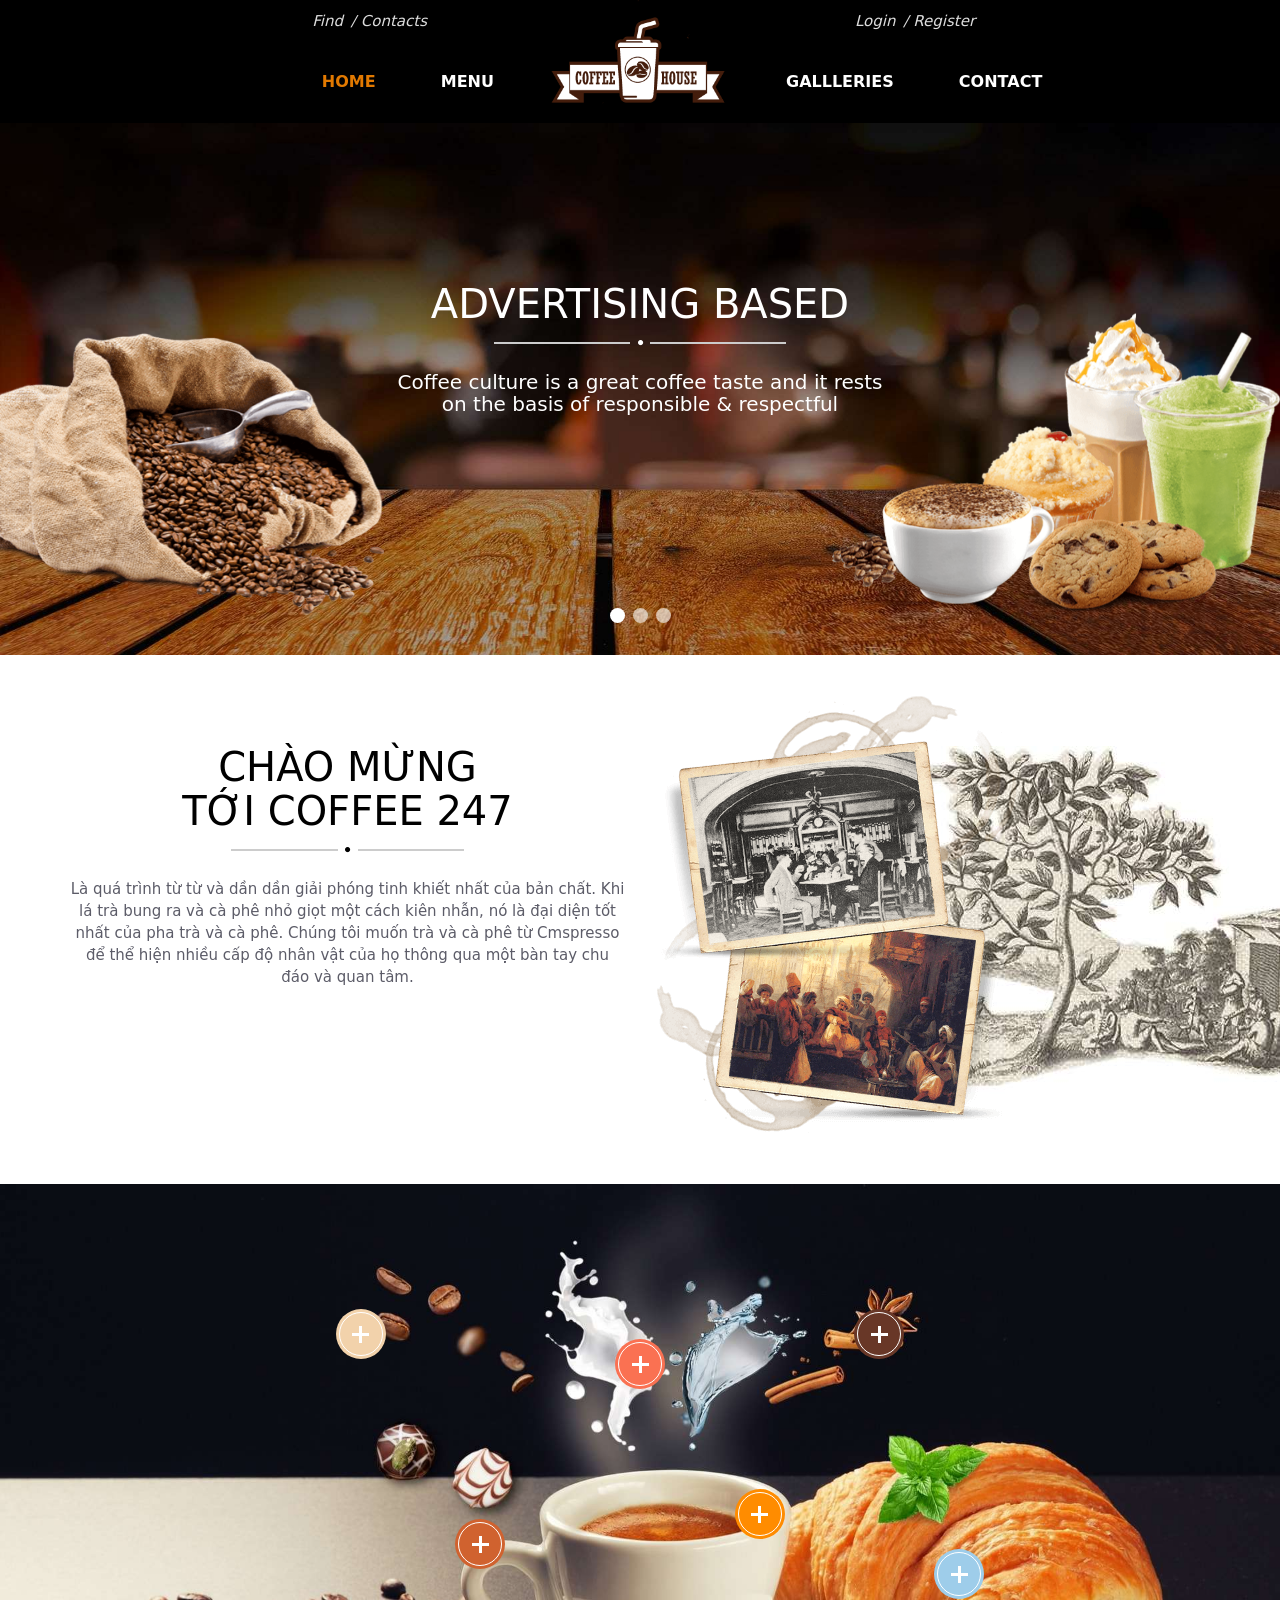
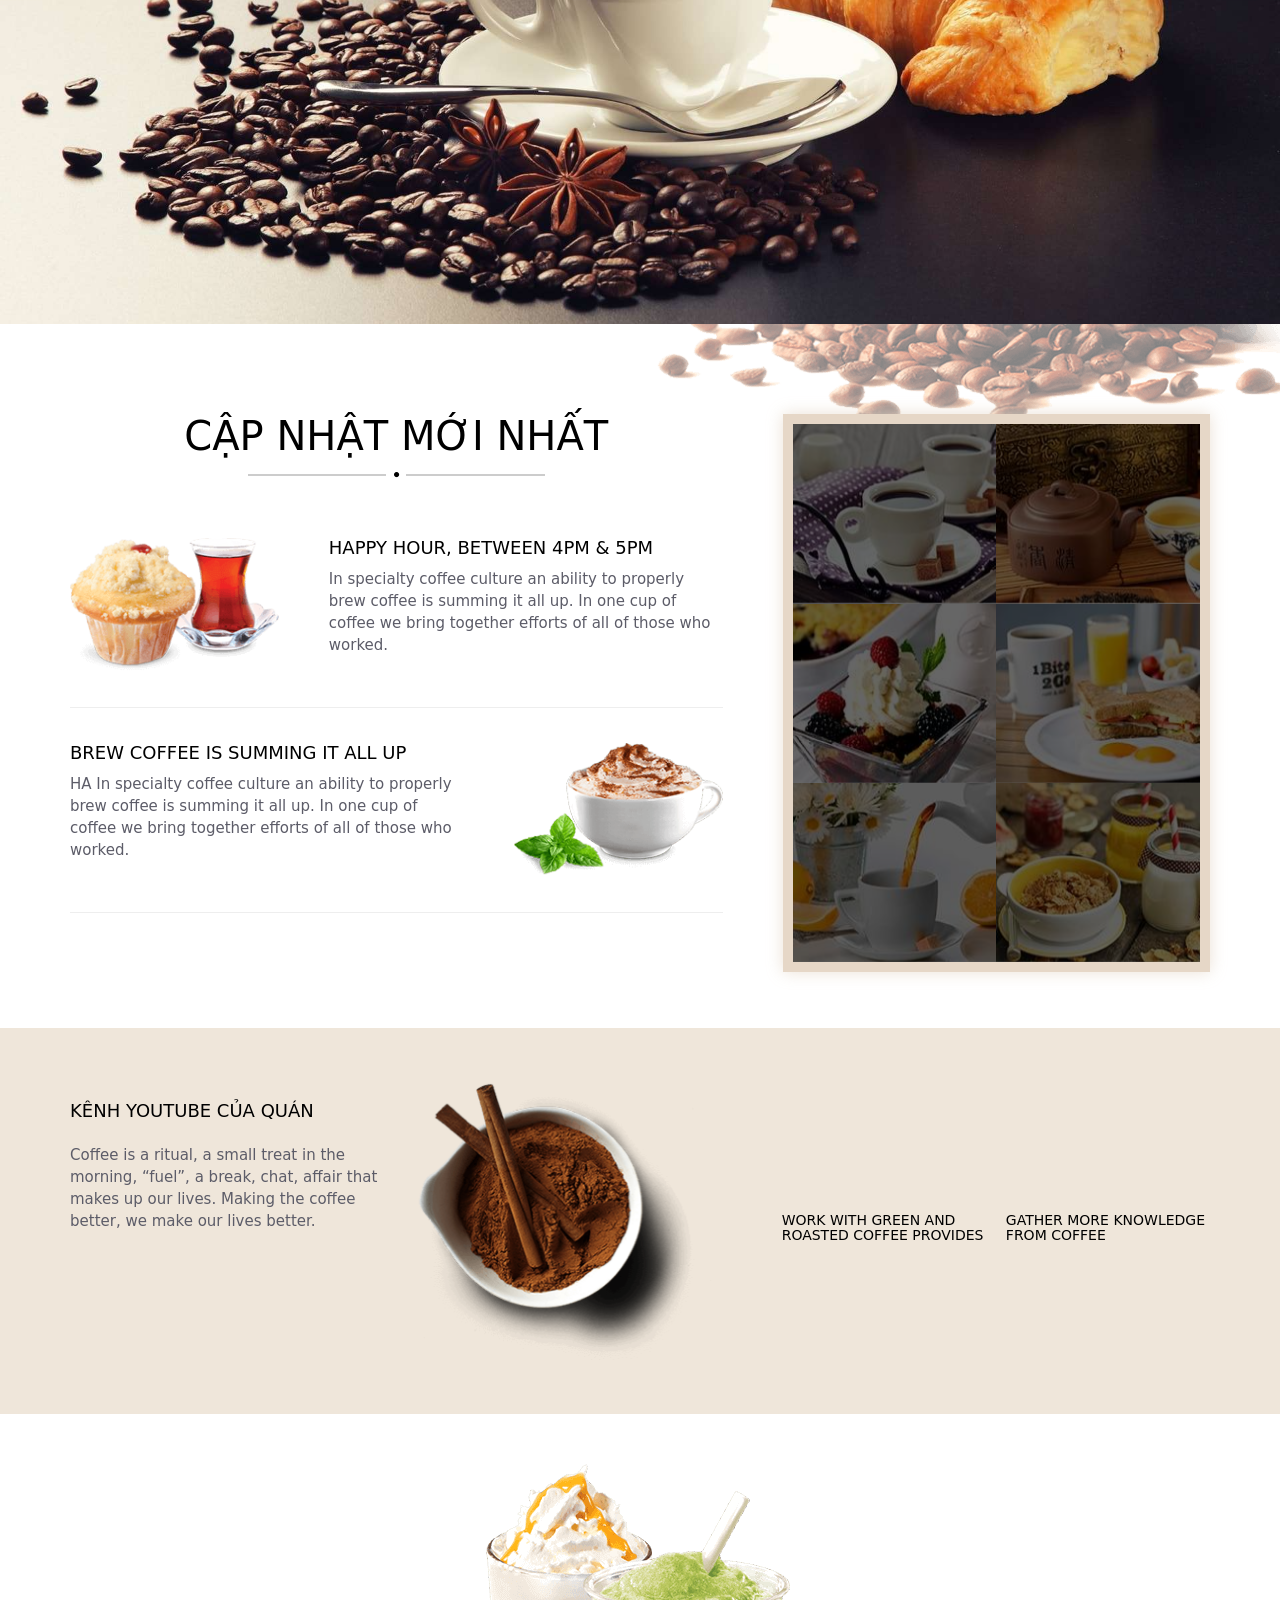
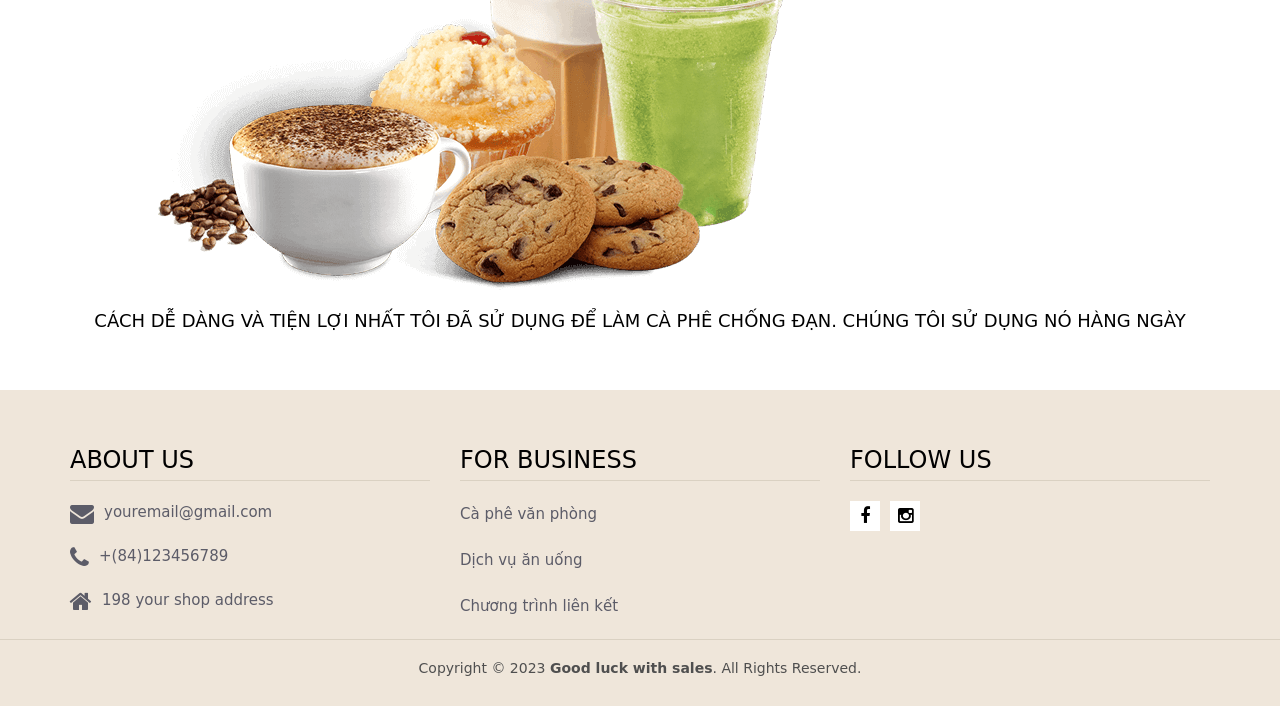
<file: CMbVDAaBlz/index.html>
<!DOCTYPE HTML>
<html lang="vi">

<head>
    <meta charset="utf-8">
    <meta http-equiv="X-UA-Compatible" content="IE=edge">
    <title>The Coffee</title>
    <meta name="description" content="">
    <meta name="viewport" content="width=device-width, initial-scale=1">
    <link href='https://fonts.googleapis.com/css?family=Roboto:400,500, 700' rel='stylesheet' type='text/css'>
    <link rel="stylesheet" href="assets/css/animate.css">
    <link rel="stylesheet" href="assets/css/hover.css">
    <link rel="stylesheet" href="assets/css/bootstrap.min.css">
    <link rel="stylesheet" href="assets/css/font-awesome.min.css">
    <link rel="stylesheet" href="assets/css/nivo-slider.css">
    <link rel="stylesheet" href="assets/css/flickity.min.css">
    <link rel="stylesheet" href="assets/css/main.css?v=16896816668259460">
    <link rel="stylesheet" href="assets/css/responsive.css">
    <link rel="stylesheet" href="assets/css/color/default.css">
        <link rel="icon" type="image/png" sizes="512x512" href="assets/images/logo.png">
    <link rel="canonical" href="">
    <link rel="apple-touch-icon" sizes="512x512" href="assets/images/logo.png">

    <script src="assets/js/vendor/modernizr-2.8.3-respond-1.4.2.min.js"></script>
    </head>

<body class="style-v3 page-menu">
    <div id="wrap">
        <!-- Header -->
<header class="header">
    <div class="header-inner">
        <div class="container">
            <!-- Top Header -->
            <div class="header-top">
                <div class="row">
                    <div class="col-sm-4 header-left col-xs-6">
                        <ul class="nav">
                            <li><a data-href="">Find</a></li>
                            <li><a href="contact.html">Contacts</a></li>
                        </ul>
                    </div>
                    <div class="col-sm-4 header-right col-sm-push-4 col-xs-6">
                        <ul class="nav">
                            <li><a data-href="">Login</a></li>
                            <li><a data-href="">Register</a></li>
                        </ul>
                    </div>
                    <!-- Logo -->
                    <div id="logo" class="col-sm-4 logo col-sm-pull-4">
                        <a href="index.html">
                            <img alt="Coffee Shop" src="assets/images/logo.png?v=16896816668259460" width="173" height="auto" />
                                                    </a>
                    </div>
                </div>
            </div>
            <!-- Main Menu -->
            <nav id="primary-navigation" class="navbar" role="navigation">
                <div class="navbar-inner">
                    <div class="navbar-header">
                        <button type="button" class="navbar-toggle collapsed" data-toggle="collapse" data-target="#navbar">
                            <span class="sr-only">Toggle navigation</span> <span class="icon-bar"></span> <span class="icon-bar"></span> <span class="icon-bar"></span>
                        </button>
                        <h3 class="navbar-brand">Menu</h3>
                    </div>
                    <div id="navbar" class="navbar-collapse collapse">
                        <ul class="nav navbar-nav left-hook">
                            <li class="active">
                                <a href="index.html">
                                    Home                                </a>
                                                            </li>
                            <li>
                                <a href="menu.html">
                                    Menu                                </a>
                                                            </li>
                        </ul>
                        <ul class="nav navbar-nav right-hook">
                            <li>
                                <a href="galleries.html">
                                    Gallleries                                </a>
                                                            </li>
                            <li>
                                <a href="contact.html">
                                    Contact                                </a>
                                                            </li>
                        </ul>
                    </div>
                    <!--/.navbar-collapse -->
                </div>
            </nav>
        </div>
    </div>
</header>        <!-- Banner -->
        <div id="banner">
            <div class="slider-wrapper">
                <div class="nivoSlider">
                                    <img src="assets/images/home/slider/slider-7.jpg" alt="graphic" title="#nivoCaption-1" data-index="0" />
                                    <img src="assets/images/home/slider/slider-8.jpg" alt="graphic" title="#nivoCaption-2" data-index="1" />
                                    <img src="assets/images/home/slider/slider-9.jpg" alt="graphic" title="#nivoCaption-3" data-index="2" />
                                </div>
                                                    <div id="nivoCaption-1" class="nivo-html-caption">
                                                    <div class="nivo-caption-img-1 animated animation-delay-50" data-animate="fadeInUp">
                                <img alt="" src="assets/images/home/slider/img-1.png">
                                                            </div>
                            <div class="nivo-caption-img-2 animated" data-animate="fadeInUp">
                                <img alt="" src="assets/images/home/slider/img-2.png">
                                                            </div>
                                                <div class="nivo-caption-content" data-index="0">
                            <h1 class="line-title title animated animation-delay-75" data-animate="fadeInUp">
                                <span class="value">ADVERTISING BASED</span><i class="fa">&#xf111;</i>
                                                            </h1>
                            <div class="desc animated animation-delay-100" data-animate="fadeInUp">
                                <span class="value">Coffee culture is a great coffee taste and it rests on the basis of responsible & respectful</span>
                                                            </div>
                        </div>
                    </div>
                                    <div id="nivoCaption-2" class="nivo-html-caption">
                                                <div class="nivo-caption-content" data-index="1">
                            <h1 class="line-title title animated animation-delay-75" data-animate="fadeInUp">
                                <span class="value">PACK A BIG PUNCH</span><i class="fa">&#xf111;</i>
                                                            </h1>
                            <div class="desc animated animation-delay-100" data-animate="fadeInUp">
                                <span class="value">Grown traditionally, harvested naturally and roasted lovingly, they're the star of every cup</span>
                                                            </div>
                        </div>
                    </div>
                                    <div id="nivoCaption-3" class="nivo-html-caption">
                                                <div class="nivo-caption-content" data-index="2">
                            <h1 class="line-title title animated animation-delay-75" data-animate="fadeInUp">
                                <span class="value">BIG PUNCH</span><i class="fa">&#xf111;</i>
                                                            </h1>
                            <div class="desc animated animation-delay-100" data-animate="fadeInUp">
                                <span class="value">aaaas sadsadada</span>
                                                            </div>
                        </div>
                    </div>
                            </div>
        </div>

        <div id="main-content" class="main-content">
            <section id="infoUs" class="section infoUs" style="background-image: url(assets/images/home/info/info-bg.jpg); background-position: right center; background-repeat: no-repeat;">
                <div class="container">
                    <div class="row">
                        <div class="col-sm-6 col-sm-push-6">
                            <figure>
                                <img alt="" src="assets/images/home/info/info-img-1.png" class="animated" data-animate="fadeInRight animation animation-delay-25">
                                <img alt="" src="assets/images/home/info/info-img-2.png" class="animated" data-animate="fadeInRight animation">
                            </figure>
                                                    </div>
                        <div class="col-sm-6 col-sm-pull-6">
                            <h1 class="title line-title">
                                <span class="value">Chào mừng tới Coffee 247</span>
                                <i class="fa">&#xf111;</i>
                                                            </h1>
                            <aside>
                                <p>Là quá trình từ từ và dần dần giải phóng tinh khiết nhất của bản chất. Khi lá trà bung ra và cà phê nhỏ giọt một cách kiên nhẫn, nó là đại diện tốt nhất của pha trà và cà phê. Chúng tôi muốn trà và cà phê từ Cmspresso để thể hiện nhiều cấp độ nhân vật của họ thông qua một bàn tay chu đáo và quan tâm.</p>
                                                            </aside>
                        </div>
                    </div>
                </div>
            </section>
            <section id="services" class="section services" style="background-image: url(assets/images/home/services/bg_menu.jpg); background-repeat: no-repeat; background-position: center top; background-size: 100% auto;">
                <div class="container">
                    <ul id="services-item">
                                            <li class="service">
                            <aside>
                                <div class="service-inner">
                                    <h3>
                                        <a href="menu.html" title="Coffee">Coffee</a>
                                    </h3>
                                    <p>We the same levels of commitment to cocktail know-how from all of the people we work with.</p>
                                </div>
                            </aside>
                            <em class="animated animation infinite bullets"></em>
                                                    </li>
                                            <li class="service">
                            <aside>
                                <div class="service-inner">
                                    <h3>
                                        <a href="menu.html" title="Cocktail">Cocktail</a>
                                    </h3>
                                    <p>We the same levels of commitment to cocktail know-how from all of the people we work with.</p>
                                </div>
                            </aside>
                            <em class="animated animation infinite bullets"></em>
                                                    </li>
                                            <li class="service">
                            <aside>
                                <div class="service-inner">
                                    <h3>
                                        <a href="menu.html" title="Tea">Tea</a>
                                    </h3>
                                    <p>We the same levels of commitment to cocktail know-how from all of the people we work with.</p>
                                </div>
                            </aside>
                            <em class="animated animation infinite bullets"></em>
                                                    </li>
                                            <li class="service">
                            <aside>
                                <div class="service-inner">
                                    <h3>
                                        <a href="menu.html" title="Cake">Cake</a>
                                    </h3>
                                    <p>We the same levels of commitment to cocktail know-how from all of the people we work with.</p>
                                </div>
                            </aside>
                            <em class="animated animation infinite bullets"></em>
                                                    </li>
                                            <li class="service">
                            <aside>
                                <div class="service-inner">
                                    <h3>
                                        <a href="menu.html" title="Milk">Milk</a>
                                    </h3>
                                    <p>We the same levels of commitment to cocktail know-how from all of the people we work with.</p>
                                </div>
                            </aside>
                            <em class="animated animation infinite bullets"></em>
                                                    </li>
                                            <li class="service">
                            <aside>
                                <div class="service-inner">
                                    <h3>
                                        <a href="menu.html" title="Beverages">Beverages</a>
                                    </h3>
                                    <p>We the same levels of commitment to cocktail know-how from all of the people we work with.</p>
                                </div>
                            </aside>
                            <em class="animated animation infinite bullets"></em>
                                                    </li>
                                        </ul>
                </div>
            </section>
            <section id="latest" class="section latest" style="background-image: url(assets/images/home/latest/bg.png); background-position: right top; background-repeat: no-repeat;">
                <div class="container">
                    <div class="row">
                        <div class="col-sm-7">
                            <h1 class="title line-title">
                                <span class="value">Cập nhật mới nhất</span>
                                <i class="fa">&#xf111;</i>
                                                            </h1>
                            <ul class="posts_list">
                                                                <li>
                                    <figure>
                                        <img alt="" src="assets/images/home/latest/img-1.png">
                                                                            </figure>
                                    <aside>
                                        <h4 class="title">
                                            <span class="value">HAPPY HOUR, BETWEEN 4PM & 5PM</span>
                                                                                    </h4>
                                        <p>In specialty coffee culture an ability to properly brew coffee is summing it all up. In one cup of coffee we bring together efforts of all of those who worked.</p>
                                                                            </aside>
                                </li>
                                                                <li>
                                    <figure>
                                        <img alt="" src="assets/images/home/latest/img-2.png">
                                                                            </figure>
                                    <aside>
                                        <h4 class="title">
                                            <span class="value">BREW COFFEE IS SUMMING IT ALL UP</span>
                                                                                    </h4>
                                        <p>HA In specialty coffee culture an ability to properly brew coffee is summing it all up. In one cup of coffee we bring together efforts of all of those who worked.</p>
                                                                            </aside>
                                </li>
                                                            </ul>
                        </div>
                        <div class="col-sm-5">
                            <div class="widget-gallery">
                                <ul>
                                                                    <li>
                                        <figure>
                                            <img class="animated" data-animate="zoomIn animation" alt="" src="assets/images/home/gallery/img-1.jpg">
                                           <figcaption>
                                                <a class="" data-href=""></a>
                                            </figcaption>
                                        </figure>
                                                                            </li>
                                
                                                                    <li>
                                        <figure>
                                            <img class="animated" data-animate="zoomIn animation" alt="" src="assets/images/home/gallery/img-2.jpg">
                                           <figcaption>
                                                <a class="" data-href=""></a>
                                            </figcaption>
                                        </figure>
                                                                            </li>
                                
                                                                    <li>
                                        <figure>
                                            <img class="animated" data-animate="zoomIn animation" alt="" src="assets/images/home/gallery/img-3.jpg">
                                           <figcaption>
                                                <a class="" data-href=""></a>
                                            </figcaption>
                                        </figure>
                                                                            </li>
                                
                                                                    <li>
                                        <figure>
                                            <img class="animated" data-animate="zoomIn animation" alt="" src="assets/images/home/gallery/img-4.jpg">
                                           <figcaption>
                                                <a class="" data-href=""></a>
                                            </figcaption>
                                        </figure>
                                                                            </li>
                                
                                                                    <li>
                                        <figure>
                                            <img class="animated" data-animate="zoomIn animation" alt="" src="assets/images/home/gallery/img-5.jpg">
                                           <figcaption>
                                                <a class="" data-href=""></a>
                                            </figcaption>
                                        </figure>
                                                                            </li>
                                
                                                                    <li>
                                        <figure>
                                            <img class="animated" data-animate="zoomIn animation" alt="" src="assets/images/home/gallery/img-6.jpg">
                                           <figcaption>
                                                <a class="" data-href=""></a>
                                            </figcaption>
                                        </figure>
                                                                            </li>
                                
                                                                </ul>
                            </div>
                        </div>
                    </div>
                </div>
            </section>
            <section id="info-recipe" class="section info-recipe">
                <div class="container">
                    <div class="row">
                        <div class="col-sm-7">
                            <figure class="animated thumb-img" data-animate="fadeInUp animation">
                                <img alt="" src="assets/images/home/info/info-img-3.png">
                                                            </figure>
                            <aside>
                                <h4 class="title">
                                    <span class="value">Kênh Youtube của quán</span>
                                                                    </h4>
                                <p>Coffee is a ritual, a small treat in the morning, “fuel”, a break, chat, affair that makes up our lives. Making the coffee better, we make our lives better.</p>
                                                            </aside>
                        </div>
                        <div class="col-sm-5">
                            <ul class="nav video-recipe">
                                <li>
                                    <div class="embed-responsive embed-responsive-16by9">
                                        <iframe class="embed-responsive-item" src="https://www.youtube.com/embed/6stlCkUDG_s"></iframe>
                                                                            </div>
                                    <h5 class="title">
                                        <span class="value">GATHER MORE KNOWLEDGE FROM COFFEE</span>
                                                                            </h5>
                                </li>
                                <li>
                                    <div class="embed-responsive embed-responsive-16by9">
                                        <iframe class="embed-responsive-item" src="https://www.youtube.com/embed/UU3WfKiR6x8"></iframe>
                                                                            </div>
                                    <h5 class="title">
                                    <span class="value">WORK WITH GREEN AND ROASTED COFFEE PROVIDES</span>
                                                                            </h5>
                                </li>
                            </ul>
                        </div>
                    </div>
                </div>
            </section>
            <section id="bulletproof" class="section bulletproof">
                <div class="container">
                    <div class="row">
                        <div class="col-sm-8">
                            <figure class="animated" data-animate="fadeInLeft animation">
                                <img alt="" src="assets/images/home/slider/img-1.png">
                            </figure>
                                                    </div>
                    </div>
                    <h4 class="title">
                        <span class="value">CÁCH DỄ DÀNG VÀ TIỆN LỢI NHẤT TÔI ĐÃ SỬ DỤNG ĐỂ LÀM CÀ PHÊ CHỐNG ĐẠN. CHÚNG TÔI SỬ DỤNG NÓ HÀNG NGÀY</span>
                                            </h4>
                </div>
            </section>
        </div>

        <footer id="footer">
    <div class="footer-info">
        <div class="container">
            <div class="row">
                <div class="col-sm-4">
                    <aside class="widget aboutus">
                        <h3 class="title">
                            <span class="value">ABOUT US</span>
                                                    </h3>
                        <div class="widget-content contact-us">
                            <div class="text">
                                <i class="fa">&#xf0e0;</i><span class="value">youremail@gmail.com</span>
                                                            </div>
                            <div class="text">
                                <i class="fa">&#xf095;</i><span class="value">+(84)123456789</span>
                                                            </div>
                            <div class="text">
                                <i class="fa">&#xf015;</i><span class="value">198 your shop address</span>
                                                            </div>
                        </div>
                    </aside>
                </div>
                <div class="col-sm-4">
                    <aside class="widget forbusiness">
                        <h3 class="title">
                            <span class="value">FOR BUSINESS</span>
                                                    </h3>
                        <div class="widget-content">
                            <ul>
                                <li class="text">
                                    <span class="value">
                                        Cà phê văn phòng                                    </span>
                                                                    </li>
                                <li class="text">
                                    <span class="value">
                                        Dịch vụ ăn uống                                    </span>
                                                                    </li>
                                <li class="text">
                                    <span class="value">
                                        Chương trình liên kết                                    </span>
                                                                    </li>
                            </ul>
                        </div>
                    </aside>
                </div>
                <div class="col-sm-4">
                    <aside class="widget followus">
                        <h3 class="title">
                            <span class="value">FOLLOW US</span>
                                                    </h3>
                        <div class="widget-content">
                            <ul class="social">
                                <li>
                                    <a href="" class="hvr-rectangle-out" target="_blank"><i class="fa">&#xf09a;</i></a>
                                                                    </li>
                                <li>
                                    <a href="" class="hvr-rectangle-out" target="_blank"><i class="fa">&#xf16d;</i></a>
                                                                    </li>
                            </ul>
                        </div>
                    </aside>
                </div>
            </div>
        </div>
    </div>
    <div class="copyright">
        <div class="container">
            <p>
               <span class="value">Copyright © 2023 <strong>Good luck with sales</strong>. All Rights Reserved.</span>
            </p>
                    </div>
    </div>
</footer>

    </div>

    <script src="assets/js/vendor/jquery-1.11.2.min.js"></script>
    <script src="assets/js/vendor/flickity.pkgd.min.js"></script>
    <script src="assets/js/vendor/imagesloaded.pkgd.min.js"></script>
    <script src="assets/js/vendor/isotope.pkgd.min.js"></script>
    <script src="assets/js/vendor/jquery.waypoints.min.js"></script>
    <script src="assets/js/vendor/sticky.min.js"></script>
    <script src="assets/js/vendor/bootstrap.min.js"></script>
    <script src="assets/js/vendor/jquery.nivo.slider.pack.js"></script>
    <script src="assets/js/main.js"></script>
    </body>

</html>
</file>
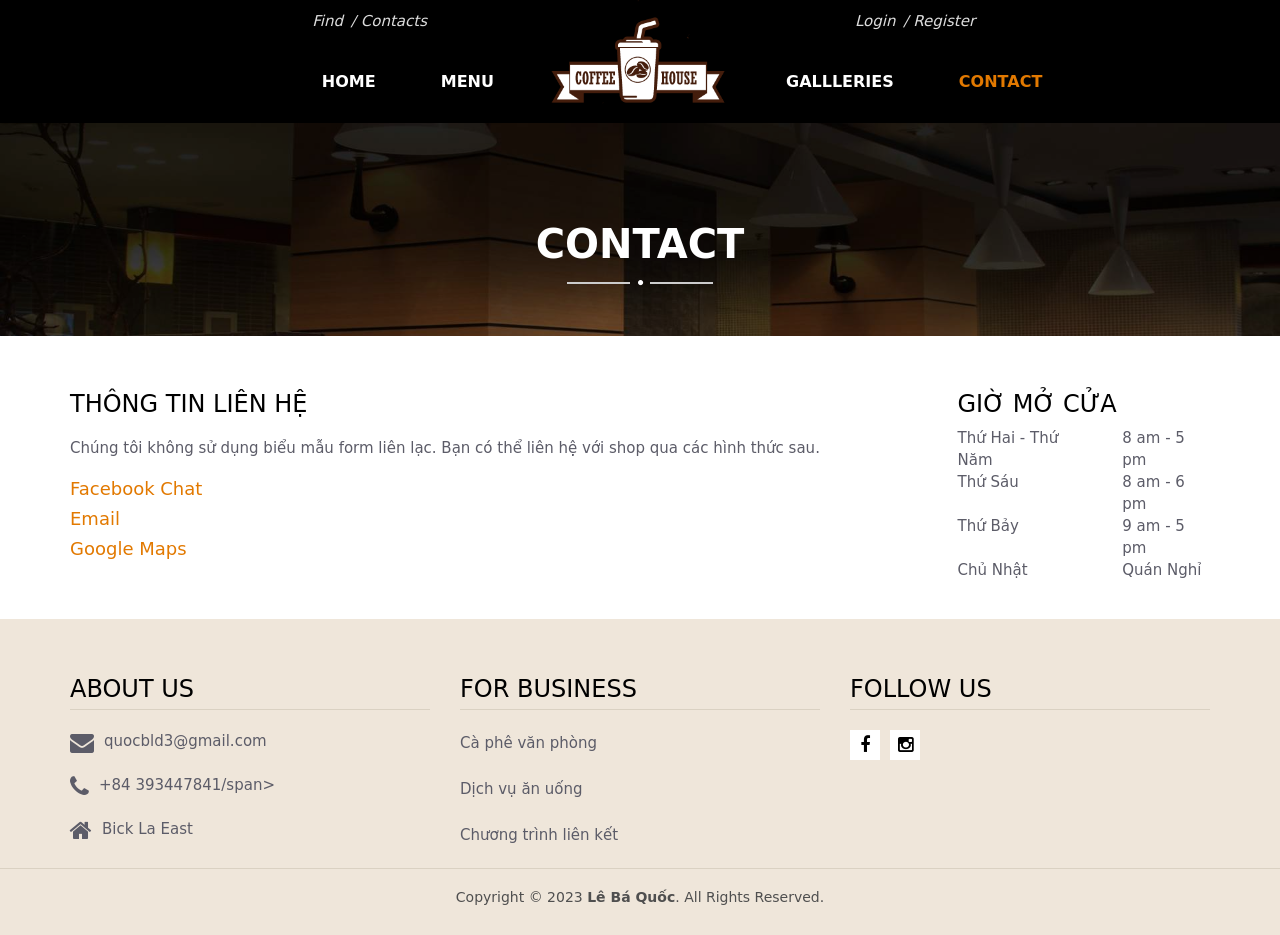
<file: CMbVDAaBlz/contact.html>
<!DOCTYPE HTML>
<html lang="vi">

<head>
    <meta charset="utf-8">
    <meta http-equiv="X-UA-Compatible" content="IE=edge">
    <title>The Coffee</title>
    <meta name="description" content="">
    <meta name="viewport" content="width=device-width, initial-scale=1">
    <link href='https://fonts.googleapis.com/css?family=Roboto:400,500, 700' rel='stylesheet' type='text/css'>
    <link rel="stylesheet" href="assets/css/animate.css">
    <link rel="stylesheet" href="assets/css/hover.css">
    <link rel="stylesheet" href="assets/css/bootstrap.min.css">
    <link rel="stylesheet" href="assets/css/font-awesome.min.css">
    <link rel="stylesheet" href="assets/css/nivo-slider.css">
    <link rel="stylesheet" href="assets/css/flickity.min.css">
    <link rel="stylesheet" href="assets/css/main.css?v=16896816668806960">
    <link rel="stylesheet" href="assets/css/responsive.css">
    <link rel="stylesheet" href="assets/css/color/default.css">
        <link rel="icon" type="image/png" sizes="512x512" href="assets/images/logo.png">
    <link rel="canonical" href="contact.html">
    <link rel="apple-touch-icon" sizes="512x512" href="assets/images/logo.png">

    <script src="assets/js/vendor/modernizr-2.8.3-respond-1.4.2.min.js"></script>
    </head>

<body class="style-v3 page-menu">
    <div id="wrap">
        <!-- Header -->
<header class="header">
    <div class="header-inner">
        <div class="container">
            <!-- Top Header -->
            <div class="header-top">
                <div class="row">
                    <div class="col-sm-4 header-left col-xs-6">
                        <ul class="nav">
                            <li><a data-href="">Find</a></li>
                            <li><a href="contact.html">Contacts</a></li>
                        </ul>
                    </div>
                    <div class="col-sm-4 header-right col-sm-push-4 col-xs-6">
                        <ul class="nav">
                            <li><a data-href="">Login</a></li>
                            <li><a data-href="">Register</a></li>
                        </ul>
                    </div>
                    <!-- Logo -->
                    <div id="logo" class="col-sm-4 logo col-sm-pull-4">
                        <a href="index.html">
                            <img alt="Coffee Shop" src="assets/images/logo.png?v=16896816668806960" width="173" height="auto" />
                                                    </a>
                    </div>
                </div>
            </div>
            <!-- Main Menu -->
            <nav id="primary-navigation" class="navbar" role="navigation">
                <div class="navbar-inner">
                    <div class="navbar-header">
                        <button type="button" class="navbar-toggle collapsed" data-toggle="collapse" data-target="#navbar">
                            <span class="sr-only">Toggle navigation</span> <span class="icon-bar"></span> <span class="icon-bar"></span> <span class="icon-bar"></span>
                        </button>
                        <h3 class="navbar-brand">Menu</h3>
                    </div>
                    <div id="navbar" class="navbar-collapse collapse">
                        <ul class="nav navbar-nav left-hook">
                            <li class="active">
                                <a href="index.html">
                                    Home                                </a>
                                                            </li>
                            <li>
                                <a href="menu.html">
                                    Menu                                </a>
                                                            </li>
                        </ul>
                        <ul class="nav navbar-nav right-hook">
                            <li>
                                <a href="galleries.html">
                                    Gallleries                                </a>
                                                            </li>
                            <li>
                                <a href="contact.html">
                                    Contact                                </a>
                                                            </li>
                        </ul>
                    </div>
                    <!--/.navbar-collapse -->
                </div>
            </nav>
        </div>
    </div>
</header>    <div id="main-content" class="main-content">
      <div class="page-header">
        <figure class="post-thumbnail">
          <img alt="" src="assets/images/contact/contact.jpg">
        </figure>
        <h1 class="title">
          <span class="line-title">
            Contact<i class="fa">&#xf111;</i>
          </span>
        </h1>
      </div>
      <div class="page-content">
        <div class="container">
          <div class="row">
            <div class="col-md-3 col-md-push-9">
              <div class="sidebar">
                <div class="widget">
                  <div class="widget-inner">
                    <h3 class="title">
                      <span class="value">Giờ mở cửa</span>
                                          </h3>
                    <div class="widget-text working-time">
                      <div class="row">
                                                <div class="col-xs-8 col-sm-7">Thứ Hai - Thứ Năm</div>
                        <div class="col-xs-4 col-sm-5">
                          <span class="value">
                            8 am - 5 pm                          </span>
                                                     
                        </div>
                                                <div class="col-xs-8 col-sm-7">Thứ Sáu</div>
                        <div class="col-xs-4 col-sm-5">
                          <span class="value">
                            8 am - 6 pm                          </span>
                                                     
                        </div>
                                                <div class="col-xs-8 col-sm-7">Thứ Bảy</div>
                        <div class="col-xs-4 col-sm-5">
                          <span class="value">
                            9 am - 5 pm                          </span>
                                                     
                        </div>
                                                <div class="col-xs-8 col-sm-7">Chủ Nhật</div>
                        <div class="col-xs-4 col-sm-5">
                          <span class="value">
                            Quán Nghỉ                          </span>
                                                     
                        </div>
                                              </div>
                    </div>
                  </div>
                </div>
              </div>
            </div>
            <div class="col-md-9 col-md-pull-3">
              <div class="contact-content">
                <h3 class="title contact-title">
                  <span class="value">Thông tin liên hệ</span>
                                  </h3>
                <p class="contact-desc">
                  <span class="value"> Chúng tôi không sử dụng biểu mẫu form liên lạc. Bạn có thể liên hệ với shop qua các hình thức sau.</span>
                                  </p>
                <div action="" method="post" id="contactform" class="contact-form">
                  <div class="row">
                    <div class="col-sm-12">
                      <h4 class="channel facebook-chat">
                        <a href="https://facebook.com/" target="_blank">Facebook Chat</a>
                                              </h4>
                      <h4 class="channel email">
                        <a href="mailto:youremailhere@gmail" target="_blank">Email</a>
                                              </h4>
                      <h4 class="channel google-maps">
                        <a href="https://www.google.com/maps" target="_blank">Google Maps</a>
                                              </h4>
                    </div>
                  </div>
                </div>
              </div>
            </div>
          </div>
        </div>
        <div class="maps hide">
          <div id="map-canvas"></div>
        </div>
      </div>
    </div>
    <footer id="footer">
    <div class="footer-info">
        <div class="container">
            <div class="row">
                <div class="col-sm-4">
                    <aside class="widget aboutus">
                        <h3 class="title">
                            <span class="value">ABOUT US</span>
                                                    </h3>
                        <div class="widget-content contact-us">
                            <div class="text">
                                <i class="fa">&#xf0e0;</i><span class="value">quocbld3@gmail.com</span>
                                                            </div>
                            <div class="text">
                                <i class="fa">&#xf095;</i><span class="value">+84 393447841/span>
                                                            </div>
                            <div class="text">
                                <i class="fa">&#xf015;</i><span class="value">Bick La East</span>
                                                            </div>
                        </div>
                    </aside>
                </div>
                <div class="col-sm-4">
                    <aside class="widget forbusiness">
                        <h3 class="title">
                            <span class="value">FOR BUSINESS</span>
                                                    </h3>
                        <div class="widget-content">
                            <ul>
                                <li class="text">
                                    <span class="value">
                                        Cà phê văn phòng                                    </span>
                                                                    </li>
                                <li class="text">
                                    <span class="value">
                                        Dịch vụ ăn uống                                    </span>
                                                                    </li>
                                <li class="text">
                                    <span class="value">
                                        Chương trình liên kết                                    </span>
                                                                    </li>
                            </ul>
                        </div>
                    </aside>
                </div>
                <div class="col-sm-4">
                    <aside class="widget followus">
                        <h3 class="title">
                            <span class="value">FOLLOW US</span>
                                                    </h3>
                        <div class="widget-content">
                            <ul class="social">
                                <li>
                                    <a href="" class="hvr-rectangle-out" target="_blank"><i class="fa">&#xf09a;</i></a>
                                                                    </li>
                                <li>
                                    <a href="" class="hvr-rectangle-out" target="_blank"><i class="fa">&#xf16d;</i></a>
                                                                    </li>
                            </ul>
                        </div>
                    </aside>
                </div>
            </div>
        </div>
    </div>
    <div class="copyright">
        <div class="container">
            <p>
               <span class="value">Copyright © 2023 <strong>Lê Bá Quốc</strong>. All Rights Reserved.</span>
            </p>
                    </div>
    </div>
</footer>

  </div>

    <script src="assets/js/vendor/jquery-1.11.2.min.js"></script>
    <script src="assets/js/vendor/flickity.pkgd.min.js"></script>
    <script src="assets/js/vendor/imagesloaded.pkgd.min.js"></script>
    <script src="assets/js/vendor/isotope.pkgd.min.js"></script>
    <script src="assets/js/vendor/jquery.waypoints.min.js"></script>
    <script src="assets/js/vendor/sticky.min.js"></script>
    <script src="assets/js/vendor/bootstrap.min.js"></script>
    <script src="assets/js/vendor/jquery.nivo.slider.pack.js"></script>
    <script src="assets/js/main.js"></script>
    </body>

</html>
</file>
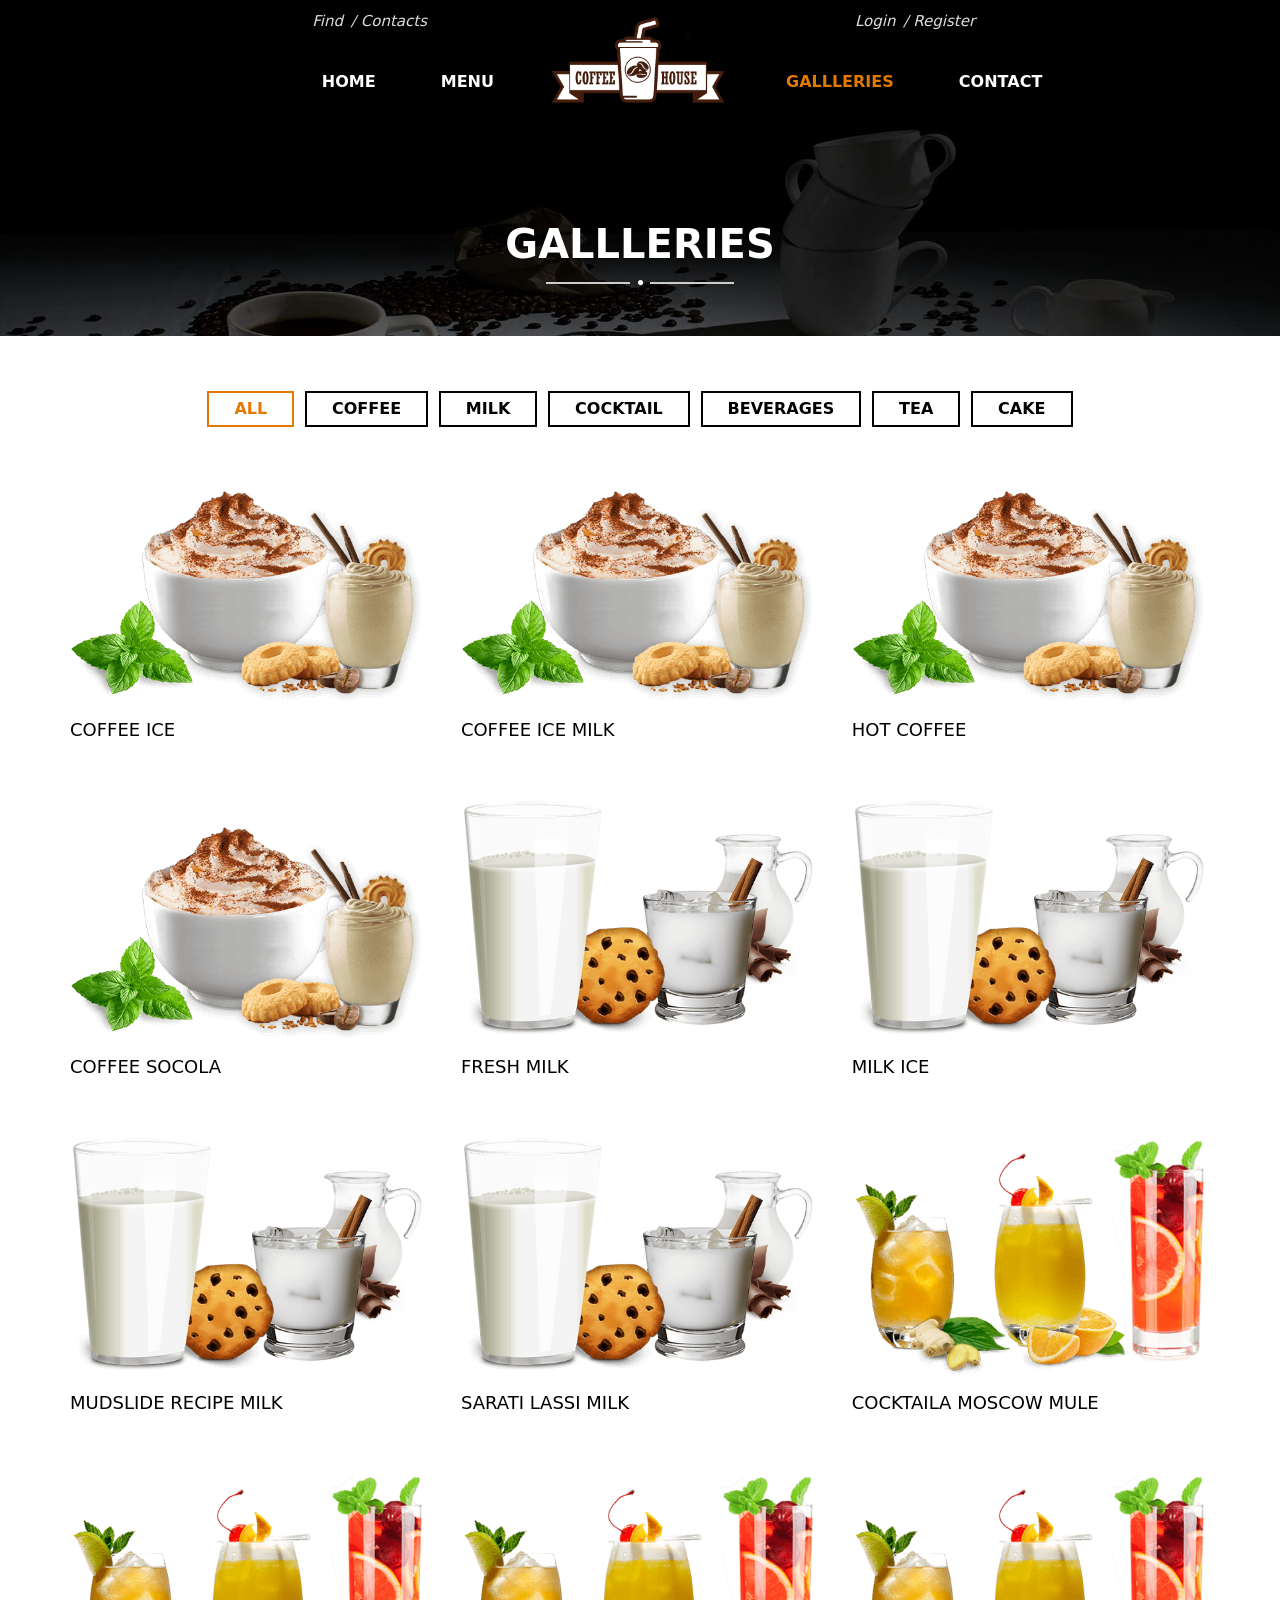
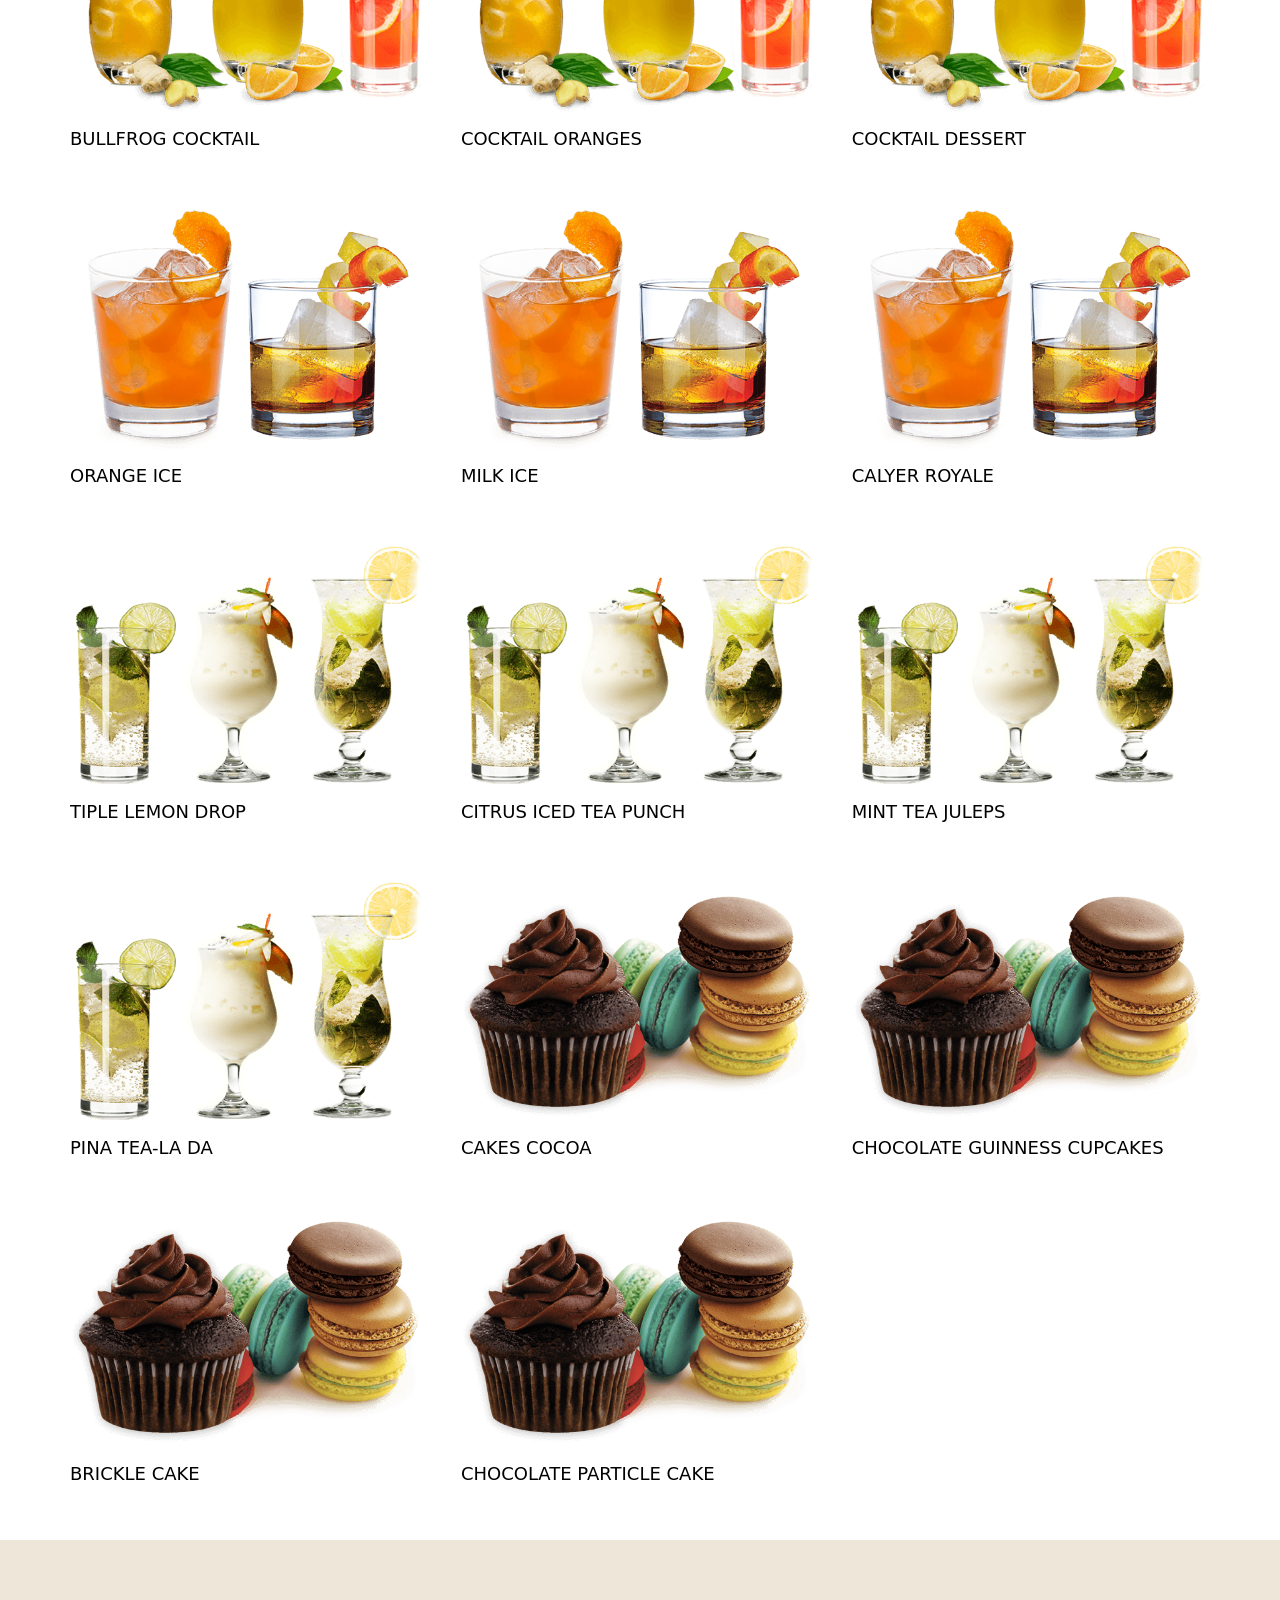
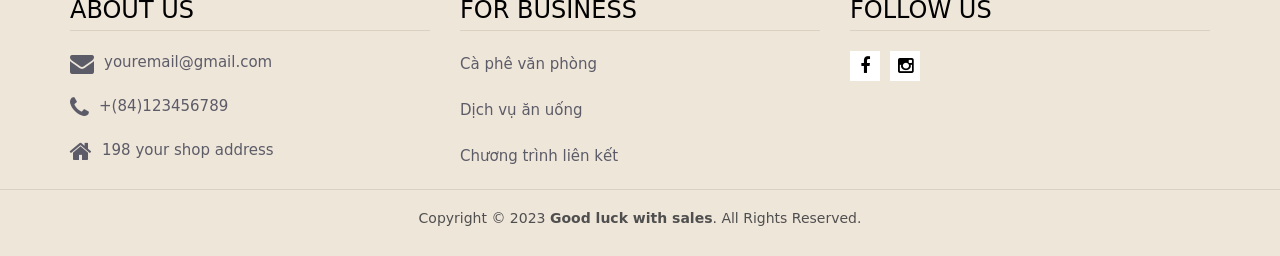
<file: CMbVDAaBlz/galleries.html>
<!DOCTYPE HTML>
<html lang="vi">

<head>
    <meta charset="utf-8">
    <meta http-equiv="X-UA-Compatible" content="IE=edge">
    <title>The Coffee</title>
    <meta name="description" content="">
    <meta name="viewport" content="width=device-width, initial-scale=1">
    <link href='https://fonts.googleapis.com/css?family=Roboto:400,500, 700' rel='stylesheet' type='text/css'>
    <link rel="stylesheet" href="assets/css/animate.css">
    <link rel="stylesheet" href="assets/css/hover.css">
    <link rel="stylesheet" href="assets/css/bootstrap.min.css">
    <link rel="stylesheet" href="assets/css/font-awesome.min.css">
    <link rel="stylesheet" href="assets/css/nivo-slider.css">
    <link rel="stylesheet" href="assets/css/flickity.min.css">
    <link rel="stylesheet" href="assets/css/main.css?v=16896816668598530">
    <link rel="stylesheet" href="assets/css/responsive.css">
    <link rel="stylesheet" href="assets/css/color/default.css">
        <link rel="icon" type="image/png" sizes="512x512" href="assets/images/logo.png">
    <link rel="canonical" href="galleries.html">
    <link rel="apple-touch-icon" sizes="512x512" href="assets/images/logo.png">

    <script src="assets/js/vendor/modernizr-2.8.3-respond-1.4.2.min.js"></script>
    </head>

<body class="style-v3 page-menu">
    <div id="wrap">
        <!-- Header -->
<header class="header">
    <div class="header-inner">
        <div class="container">
            <!-- Top Header -->
            <div class="header-top">
                <div class="row">
                    <div class="col-sm-4 header-left col-xs-6">
                        <ul class="nav">
                            <li><a data-href="">Find</a></li>
                            <li><a href="contact.html">Contacts</a></li>
                        </ul>
                    </div>
                    <div class="col-sm-4 header-right col-sm-push-4 col-xs-6">
                        <ul class="nav">
                            <li><a data-href="">Login</a></li>
                            <li><a data-href="">Register</a></li>
                        </ul>
                    </div>
                    <!-- Logo -->
                    <div id="logo" class="col-sm-4 logo col-sm-pull-4">
                        <a href="index.html">
                            <img alt="Coffee Shop" src="assets/images/logo.png?v=16896816668598530" width="173" height="auto" />
                                                    </a>
                    </div>
                </div>
            </div>
            <!-- Main Menu -->
            <nav id="primary-navigation" class="navbar" role="navigation">
                <div class="navbar-inner">
                    <div class="navbar-header">
                        <button type="button" class="navbar-toggle collapsed" data-toggle="collapse" data-target="#navbar">
                            <span class="sr-only">Toggle navigation</span> <span class="icon-bar"></span> <span class="icon-bar"></span> <span class="icon-bar"></span>
                        </button>
                        <h3 class="navbar-brand">Menu</h3>
                    </div>
                    <div id="navbar" class="navbar-collapse collapse">
                        <ul class="nav navbar-nav left-hook">
                            <li class="active">
                                <a href="index.html">
                                    Home                                </a>
                                                            </li>
                            <li>
                                <a href="menu.html">
                                    Menu                                </a>
                                                            </li>
                        </ul>
                        <ul class="nav navbar-nav right-hook">
                            <li>
                                <a href="galleries.html">
                                    Gallleries                                </a>
                                                            </li>
                            <li>
                                <a href="contact.html">
                                    Contact                                </a>
                                                            </li>
                        </ul>
                    </div>
                    <!--/.navbar-collapse -->
                </div>
            </nav>
        </div>
    </div>
</header>		<div id="main-content" class="main-content">
			<div class="page-header">
				<figure class="post-thumbnail">
					<img alt="" src="assets/images/galleries/galleries.jpg">
				</figure>
				<h1 class="title"><span class="line-title">Gallleries<i class="fa">&#xf111;</i></span></h1>
			</div>
			<div class="page-content">
				<div id="galleries" class="galleries galleries-v1">
					<div class="container">
						<div id="filter" class="filter">
							<button class="button active" data-filter="*">All</button>
							                            <button class="button" data-filter=".coffee">coffee</button>
                                                        <button class="button" data-filter=".milk">Milk</button>
                                                        <button class="button" data-filter=".cocktail">Cocktail</button>
                                                        <button class="button" data-filter=".beverages">Beverages</button>
                                                        <button class="button" data-filter=".tea">Tea</button>
                                                        <button class="button" data-filter=".cake">Cake</button>
                            						</div>
						<div class="row">
															<div class="col-md-4 col-sm-6 col-xs-6 gallery-item coffee">
									<div class="inner">
										<figure>
											<img alt="" src="assets/images/menus/menu-1.png" />
											<figcaption>
												<a class="gallery-ajax" href="javascript:void(0)" data-url=""></a>
												<div class="gallery-icon">
													<a href="javascript:void(0)" class="hvr-rectangle-out"><i class="fa">&#xf002;</i></a>
													<a href="javascript:void(0)" class="hvr-rectangle-out" data-url=""><i class="fa">&#xf0c1;</i></a>
												</div>
											</figcaption>
										</figure>
										<h4 class="title">COFFEE ICE</h4>
									</div>
								</div>
																<div class="col-md-4 col-sm-6 col-xs-6 gallery-item coffee">
									<div class="inner">
										<figure>
											<img alt="" src="assets/images/menus/menu-1.png" />
											<figcaption>
												<a class="gallery-ajax" href="javascript:void(0)" data-url=""></a>
												<div class="gallery-icon">
													<a href="javascript:void(0)" class="hvr-rectangle-out"><i class="fa">&#xf002;</i></a>
													<a href="javascript:void(0)" class="hvr-rectangle-out" data-url=""><i class="fa">&#xf0c1;</i></a>
												</div>
											</figcaption>
										</figure>
										<h4 class="title">COFFEE ICE MILK</h4>
									</div>
								</div>
																<div class="col-md-4 col-sm-6 col-xs-6 gallery-item coffee">
									<div class="inner">
										<figure>
											<img alt="" src="assets/images/menus/menu-1.png" />
											<figcaption>
												<a class="gallery-ajax" href="javascript:void(0)" data-url=""></a>
												<div class="gallery-icon">
													<a href="javascript:void(0)" class="hvr-rectangle-out"><i class="fa">&#xf002;</i></a>
													<a href="javascript:void(0)" class="hvr-rectangle-out" data-url=""><i class="fa">&#xf0c1;</i></a>
												</div>
											</figcaption>
										</figure>
										<h4 class="title">HOT COFFEE</h4>
									</div>
								</div>
																<div class="col-md-4 col-sm-6 col-xs-6 gallery-item coffee">
									<div class="inner">
										<figure>
											<img alt="" src="assets/images/menus/menu-1.png" />
											<figcaption>
												<a class="gallery-ajax" href="javascript:void(0)" data-url=""></a>
												<div class="gallery-icon">
													<a href="javascript:void(0)" class="hvr-rectangle-out"><i class="fa">&#xf002;</i></a>
													<a href="javascript:void(0)" class="hvr-rectangle-out" data-url=""><i class="fa">&#xf0c1;</i></a>
												</div>
											</figcaption>
										</figure>
										<h4 class="title">COFFEE SOCOLA</h4>
									</div>
								</div>
								                         									<div class="col-md-4 col-sm-6 col-xs-6 gallery-item milk">
									<div class="inner">
										<figure>
											<img alt="" src="assets/images/menus/menu-2.png" />
											<figcaption>
												<a class="gallery-ajax" href="javascript:void(0)" data-url=""></a>
												<div class="gallery-icon">
													<a href="javascript:void(0)" class="hvr-rectangle-out"><i class="fa">&#xf002;</i></a>
													<a href="javascript:void(0)" class="hvr-rectangle-out" data-url=""><i class="fa">&#xf0c1;</i></a>
												</div>
											</figcaption>
										</figure>
										<h4 class="title">FRESH MILK</h4>
									</div>
								</div>
																<div class="col-md-4 col-sm-6 col-xs-6 gallery-item milk">
									<div class="inner">
										<figure>
											<img alt="" src="assets/images/menus/menu-2.png" />
											<figcaption>
												<a class="gallery-ajax" href="javascript:void(0)" data-url=""></a>
												<div class="gallery-icon">
													<a href="javascript:void(0)" class="hvr-rectangle-out"><i class="fa">&#xf002;</i></a>
													<a href="javascript:void(0)" class="hvr-rectangle-out" data-url=""><i class="fa">&#xf0c1;</i></a>
												</div>
											</figcaption>
										</figure>
										<h4 class="title">MILK ICE</h4>
									</div>
								</div>
																<div class="col-md-4 col-sm-6 col-xs-6 gallery-item milk">
									<div class="inner">
										<figure>
											<img alt="" src="assets/images/menus/menu-2.png" />
											<figcaption>
												<a class="gallery-ajax" href="javascript:void(0)" data-url=""></a>
												<div class="gallery-icon">
													<a href="javascript:void(0)" class="hvr-rectangle-out"><i class="fa">&#xf002;</i></a>
													<a href="javascript:void(0)" class="hvr-rectangle-out" data-url=""><i class="fa">&#xf0c1;</i></a>
												</div>
											</figcaption>
										</figure>
										<h4 class="title">MUDSLIDE RECIPE MILK</h4>
									</div>
								</div>
																<div class="col-md-4 col-sm-6 col-xs-6 gallery-item milk">
									<div class="inner">
										<figure>
											<img alt="" src="assets/images/menus/menu-2.png" />
											<figcaption>
												<a class="gallery-ajax" href="javascript:void(0)" data-url=""></a>
												<div class="gallery-icon">
													<a href="javascript:void(0)" class="hvr-rectangle-out"><i class="fa">&#xf002;</i></a>
													<a href="javascript:void(0)" class="hvr-rectangle-out" data-url=""><i class="fa">&#xf0c1;</i></a>
												</div>
											</figcaption>
										</figure>
										<h4 class="title">SARATI LASSI MILK</h4>
									</div>
								</div>
								                         									<div class="col-md-4 col-sm-6 col-xs-6 gallery-item cocktail">
									<div class="inner">
										<figure>
											<img alt="" src="assets/images/menus/menu-3.png" />
											<figcaption>
												<a class="gallery-ajax" href="javascript:void(0)" data-url=""></a>
												<div class="gallery-icon">
													<a href="javascript:void(0)" class="hvr-rectangle-out"><i class="fa">&#xf002;</i></a>
													<a href="javascript:void(0)" class="hvr-rectangle-out" data-url=""><i class="fa">&#xf0c1;</i></a>
												</div>
											</figcaption>
										</figure>
										<h4 class="title">COCKTAILA MOSCOW MULE</h4>
									</div>
								</div>
																<div class="col-md-4 col-sm-6 col-xs-6 gallery-item cocktail">
									<div class="inner">
										<figure>
											<img alt="" src="assets/images/menus/menu-3.png" />
											<figcaption>
												<a class="gallery-ajax" href="javascript:void(0)" data-url=""></a>
												<div class="gallery-icon">
													<a href="javascript:void(0)" class="hvr-rectangle-out"><i class="fa">&#xf002;</i></a>
													<a href="javascript:void(0)" class="hvr-rectangle-out" data-url=""><i class="fa">&#xf0c1;</i></a>
												</div>
											</figcaption>
										</figure>
										<h4 class="title">BULLFROG COCKTAIL</h4>
									</div>
								</div>
																<div class="col-md-4 col-sm-6 col-xs-6 gallery-item cocktail">
									<div class="inner">
										<figure>
											<img alt="" src="assets/images/menus/menu-3.png" />
											<figcaption>
												<a class="gallery-ajax" href="javascript:void(0)" data-url=""></a>
												<div class="gallery-icon">
													<a href="javascript:void(0)" class="hvr-rectangle-out"><i class="fa">&#xf002;</i></a>
													<a href="javascript:void(0)" class="hvr-rectangle-out" data-url=""><i class="fa">&#xf0c1;</i></a>
												</div>
											</figcaption>
										</figure>
										<h4 class="title">COCKTAIL ORANGES</h4>
									</div>
								</div>
																<div class="col-md-4 col-sm-6 col-xs-6 gallery-item cocktail">
									<div class="inner">
										<figure>
											<img alt="" src="assets/images/menus/menu-3.png" />
											<figcaption>
												<a class="gallery-ajax" href="javascript:void(0)" data-url=""></a>
												<div class="gallery-icon">
													<a href="javascript:void(0)" class="hvr-rectangle-out"><i class="fa">&#xf002;</i></a>
													<a href="javascript:void(0)" class="hvr-rectangle-out" data-url=""><i class="fa">&#xf0c1;</i></a>
												</div>
											</figcaption>
										</figure>
										<h4 class="title">COCKTAIL DESSERT</h4>
									</div>
								</div>
								                         									<div class="col-md-4 col-sm-6 col-xs-6 gallery-item beverages">
									<div class="inner">
										<figure>
											<img alt="" src="assets/images/menus/menu-4.png" />
											<figcaption>
												<a class="gallery-ajax" href="javascript:void(0)" data-url=""></a>
												<div class="gallery-icon">
													<a href="javascript:void(0)" class="hvr-rectangle-out"><i class="fa">&#xf002;</i></a>
													<a href="javascript:void(0)" class="hvr-rectangle-out" data-url=""><i class="fa">&#xf0c1;</i></a>
												</div>
											</figcaption>
										</figure>
										<h4 class="title">ORANGE ICE</h4>
									</div>
								</div>
																<div class="col-md-4 col-sm-6 col-xs-6 gallery-item beverages">
									<div class="inner">
										<figure>
											<img alt="" src="assets/images/menus/menu-4.png" />
											<figcaption>
												<a class="gallery-ajax" href="javascript:void(0)" data-url=""></a>
												<div class="gallery-icon">
													<a href="javascript:void(0)" class="hvr-rectangle-out"><i class="fa">&#xf002;</i></a>
													<a href="javascript:void(0)" class="hvr-rectangle-out" data-url=""><i class="fa">&#xf0c1;</i></a>
												</div>
											</figcaption>
										</figure>
										<h4 class="title">MILK ICE</h4>
									</div>
								</div>
																<div class="col-md-4 col-sm-6 col-xs-6 gallery-item beverages">
									<div class="inner">
										<figure>
											<img alt="" src="assets/images/menus/menu-4.png" />
											<figcaption>
												<a class="gallery-ajax" href="javascript:void(0)" data-url=""></a>
												<div class="gallery-icon">
													<a href="javascript:void(0)" class="hvr-rectangle-out"><i class="fa">&#xf002;</i></a>
													<a href="javascript:void(0)" class="hvr-rectangle-out" data-url=""><i class="fa">&#xf0c1;</i></a>
												</div>
											</figcaption>
										</figure>
										<h4 class="title">CALYER ROYALE</h4>
									</div>
								</div>
								                         									<div class="col-md-4 col-sm-6 col-xs-6 gallery-item tea">
									<div class="inner">
										<figure>
											<img alt="" src="assets/images/menus/menu-5.png" />
											<figcaption>
												<a class="gallery-ajax" href="javascript:void(0)" data-url=""></a>
												<div class="gallery-icon">
													<a href="javascript:void(0)" class="hvr-rectangle-out"><i class="fa">&#xf002;</i></a>
													<a href="javascript:void(0)" class="hvr-rectangle-out" data-url=""><i class="fa">&#xf0c1;</i></a>
												</div>
											</figcaption>
										</figure>
										<h4 class="title">TIPLE LEMON DROP</h4>
									</div>
								</div>
																<div class="col-md-4 col-sm-6 col-xs-6 gallery-item tea">
									<div class="inner">
										<figure>
											<img alt="" src="assets/images/menus/menu-5.png" />
											<figcaption>
												<a class="gallery-ajax" href="javascript:void(0)" data-url=""></a>
												<div class="gallery-icon">
													<a href="javascript:void(0)" class="hvr-rectangle-out"><i class="fa">&#xf002;</i></a>
													<a href="javascript:void(0)" class="hvr-rectangle-out" data-url=""><i class="fa">&#xf0c1;</i></a>
												</div>
											</figcaption>
										</figure>
										<h4 class="title">CITRUS ICED TEA PUNCH</h4>
									</div>
								</div>
																<div class="col-md-4 col-sm-6 col-xs-6 gallery-item tea">
									<div class="inner">
										<figure>
											<img alt="" src="assets/images/menus/menu-5.png" />
											<figcaption>
												<a class="gallery-ajax" href="javascript:void(0)" data-url=""></a>
												<div class="gallery-icon">
													<a href="javascript:void(0)" class="hvr-rectangle-out"><i class="fa">&#xf002;</i></a>
													<a href="javascript:void(0)" class="hvr-rectangle-out" data-url=""><i class="fa">&#xf0c1;</i></a>
												</div>
											</figcaption>
										</figure>
										<h4 class="title">MINT TEA JULEPS</h4>
									</div>
								</div>
																<div class="col-md-4 col-sm-6 col-xs-6 gallery-item tea">
									<div class="inner">
										<figure>
											<img alt="" src="assets/images/menus/menu-5.png" />
											<figcaption>
												<a class="gallery-ajax" href="javascript:void(0)" data-url=""></a>
												<div class="gallery-icon">
													<a href="javascript:void(0)" class="hvr-rectangle-out"><i class="fa">&#xf002;</i></a>
													<a href="javascript:void(0)" class="hvr-rectangle-out" data-url=""><i class="fa">&#xf0c1;</i></a>
												</div>
											</figcaption>
										</figure>
										<h4 class="title">PINA TEA-LA DA</h4>
									</div>
								</div>
								                         									<div class="col-md-4 col-sm-6 col-xs-6 gallery-item cake">
									<div class="inner">
										<figure>
											<img alt="" src="assets/images/menus/menu-6.png" />
											<figcaption>
												<a class="gallery-ajax" href="javascript:void(0)" data-url=""></a>
												<div class="gallery-icon">
													<a href="javascript:void(0)" class="hvr-rectangle-out"><i class="fa">&#xf002;</i></a>
													<a href="javascript:void(0)" class="hvr-rectangle-out" data-url=""><i class="fa">&#xf0c1;</i></a>
												</div>
											</figcaption>
										</figure>
										<h4 class="title">CAKES COCOA</h4>
									</div>
								</div>
																<div class="col-md-4 col-sm-6 col-xs-6 gallery-item cake">
									<div class="inner">
										<figure>
											<img alt="" src="assets/images/menus/menu-6.png" />
											<figcaption>
												<a class="gallery-ajax" href="javascript:void(0)" data-url=""></a>
												<div class="gallery-icon">
													<a href="javascript:void(0)" class="hvr-rectangle-out"><i class="fa">&#xf002;</i></a>
													<a href="javascript:void(0)" class="hvr-rectangle-out" data-url=""><i class="fa">&#xf0c1;</i></a>
												</div>
											</figcaption>
										</figure>
										<h4 class="title">CHOCOLATE GUINNESS CUPCAKES</h4>
									</div>
								</div>
																<div class="col-md-4 col-sm-6 col-xs-6 gallery-item cake">
									<div class="inner">
										<figure>
											<img alt="" src="assets/images/menus/menu-6.png" />
											<figcaption>
												<a class="gallery-ajax" href="javascript:void(0)" data-url=""></a>
												<div class="gallery-icon">
													<a href="javascript:void(0)" class="hvr-rectangle-out"><i class="fa">&#xf002;</i></a>
													<a href="javascript:void(0)" class="hvr-rectangle-out" data-url=""><i class="fa">&#xf0c1;</i></a>
												</div>
											</figcaption>
										</figure>
										<h4 class="title">BRICKLE CAKE</h4>
									</div>
								</div>
																<div class="col-md-4 col-sm-6 col-xs-6 gallery-item cake">
									<div class="inner">
										<figure>
											<img alt="" src="assets/images/menus/menu-6.png" />
											<figcaption>
												<a class="gallery-ajax" href="javascript:void(0)" data-url=""></a>
												<div class="gallery-icon">
													<a href="javascript:void(0)" class="hvr-rectangle-out"><i class="fa">&#xf002;</i></a>
													<a href="javascript:void(0)" class="hvr-rectangle-out" data-url=""><i class="fa">&#xf0c1;</i></a>
												</div>
											</figcaption>
										</figure>
										<h4 class="title">CHOCOLATE PARTICLE CAKE</h4>
									</div>
								</div>
								                         							</div>
					</div>
				</div>
			</div>
		</div>

     <footer id="footer">
    <div class="footer-info">
        <div class="container">
            <div class="row">
                <div class="col-sm-4">
                    <aside class="widget aboutus">
                        <h3 class="title">
                            <span class="value">ABOUT US</span>
                                                    </h3>
                        <div class="widget-content contact-us">
                            <div class="text">
                                <i class="fa">&#xf0e0;</i><span class="value">youremail@gmail.com</span>
                                                            </div>
                            <div class="text">
                                <i class="fa">&#xf095;</i><span class="value">+(84)123456789</span>
                                                            </div>
                            <div class="text">
                                <i class="fa">&#xf015;</i><span class="value">198 your shop address</span>
                                                            </div>
                        </div>
                    </aside>
                </div>
                <div class="col-sm-4">
                    <aside class="widget forbusiness">
                        <h3 class="title">
                            <span class="value">FOR BUSINESS</span>
                                                    </h3>
                        <div class="widget-content">
                            <ul>
                                <li class="text">
                                    <span class="value">
                                        Cà phê văn phòng                                    </span>
                                                                    </li>
                                <li class="text">
                                    <span class="value">
                                        Dịch vụ ăn uống                                    </span>
                                                                    </li>
                                <li class="text">
                                    <span class="value">
                                        Chương trình liên kết                                    </span>
                                                                    </li>
                            </ul>
                        </div>
                    </aside>
                </div>
                <div class="col-sm-4">
                    <aside class="widget followus">
                        <h3 class="title">
                            <span class="value">FOLLOW US</span>
                                                    </h3>
                        <div class="widget-content">
                            <ul class="social">
                                <li>
                                    <a href="" class="hvr-rectangle-out" target="_blank"><i class="fa">&#xf09a;</i></a>
                                                                    </li>
                                <li>
                                    <a href="" class="hvr-rectangle-out" target="_blank"><i class="fa">&#xf16d;</i></a>
                                                                    </li>
                            </ul>
                        </div>
                    </aside>
                </div>
            </div>
        </div>
    </div>
    <div class="copyright">
        <div class="container">
            <p>
               <span class="value">Copyright © 2023 <strong>Good luck with sales</strong>. All Rights Reserved.</span>
            </p>
                    </div>
    </div>
</footer>

    </div>

    <script src="assets/js/vendor/jquery-1.11.2.min.js"></script>
    <script src="assets/js/vendor/flickity.pkgd.min.js"></script>
    <script src="assets/js/vendor/imagesloaded.pkgd.min.js"></script>
    <script src="assets/js/vendor/isotope.pkgd.min.js"></script>
    <script src="assets/js/vendor/jquery.waypoints.min.js"></script>
    <script src="assets/js/vendor/sticky.min.js"></script>
    <script src="assets/js/vendor/bootstrap.min.js"></script>
    <script src="assets/js/vendor/jquery.nivo.slider.pack.js"></script>
    <script src="assets/js/main.js"></script>
    </body>

</html>
</file>
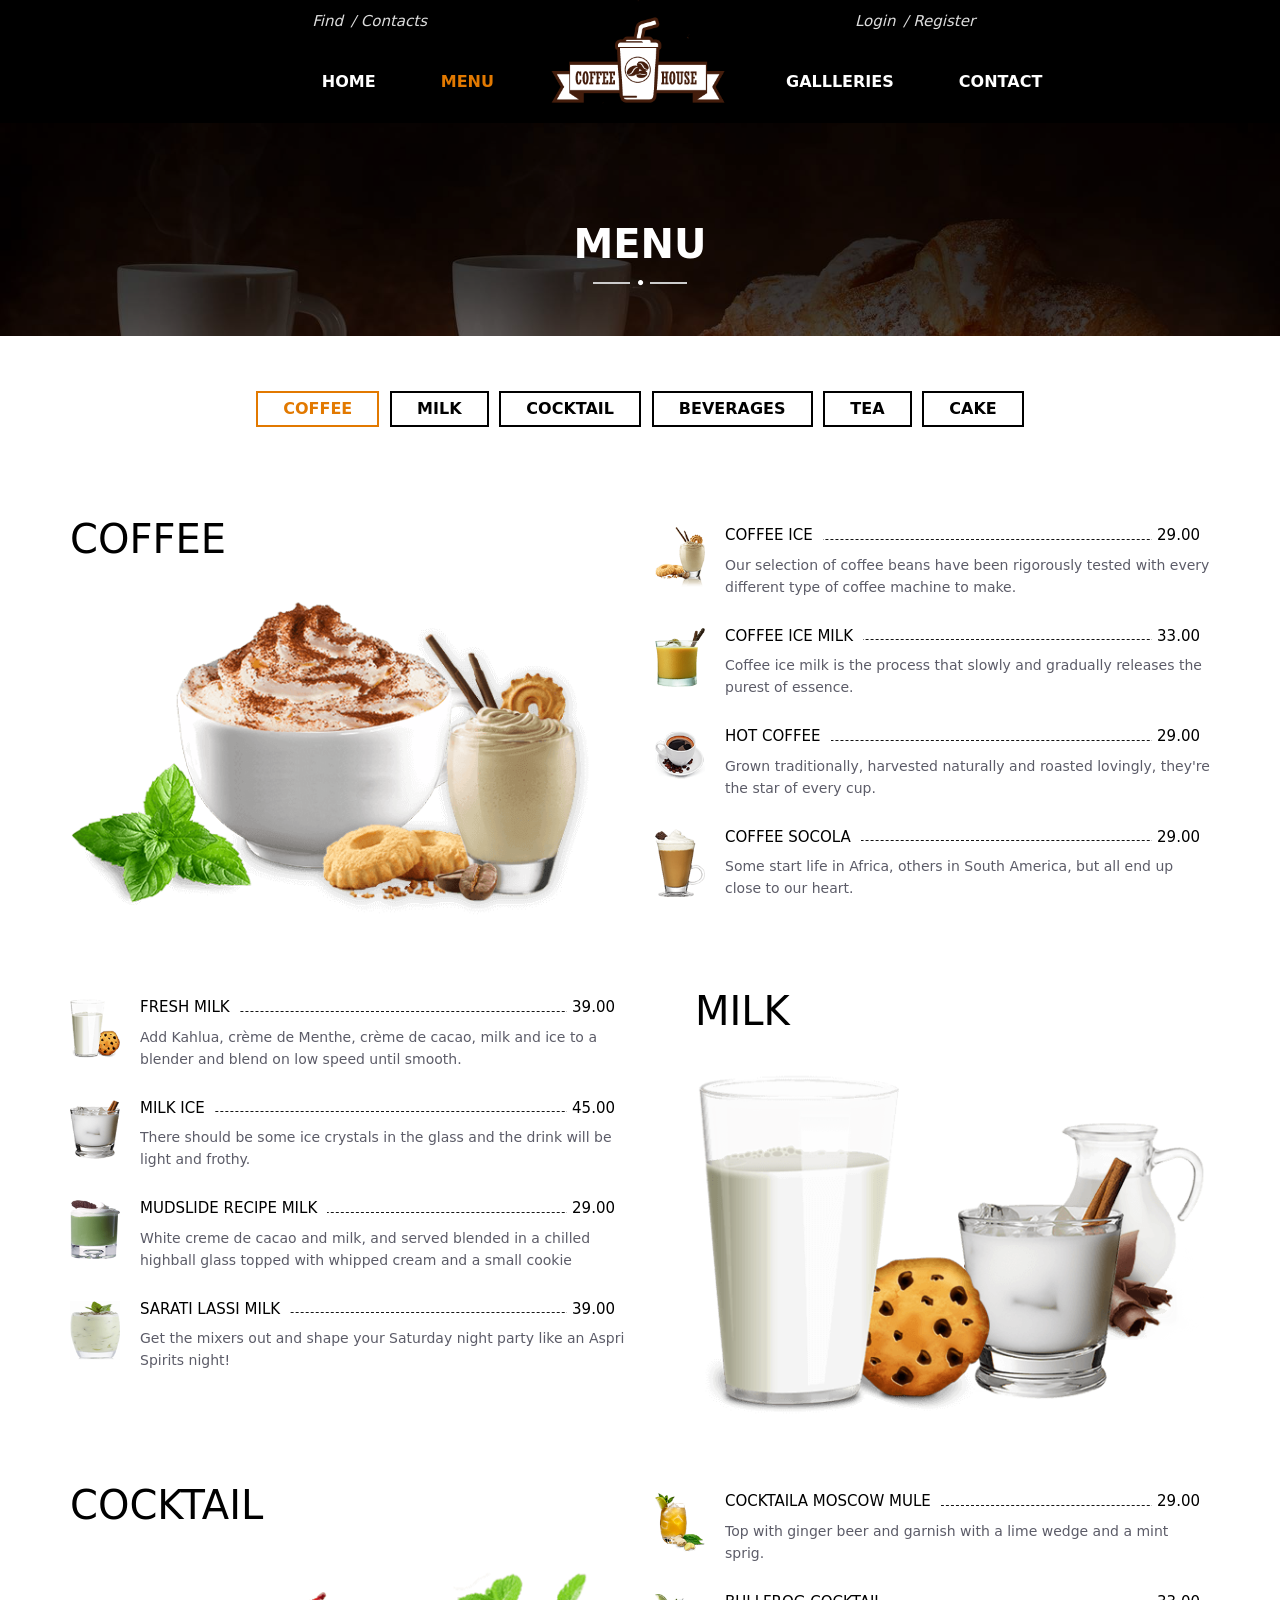
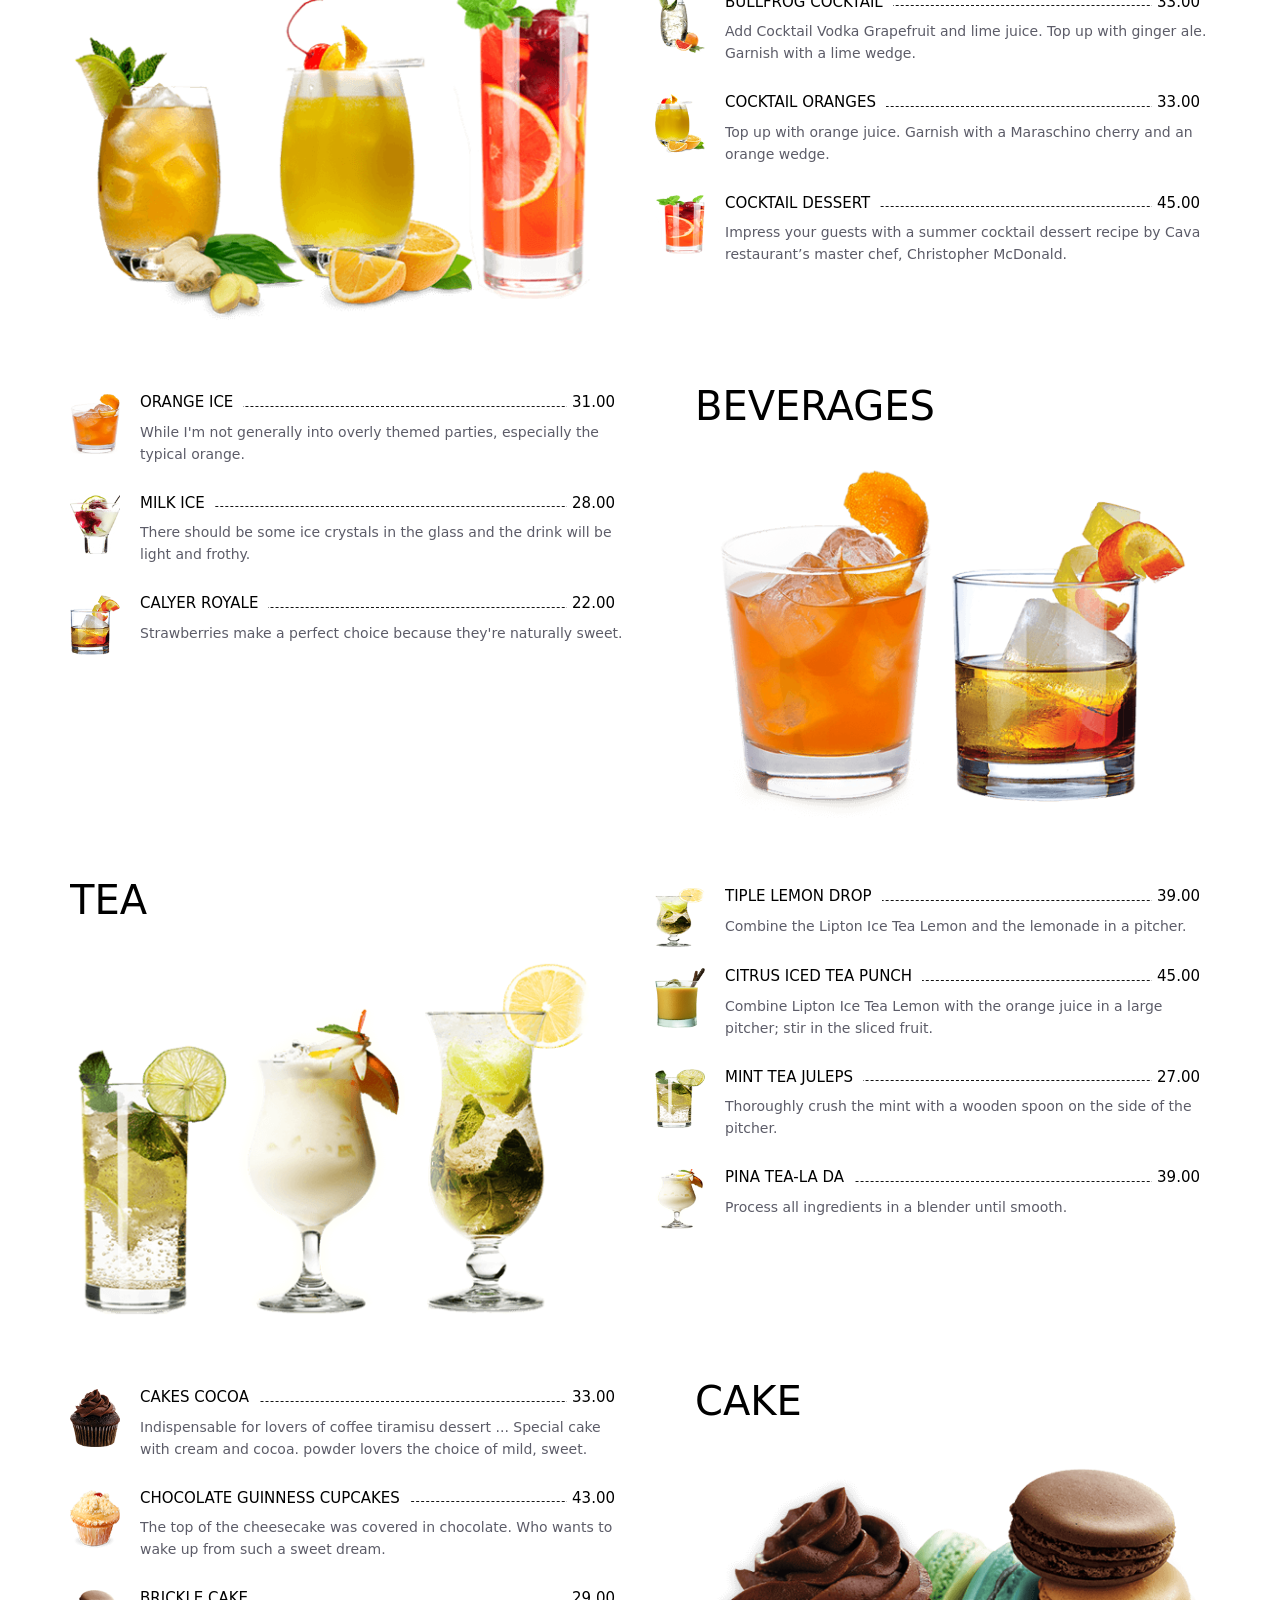
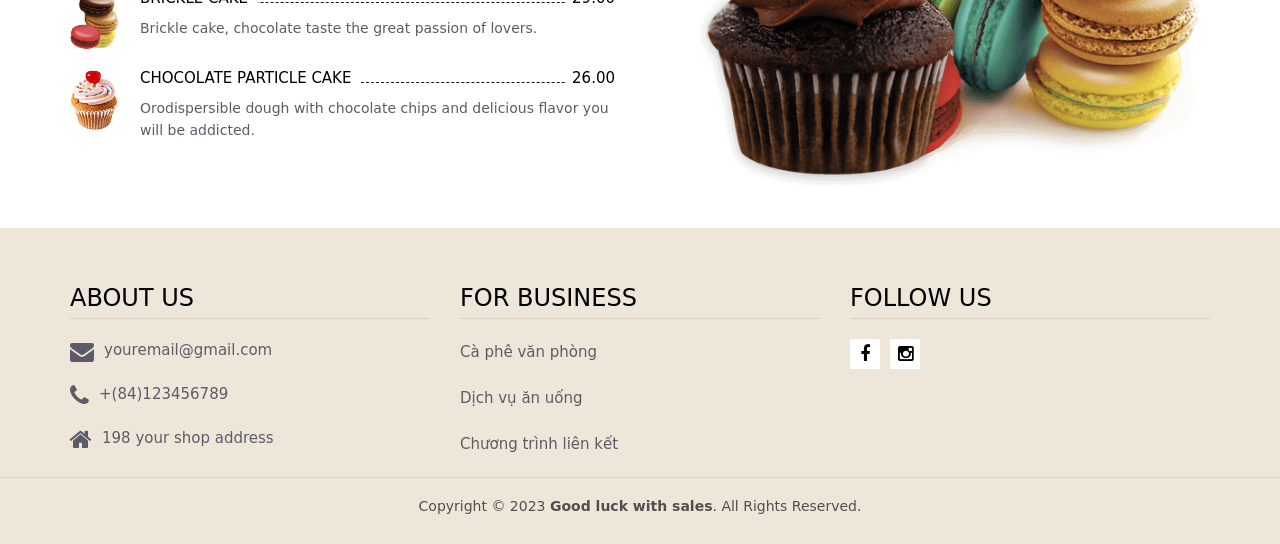
<file: CMbVDAaBlz/menu.html>
<!DOCTYPE HTML>
<html lang="vi">

<head>
    <meta charset="utf-8">
    <meta http-equiv="X-UA-Compatible" content="IE=edge">
    <title>The Coffee</title>
    <meta name="description" content="">
    <meta name="viewport" content="width=device-width, initial-scale=1">
    <link href='https://fonts.googleapis.com/css?family=Roboto:400,500, 700' rel='stylesheet' type='text/css'>
    <link rel="stylesheet" href="assets/css/animate.css">
    <link rel="stylesheet" href="assets/css/hover.css">
    <link rel="stylesheet" href="assets/css/bootstrap.min.css">
    <link rel="stylesheet" href="assets/css/font-awesome.min.css">
    <link rel="stylesheet" href="assets/css/nivo-slider.css">
    <link rel="stylesheet" href="assets/css/flickity.min.css">
    <link rel="stylesheet" href="assets/css/main.css?v=16896816668403940">
    <link rel="stylesheet" href="assets/css/responsive.css">
    <link rel="stylesheet" href="assets/css/color/default.css">
        <link rel="icon" type="image/png" sizes="512x512" href="assets/images/logo.png">
    <link rel="canonical" href="menu.html">
    <link rel="apple-touch-icon" sizes="512x512" href="assets/images/logo.png">

    <script src="assets/js/vendor/modernizr-2.8.3-respond-1.4.2.min.js"></script>
    </head>

<body class="style-v3 page-menu">
    <div id="wrap">
        <!-- Header -->
<header class="header">
    <div class="header-inner">
        <div class="container">
            <!-- Top Header -->
            <div class="header-top">
                <div class="row">
                    <div class="col-sm-4 header-left col-xs-6">
                        <ul class="nav">
                            <li><a data-href="">Find</a></li>
                            <li><a href="contact.html">Contacts</a></li>
                        </ul>
                    </div>
                    <div class="col-sm-4 header-right col-sm-push-4 col-xs-6">
                        <ul class="nav">
                            <li><a data-href="">Login</a></li>
                            <li><a data-href="">Register</a></li>
                        </ul>
                    </div>
                    <!-- Logo -->
                    <div id="logo" class="col-sm-4 logo col-sm-pull-4">
                        <a href="index.html">
                            <img alt="Coffee Shop" src="assets/images/logo.png?v=16896816668403940" width="173" height="auto" />
                                                    </a>
                    </div>
                </div>
            </div>
            <!-- Main Menu -->
            <nav id="primary-navigation" class="navbar" role="navigation">
                <div class="navbar-inner">
                    <div class="navbar-header">
                        <button type="button" class="navbar-toggle collapsed" data-toggle="collapse" data-target="#navbar">
                            <span class="sr-only">Toggle navigation</span> <span class="icon-bar"></span> <span class="icon-bar"></span> <span class="icon-bar"></span>
                        </button>
                        <h3 class="navbar-brand">Menu</h3>
                    </div>
                    <div id="navbar" class="navbar-collapse collapse">
                        <ul class="nav navbar-nav left-hook">
                            <li class="active">
                                <a href="index.html">
                                    Home                                </a>
                                                            </li>
                            <li>
                                <a href="menu.html">
                                    Menu                                </a>
                                                            </li>
                        </ul>
                        <ul class="nav navbar-nav right-hook">
                            <li>
                                <a href="galleries.html">
                                    Gallleries                                </a>
                                                            </li>
                            <li>
                                <a href="contact.html">
                                    Contact                                </a>
                                                            </li>
                        </ul>
                    </div>
                    <!--/.navbar-collapse -->
                </div>
            </nav>
        </div>
    </div>
</header>        <div id="main-content" class="main-content">
            <div class="page-header">
                <figure class="post-thumbnail">
                    <img alt="" src="assets/images/menus/menus.jpg">
                </figure>
                <h1 class="title">
                    <span class="line-title">
                        Menu<i class="fa">&#xf111;</i>
                    </span>
                </h1>
            </div>
            <div class="page-content">
                <div id="menus" class="menus">
                    <div class="container">
                        <div id="filter" class="filter">
                                                        <button class="button active" data-filter=".coffee">
                                <span class="value">coffee</span>
                                                            </button>
                                                        <button class="button " data-filter=".milk">
                                <span class="value">Milk</span>
                                                            </button>
                                                        <button class="button " data-filter=".cocktail">
                                <span class="value">Cocktail</span>
                                                            </button>
                                                        <button class="button " data-filter=".beverages">
                                <span class="value">Beverages</span>
                                                            </button>
                                                        <button class="button " data-filter=".tea">
                                <span class="value">Tea</span>
                                                            </button>
                                                        <button class="button " data-filter=".cake">
                                <span class="value">Cake</span>
                                                            </button>
                                                    </div>                       
                        <div class="menus-inner">
                                                        <section id="coffee" class="section menu-item coffee" style="">
                                <div class="row">
                                    <div class="col-sm-6 ">
                                        <h1 class="title">coffee</h1>
                                        <figure class="menu-thumbnail">
                                            <img alt="" src="assets/images/menus/menu-1.png">
                                        </figure>
                                                                            </div>
                                    <div class="col-sm-6 ">
                                        <div class="menu-inner">
                                                                                        <aside class="clearfix animated animation-delay-0" data-animate="fadeInRight">
                                                <div class="thumb-img-item">
                                                    <img class="menu-img" alt="" src="assets/images/menus/coffee-1.png" />
                                                                                                    </div>
                                                <div class="menu-content">
                                                    <h5 class="title menu-title">
                                                        <span class="hed">
                                                            <span class="value">COFFEE ICE</span>
                                                                                                                    </span>
                                                        <span class="menu-price">
                                                            <span class="value">
                                                                <span>29.00</span>
                                                            </span>
                                                                                                                    </span>
                                                    </h5>
                                                    <p class="menu-des">
                                                        <span class="value">Our selection of coffee beans have been rigorously tested with every different type of coffee machine to make.</span>
                                                                                                            </p>
                                                </div>
                                            </aside>
                                                                                        <aside class="clearfix animated animation-delay-25" data-animate="fadeInRight">
                                                <div class="thumb-img-item">
                                                    <img class="menu-img" alt="" src="assets/images/menus/coffee-2.png" />
                                                                                                    </div>
                                                <div class="menu-content">
                                                    <h5 class="title menu-title">
                                                        <span class="hed">
                                                            <span class="value">COFFEE ICE MILK</span>
                                                                                                                    </span>
                                                        <span class="menu-price">
                                                            <span class="value">
                                                                <span>33.00</span>
                                                            </span>
                                                                                                                    </span>
                                                    </h5>
                                                    <p class="menu-des">
                                                        <span class="value">Coffee ice milk is the process that slowly and gradually releases the purest of essence.</span>
                                                                                                            </p>
                                                </div>
                                            </aside>
                                                                                        <aside class="clearfix animated animation-delay-50" data-animate="fadeInRight">
                                                <div class="thumb-img-item">
                                                    <img class="menu-img" alt="" src="assets/images/menus/coffee-3.png" />
                                                                                                    </div>
                                                <div class="menu-content">
                                                    <h5 class="title menu-title">
                                                        <span class="hed">
                                                            <span class="value">HOT COFFEE</span>
                                                                                                                    </span>
                                                        <span class="menu-price">
                                                            <span class="value">
                                                                <span>29.00</span>
                                                            </span>
                                                                                                                    </span>
                                                    </h5>
                                                    <p class="menu-des">
                                                        <span class="value">Grown traditionally, harvested naturally and roasted lovingly, they're the star of every cup.</span>
                                                                                                            </p>
                                                </div>
                                            </aside>
                                                                                        <aside class="clearfix animated animation-delay-75" data-animate="fadeInRight">
                                                <div class="thumb-img-item">
                                                    <img class="menu-img" alt="" src="assets/images/menus/coffee-4.png" />
                                                                                                    </div>
                                                <div class="menu-content">
                                                    <h5 class="title menu-title">
                                                        <span class="hed">
                                                            <span class="value">COFFEE SOCOLA</span>
                                                                                                                    </span>
                                                        <span class="menu-price">
                                                            <span class="value">
                                                                <span>29.00</span>
                                                            </span>
                                                                                                                    </span>
                                                    </h5>
                                                    <p class="menu-des">
                                                        <span class="value">Some start life in Africa, others in South America, but all end up close to our heart.</span>
                                                                                                            </p>
                                                </div>
                                            </aside>
                                                                                    </div>
                                    </div>
                                </div>
                            </section>
                                                        <section id="milk" class="section menu-item milk" style="">
                                <div class="row">
                                    <div class="col-sm-6 col-sm-push-6">
                                        <h1 class="title">Milk</h1>
                                        <figure class="menu-thumbnail">
                                            <img alt="" src="assets/images/menus/menu-2.png">
                                        </figure>
                                                                            </div>
                                    <div class="col-sm-6 col-sm-pull-6">
                                        <div class="menu-inner">
                                                                                        <aside class="clearfix animated animation-delay-0" data-animate="fadeInLeft">
                                                <div class="thumb-img-item">
                                                    <img class="menu-img" alt="" src="assets/images/menus/milkli-1.png" />
                                                                                                    </div>
                                                <div class="menu-content">
                                                    <h5 class="title menu-title">
                                                        <span class="hed">
                                                            <span class="value">FRESH MILK</span>
                                                                                                                    </span>
                                                        <span class="menu-price">
                                                            <span class="value">
                                                                <span>39.00</span>
                                                            </span>
                                                                                                                    </span>
                                                    </h5>
                                                    <p class="menu-des">
                                                        <span class="value">Add Kahlua, crème de Menthe, crème de cacao, milk and ice to a blender and blend on low speed until smooth.</span>
                                                                                                            </p>
                                                </div>
                                            </aside>
                                                                                        <aside class="clearfix animated animation-delay-25" data-animate="fadeInLeft">
                                                <div class="thumb-img-item">
                                                    <img class="menu-img" alt="" src="assets/images/menus/milkli-2.png" />
                                                                                                    </div>
                                                <div class="menu-content">
                                                    <h5 class="title menu-title">
                                                        <span class="hed">
                                                            <span class="value">MILK ICE</span>
                                                                                                                    </span>
                                                        <span class="menu-price">
                                                            <span class="value">
                                                                <span>45.00</span>
                                                            </span>
                                                                                                                    </span>
                                                    </h5>
                                                    <p class="menu-des">
                                                        <span class="value">There should be some ice crystals in the glass and the drink will be light and frothy.</span>
                                                                                                            </p>
                                                </div>
                                            </aside>
                                                                                        <aside class="clearfix animated animation-delay-50" data-animate="fadeInLeft">
                                                <div class="thumb-img-item">
                                                    <img class="menu-img" alt="" src="assets/images/menus/milkli-3.png" />
                                                                                                    </div>
                                                <div class="menu-content">
                                                    <h5 class="title menu-title">
                                                        <span class="hed">
                                                            <span class="value">MUDSLIDE RECIPE MILK</span>
                                                                                                                    </span>
                                                        <span class="menu-price">
                                                            <span class="value">
                                                                <span>29.00</span>
                                                            </span>
                                                                                                                    </span>
                                                    </h5>
                                                    <p class="menu-des">
                                                        <span class="value">White creme de cacao and milk, and served blended in a chilled highball glass topped with whipped cream and a small cookie</span>
                                                                                                            </p>
                                                </div>
                                            </aside>
                                                                                        <aside class="clearfix animated animation-delay-75" data-animate="fadeInLeft">
                                                <div class="thumb-img-item">
                                                    <img class="menu-img" alt="" src="assets/images/menus/milkli-4.png" />
                                                                                                    </div>
                                                <div class="menu-content">
                                                    <h5 class="title menu-title">
                                                        <span class="hed">
                                                            <span class="value">SARATI LASSI MILK</span>
                                                                                                                    </span>
                                                        <span class="menu-price">
                                                            <span class="value">
                                                                <span>39.00</span>
                                                            </span>
                                                                                                                    </span>
                                                    </h5>
                                                    <p class="menu-des">
                                                        <span class="value">Get the mixers out and shape your Saturday night party like an Aspri Spirits night!</span>
                                                                                                            </p>
                                                </div>
                                            </aside>
                                                                                    </div>
                                    </div>
                                </div>
                            </section>
                                                        <section id="cocktail" class="section menu-item cocktail" style="">
                                <div class="row">
                                    <div class="col-sm-6 ">
                                        <h1 class="title">Cocktail</h1>
                                        <figure class="menu-thumbnail">
                                            <img alt="" src="assets/images/menus/menu-3.png">
                                        </figure>
                                                                            </div>
                                    <div class="col-sm-6 ">
                                        <div class="menu-inner">
                                                                                        <aside class="clearfix animated animation-delay-0" data-animate="fadeInRight">
                                                <div class="thumb-img-item">
                                                    <img class="menu-img" alt="" src="assets/images/menus/coctail-1.png" />
                                                                                                    </div>
                                                <div class="menu-content">
                                                    <h5 class="title menu-title">
                                                        <span class="hed">
                                                            <span class="value">COCKTAILA MOSCOW MULE</span>
                                                                                                                    </span>
                                                        <span class="menu-price">
                                                            <span class="value">
                                                                <span>29.00</span>
                                                            </span>
                                                                                                                    </span>
                                                    </h5>
                                                    <p class="menu-des">
                                                        <span class="value">Top with ginger beer and garnish with a lime wedge and a mint sprig.</span>
                                                                                                            </p>
                                                </div>
                                            </aside>
                                                                                        <aside class="clearfix animated animation-delay-25" data-animate="fadeInRight">
                                                <div class="thumb-img-item">
                                                    <img class="menu-img" alt="" src="assets/images/menus/coctail-2.png" />
                                                                                                    </div>
                                                <div class="menu-content">
                                                    <h5 class="title menu-title">
                                                        <span class="hed">
                                                            <span class="value">BULLFROG COCKTAIL</span>
                                                                                                                    </span>
                                                        <span class="menu-price">
                                                            <span class="value">
                                                                <span>33.00</span>
                                                            </span>
                                                                                                                    </span>
                                                    </h5>
                                                    <p class="menu-des">
                                                        <span class="value">Add Cocktail Vodka Grapefruit and lime juice. Top up with ginger ale. Garnish with a lime wedge.</span>
                                                                                                            </p>
                                                </div>
                                            </aside>
                                                                                        <aside class="clearfix animated animation-delay-50" data-animate="fadeInRight">
                                                <div class="thumb-img-item">
                                                    <img class="menu-img" alt="" src="assets/images/menus/coctail-3.png" />
                                                                                                    </div>
                                                <div class="menu-content">
                                                    <h5 class="title menu-title">
                                                        <span class="hed">
                                                            <span class="value">COCKTAIL ORANGES</span>
                                                                                                                    </span>
                                                        <span class="menu-price">
                                                            <span class="value">
                                                                <span>33.00</span>
                                                            </span>
                                                                                                                    </span>
                                                    </h5>
                                                    <p class="menu-des">
                                                        <span class="value">Top up with orange juice. Garnish with a Maraschino cherry and an orange wedge.</span>
                                                                                                            </p>
                                                </div>
                                            </aside>
                                                                                        <aside class="clearfix animated animation-delay-75" data-animate="fadeInRight">
                                                <div class="thumb-img-item">
                                                    <img class="menu-img" alt="" src="assets/images/menus/coctail-4.png" />
                                                                                                    </div>
                                                <div class="menu-content">
                                                    <h5 class="title menu-title">
                                                        <span class="hed">
                                                            <span class="value">COCKTAIL DESSERT</span>
                                                                                                                    </span>
                                                        <span class="menu-price">
                                                            <span class="value">
                                                                <span>45.00</span>
                                                            </span>
                                                                                                                    </span>
                                                    </h5>
                                                    <p class="menu-des">
                                                        <span class="value">Impress your guests with a summer cocktail dessert recipe by Cava restaurant’s master chef, Christopher McDonald.</span>
                                                                                                            </p>
                                                </div>
                                            </aside>
                                                                                    </div>
                                    </div>
                                </div>
                            </section>
                                                        <section id="beverages" class="section menu-item beverages" style="">
                                <div class="row">
                                    <div class="col-sm-6 col-sm-push-6">
                                        <h1 class="title">Beverages</h1>
                                        <figure class="menu-thumbnail">
                                            <img alt="" src="assets/images/menus/menu-4.png">
                                        </figure>
                                                                            </div>
                                    <div class="col-sm-6 col-sm-pull-6">
                                        <div class="menu-inner">
                                                                                        <aside class="clearfix animated animation-delay-0" data-animate="fadeInLeft">
                                                <div class="thumb-img-item">
                                                    <img class="menu-img" alt="" src="assets/images/menus/br-1.png" />
                                                                                                    </div>
                                                <div class="menu-content">
                                                    <h5 class="title menu-title">
                                                        <span class="hed">
                                                            <span class="value">ORANGE ICE</span>
                                                                                                                    </span>
                                                        <span class="menu-price">
                                                            <span class="value">
                                                                <span>31.00</span>
                                                            </span>
                                                                                                                    </span>
                                                    </h5>
                                                    <p class="menu-des">
                                                        <span class="value">While I'm not generally into overly themed parties, especially the typical orange.</span>
                                                                                                            </p>
                                                </div>
                                            </aside>
                                                                                        <aside class="clearfix animated animation-delay-25" data-animate="fadeInLeft">
                                                <div class="thumb-img-item">
                                                    <img class="menu-img" alt="" src="assets/images/menus/br-2.png" />
                                                                                                    </div>
                                                <div class="menu-content">
                                                    <h5 class="title menu-title">
                                                        <span class="hed">
                                                            <span class="value">MILK ICE</span>
                                                                                                                    </span>
                                                        <span class="menu-price">
                                                            <span class="value">
                                                                <span>28.00</span>
                                                            </span>
                                                                                                                    </span>
                                                    </h5>
                                                    <p class="menu-des">
                                                        <span class="value">There should be some ice crystals in the glass and the drink will be light and frothy.</span>
                                                                                                            </p>
                                                </div>
                                            </aside>
                                                                                        <aside class="clearfix animated animation-delay-50" data-animate="fadeInLeft">
                                                <div class="thumb-img-item">
                                                    <img class="menu-img" alt="" src="assets/images/menus/br-3.png" />
                                                                                                    </div>
                                                <div class="menu-content">
                                                    <h5 class="title menu-title">
                                                        <span class="hed">
                                                            <span class="value">CALYER ROYALE</span>
                                                                                                                    </span>
                                                        <span class="menu-price">
                                                            <span class="value">
                                                                <span>22.00</span>
                                                            </span>
                                                                                                                    </span>
                                                    </h5>
                                                    <p class="menu-des">
                                                        <span class="value">Strawberries make a perfect choice because they're naturally sweet.</span>
                                                                                                            </p>
                                                </div>
                                            </aside>
                                                                                    </div>
                                    </div>
                                </div>
                            </section>
                                                        <section id="tea" class="section menu-item tea" style="">
                                <div class="row">
                                    <div class="col-sm-6 ">
                                        <h1 class="title">Tea</h1>
                                        <figure class="menu-thumbnail">
                                            <img alt="" src="assets/images/menus/menu-5.png">
                                        </figure>
                                                                            </div>
                                    <div class="col-sm-6 ">
                                        <div class="menu-inner">
                                                                                        <aside class="clearfix animated animation-delay-0" data-animate="fadeInRight">
                                                <div class="thumb-img-item">
                                                    <img class="menu-img" alt="" src="assets/images/menus/tea-1.png" />
                                                                                                    </div>
                                                <div class="menu-content">
                                                    <h5 class="title menu-title">
                                                        <span class="hed">
                                                            <span class="value">TIPLE LEMON DROP</span>
                                                                                                                    </span>
                                                        <span class="menu-price">
                                                            <span class="value">
                                                                <span>39.00</span>
                                                            </span>
                                                                                                                    </span>
                                                    </h5>
                                                    <p class="menu-des">
                                                        <span class="value">Combine the Lipton Ice Tea Lemon and the lemonade in a pitcher.</span>
                                                                                                            </p>
                                                </div>
                                            </aside>
                                                                                        <aside class="clearfix animated animation-delay-25" data-animate="fadeInRight">
                                                <div class="thumb-img-item">
                                                    <img class="menu-img" alt="" src="assets/images/menus/coffee-2.png" />
                                                                                                    </div>
                                                <div class="menu-content">
                                                    <h5 class="title menu-title">
                                                        <span class="hed">
                                                            <span class="value">CITRUS ICED TEA PUNCH</span>
                                                                                                                    </span>
                                                        <span class="menu-price">
                                                            <span class="value">
                                                                <span>45.00</span>
                                                            </span>
                                                                                                                    </span>
                                                    </h5>
                                                    <p class="menu-des">
                                                        <span class="value">Combine Lipton Ice Tea Lemon with the orange juice in a large pitcher; stir in the sliced fruit.</span>
                                                                                                            </p>
                                                </div>
                                            </aside>
                                                                                        <aside class="clearfix animated animation-delay-50" data-animate="fadeInRight">
                                                <div class="thumb-img-item">
                                                    <img class="menu-img" alt="" src="assets/images/menus/tea-3.png" />
                                                                                                    </div>
                                                <div class="menu-content">
                                                    <h5 class="title menu-title">
                                                        <span class="hed">
                                                            <span class="value">MINT TEA JULEPS</span>
                                                                                                                    </span>
                                                        <span class="menu-price">
                                                            <span class="value">
                                                                <span>27.00</span>
                                                            </span>
                                                                                                                    </span>
                                                    </h5>
                                                    <p class="menu-des">
                                                        <span class="value">Thoroughly crush the mint with a wooden spoon on the side of the pitcher.</span>
                                                                                                            </p>
                                                </div>
                                            </aside>
                                                                                        <aside class="clearfix animated animation-delay-75" data-animate="fadeInRight">
                                                <div class="thumb-img-item">
                                                    <img class="menu-img" alt="" src="assets/images/menus/tea-4.png" />
                                                                                                    </div>
                                                <div class="menu-content">
                                                    <h5 class="title menu-title">
                                                        <span class="hed">
                                                            <span class="value">PINA TEA-LA DA</span>
                                                                                                                    </span>
                                                        <span class="menu-price">
                                                            <span class="value">
                                                                <span>39.00</span>
                                                            </span>
                                                                                                                    </span>
                                                    </h5>
                                                    <p class="menu-des">
                                                        <span class="value">Process all ingredients in a blender until smooth.</span>
                                                                                                            </p>
                                                </div>
                                            </aside>
                                                                                    </div>
                                    </div>
                                </div>
                            </section>
                                                        <section id="cake" class="section menu-item cake" style="">
                                <div class="row">
                                    <div class="col-sm-6 col-sm-push-6">
                                        <h1 class="title">Cake</h1>
                                        <figure class="menu-thumbnail">
                                            <img alt="" src="assets/images/menus/menu-6.png">
                                        </figure>
                                                                            </div>
                                    <div class="col-sm-6 col-sm-pull-6">
                                        <div class="menu-inner">
                                                                                        <aside class="clearfix animated animation-delay-0" data-animate="fadeInLeft">
                                                <div class="thumb-img-item">
                                                    <img class="menu-img" alt="" src="assets/images/menus/cake-1.png" />
                                                                                                    </div>
                                                <div class="menu-content">
                                                    <h5 class="title menu-title">
                                                        <span class="hed">
                                                            <span class="value">CAKES COCOA</span>
                                                                                                                    </span>
                                                        <span class="menu-price">
                                                            <span class="value">
                                                                <span>33.00</span>
                                                            </span>
                                                                                                                    </span>
                                                    </h5>
                                                    <p class="menu-des">
                                                        <span class="value">Indispensable for lovers of coffee tiramisu dessert ... Special cake with cream and cocoa. powder lovers the choice of mild, sweet.</span>
                                                                                                            </p>
                                                </div>
                                            </aside>
                                                                                        <aside class="clearfix animated animation-delay-25" data-animate="fadeInLeft">
                                                <div class="thumb-img-item">
                                                    <img class="menu-img" alt="" src="assets/images/menus/cake-2.png" />
                                                                                                    </div>
                                                <div class="menu-content">
                                                    <h5 class="title menu-title">
                                                        <span class="hed">
                                                            <span class="value">CHOCOLATE GUINNESS CUPCAKES</span>
                                                                                                                    </span>
                                                        <span class="menu-price">
                                                            <span class="value">
                                                                <span>43.00</span>
                                                            </span>
                                                                                                                    </span>
                                                    </h5>
                                                    <p class="menu-des">
                                                        <span class="value">The top of the cheesecake was covered in chocolate. Who wants to wake up from such a sweet dream.</span>
                                                                                                            </p>
                                                </div>
                                            </aside>
                                                                                        <aside class="clearfix animated animation-delay-50" data-animate="fadeInLeft">
                                                <div class="thumb-img-item">
                                                    <img class="menu-img" alt="" src="assets/images/menus/cake-3.png" />
                                                                                                    </div>
                                                <div class="menu-content">
                                                    <h5 class="title menu-title">
                                                        <span class="hed">
                                                            <span class="value">BRICKLE CAKE</span>
                                                                                                                    </span>
                                                        <span class="menu-price">
                                                            <span class="value">
                                                                <span>29.00</span>
                                                            </span>
                                                                                                                    </span>
                                                    </h5>
                                                    <p class="menu-des">
                                                        <span class="value">Brickle cake, chocolate taste the great passion of lovers.</span>
                                                                                                            </p>
                                                </div>
                                            </aside>
                                                                                        <aside class="clearfix animated animation-delay-75" data-animate="fadeInLeft">
                                                <div class="thumb-img-item">
                                                    <img class="menu-img" alt="" src="assets/images/menus/cake-4.png" />
                                                                                                    </div>
                                                <div class="menu-content">
                                                    <h5 class="title menu-title">
                                                        <span class="hed">
                                                            <span class="value">CHOCOLATE PARTICLE CAKE</span>
                                                                                                                    </span>
                                                        <span class="menu-price">
                                                            <span class="value">
                                                                <span>26.00</span>
                                                            </span>
                                                                                                                    </span>
                                                    </h5>
                                                    <p class="menu-des">
                                                        <span class="value">Orodispersible dough with chocolate chips and delicious flavor you will be addicted.</span>
                                                                                                            </p>
                                                </div>
                                            </aside>
                                                                                    </div>
                                    </div>
                                </div>
                            </section>
                                                    </div>
                    </div>
                </div>
            </div>
        </div>

     <footer id="footer">
    <div class="footer-info">
        <div class="container">
            <div class="row">
                <div class="col-sm-4">
                    <aside class="widget aboutus">
                        <h3 class="title">
                            <span class="value">ABOUT US</span>
                                                    </h3>
                        <div class="widget-content contact-us">
                            <div class="text">
                                <i class="fa">&#xf0e0;</i><span class="value">youremail@gmail.com</span>
                                                            </div>
                            <div class="text">
                                <i class="fa">&#xf095;</i><span class="value">+(84)123456789</span>
                                                            </div>
                            <div class="text">
                                <i class="fa">&#xf015;</i><span class="value">198 your shop address</span>
                                                            </div>
                        </div>
                    </aside>
                </div>
                <div class="col-sm-4">
                    <aside class="widget forbusiness">
                        <h3 class="title">
                            <span class="value">FOR BUSINESS</span>
                                                    </h3>
                        <div class="widget-content">
                            <ul>
                                <li class="text">
                                    <span class="value">
                                        Cà phê văn phòng                                    </span>
                                                                    </li>
                                <li class="text">
                                    <span class="value">
                                        Dịch vụ ăn uống                                    </span>
                                                                    </li>
                                <li class="text">
                                    <span class="value">
                                        Chương trình liên kết                                    </span>
                                                                    </li>
                            </ul>
                        </div>
                    </aside>
                </div>
                <div class="col-sm-4">
                    <aside class="widget followus">
                        <h3 class="title">
                            <span class="value">FOLLOW US</span>
                                                    </h3>
                        <div class="widget-content">
                            <ul class="social">
                                <li>
                                    <a href="" class="hvr-rectangle-out" target="_blank"><i class="fa">&#xf09a;</i></a>
                                                                    </li>
                                <li>
                                    <a href="" class="hvr-rectangle-out" target="_blank"><i class="fa">&#xf16d;</i></a>
                                                                    </li>
                            </ul>
                        </div>
                    </aside>
                </div>
            </div>
        </div>
    </div>
    <div class="copyright">
        <div class="container">
            <p>
               <span class="value">Copyright © 2023 <strong>Good luck with sales</strong>. All Rights Reserved.</span>
            </p>
                    </div>
    </div>
</footer>

    </div>

    <script src="assets/js/vendor/jquery-1.11.2.min.js"></script>
    <script src="assets/js/vendor/flickity.pkgd.min.js"></script>
    <script src="assets/js/vendor/imagesloaded.pkgd.min.js"></script>
    <script src="assets/js/vendor/isotope.pkgd.min.js"></script>
    <script src="assets/js/vendor/jquery.waypoints.min.js"></script>
    <script src="assets/js/vendor/sticky.min.js"></script>
    <script src="assets/js/vendor/bootstrap.min.js"></script>
    <script src="assets/js/vendor/jquery.nivo.slider.pack.js"></script>
    <script src="assets/js/main.js"></script>
    </body>

</html>
</file>
<file: CMbVDAaBlz/assets/css/hover.css>
* Hover.css (http://ianlunn.github.io/Hover/)
 * Version: 2.0.2
 * Author: Ian Lunn @IanLunn
 * Author URL: http://ianlunn.co.uk/
 * Github: https://github.com/IanLunn/Hover

 * Made available under a MIT License:
 * http://www.opensource.org/licenses/mit-license.php

 * Hover.css Copyright Ian Lunn 2014. Generated with Sass.
 */
/* 2D TRANSITIONS */
/* Grow */
.hvr-grow {
  display: inline-block;
  vertical-align: middle;
  -webkit-transform: translateZ(0);
  transform: translateZ(0);
  box-shadow: 0 0 1px rgba(0, 0, 0, 0);
  -webkit-backface-visibility: hidden;
  backface-visibility: hidden;
  -moz-osx-font-smoothing: grayscale;
  -webkit-transition-duration: 0.3s;
  transition-duration: 0.3s;
  -webkit-transition-property: transform;
  transition-property: transform;
}
.hvr-grow:hover, .hvr-grow:focus, .hvr-grow:active {
  -webkit-transform: scale(1.1);
  transform: scale(1.1);
}

/* Shrink */
.hvr-shrink {
  display: inline-block;
  vertical-align: middle;
  -webkit-transform: translateZ(0);
  transform: translateZ(0);
  box-shadow: 0 0 1px rgba(0, 0, 0, 0);
  -webkit-backface-visibility: hidden;
  backface-visibility: hidden;
  -moz-osx-font-smoothing: grayscale;
  -webkit-transition-duration: 0.3s;
  transition-duration: 0.3s;
  -webkit-transition-property: transform;
  transition-property: transform;
}
.hvr-shrink:hover, .hvr-shrink:focus, .hvr-shrink:active {
  -webkit-transform: scale(0.9);
  transform: scale(0.9);
}

/* Pulse */
@-webkit-keyframes hvr-pulse {
  25% {
    -webkit-transform: scale(1.1);
    transform: scale(1.1);
  }

  75% {
    -webkit-transform: scale(0.9);
    transform: scale(0.9);
  }
}

@keyframes hvr-pulse {
  25% {
    -webkit-transform: scale(1.1);
    transform: scale(1.1);
  }

  75% {
    -webkit-transform: scale(0.9);
    transform: scale(0.9);
  }
}

.hvr-pulse {
  display: inline-block;
  vertical-align: middle;
  -webkit-transform: translateZ(0);
  transform: translateZ(0);
  box-shadow: 0 0 1px rgba(0, 0, 0, 0);
  -webkit-backface-visibility: hidden;
  backface-visibility: hidden;
  -moz-osx-font-smoothing: grayscale;
}
.hvr-pulse:hover, .hvr-pulse:focus, .hvr-pulse:active {
  -webkit-animation-name: hvr-pulse;
  animation-name: hvr-pulse;
  -webkit-animation-duration: 1s;
  animation-duration: 1s;
  -webkit-animation-timing-function: linear;
  animation-timing-function: linear;
  -webkit-animation-iteration-count: infinite;
  animation-iteration-count: infinite;
}

/* Pulse Grow */
@-webkit-keyframes hvr-pulse-grow {
  to {
    -webkit-transform: scale(1.1);
    transform: scale(1.1);
  }
}

@keyframes hvr-pulse-grow {
  to {
    -webkit-transform: scale(1.1);
    transform: scale(1.1);
  }
}

.hvr-pulse-grow {
  display: inline-block;
  vertical-align: middle;
  -webkit-transform: translateZ(0);
  transform: translateZ(0);
  box-shadow: 0 0 1px rgba(0, 0, 0, 0);
  -webkit-backface-visibility: hidden;
  backface-visibility: hidden;
  -moz-osx-font-smoothing: grayscale;
}
.hvr-pulse-grow:hover, .hvr-pulse-grow:focus, .hvr-pulse-grow:active {
  -webkit-animation-name: hvr-pulse-grow;
  animation-name: hvr-pulse-grow;
  -webkit-animation-duration: 0.3s;
  animation-duration: 0.3s;
  -webkit-animation-timing-function: linear;
  animation-timing-function: linear;
  -webkit-animation-iteration-count: infinite;
  animation-iteration-count: infinite;
  -webkit-animation-direction: alternate;
  animation-direction: alternate;
}

/* Pulse Shrink */
@-webkit-keyframes hvr-pulse-shrink {
  to {
    -webkit-transform: scale(0.9);
    transform: scale(0.9);
  }
}

@keyframes hvr-pulse-shrink {
  to {
    -webkit-transform: scale(0.9);
    transform: scale(0.9);
  }
}

.hvr-pulse-shrink {
  display: inline-block;
  vertical-align: middle;
  -webkit-transform: translateZ(0);
  transform: translateZ(0);
  box-shadow: 0 0 1px rgba(0, 0, 0, 0);
  -webkit-backface-visibility: hidden;
  backface-visibility: hidden;
  -moz-osx-font-smoothing: grayscale;
}
.hvr-pulse-shrink:hover, .hvr-pulse-shrink:focus, .hvr-pulse-shrink:active {
  -webkit-animation-name: hvr-pulse-shrink;
  animation-name: hvr-pulse-shrink;
  -webkit-animation-duration: 0.3s;
  animation-duration: 0.3s;
  -webkit-animation-timing-function: linear;
  animation-timing-function: linear;
  -webkit-animation-iteration-count: infinite;
  animation-iteration-count: infinite;
  -webkit-animation-direction: alternate;
  animation-direction: alternate;
}

/* Push */
@-webkit-keyframes hvr-push {
  50% {
    -webkit-transform: scale(0.8);
    transform: scale(0.8);
  }

  100% {
    -webkit-transform: scale(1);
    transform: scale(1);
  }
}

@keyframes hvr-push {
  50% {
    -webkit-transform: scale(0.8);
    transform: scale(0.8);
  }

  100% {
    -webkit-transform: scale(1);
    transform: scale(1);
  }
}

.hvr-push {
  display: inline-block;
  vertical-align: middle;
  -webkit-transform: translateZ(0);
  transform: translateZ(0);
  box-shadow: 0 0 1px rgba(0, 0, 0, 0);
  -webkit-backface-visibility: hidden;
  backface-visibility: hidden;
  -moz-osx-font-smoothing: grayscale;
}
.hvr-push:hover, .hvr-push:focus, .hvr-push:active {
  -webkit-animation-name: hvr-push;
  animation-name: hvr-push;
  -webkit-animation-duration: 0.3s;
  animation-duration: 0.3s;
  -webkit-animation-timing-function: linear;
  animation-timing-function: linear;
  -webkit-animation-iteration-count: 1;
  animation-iteration-count: 1;
}

/* Pop */
@-webkit-keyframes hvr-pop {
  50% {
    -webkit-transform: scale(1.2);
    transform: scale(1.2);
  }
}

@keyframes hvr-pop {
  50% {
    -webkit-transform: scale(1.2);
    transform: scale(1.2);
  }
}

.hvr-pop {
  display: inline-block;
  vertical-align: middle;
  -webkit-transform: translateZ(0);
  transform: translateZ(0);
  box-shadow: 0 0 1px rgba(0, 0, 0, 0);
  -webkit-backface-visibility: hidden;
  backface-visibility: hidden;
  -moz-osx-font-smoothing: grayscale;
}
.hvr-pop:hover, .hvr-pop:focus, .hvr-pop:active {
  -webkit-animation-name: hvr-pop;
  animation-name: hvr-pop;
  -webkit-animation-duration: 0.3s;
  animation-duration: 0.3s;
  -webkit-animation-timing-function: linear;
  animation-timing-function: linear;
  -webkit-animation-iteration-count: 1;
  animation-iteration-count: 1;
}

/* Bounce In */
.hvr-bounce-in {
  display: inline-block;
  vertical-align: middle;
  -webkit-transform: translateZ(0);
  transform: translateZ(0);
  box-shadow: 0 0 1px rgba(0, 0, 0, 0);
  -webkit-backface-visibility: hidden;
  backface-visibility: hidden;
  -moz-osx-font-smoothing: grayscale;
  -webkit-transition-duration: 0.5s;
  transition-duration: 0.5s;
}
.hvr-bounce-in:hover, .hvr-bounce-in:focus, .hvr-bounce-in:active {
  -webkit-transform: scale(1.2);
  transform: scale(1.2);
  -webkit-transition-timing-function: cubic-bezier(0.47, 2.02, 0.31, -0.36);
  transition-timing-function: cubic-bezier(0.47, 2.02, 0.31, -0.36);
}

/* Bounce Out */
.hvr-bounce-out {
  display: inline-block;
  vertical-align: middle;
  -webkit-transform: translateZ(0);
  transform: translateZ(0);
  box-shadow: 0 0 1px rgba(0, 0, 0, 0);
  -webkit-backface-visibility: hidden;
  backface-visibility: hidden;
  -moz-osx-font-smoothing: grayscale;
  -webkit-transition-duration: 0.5s;
  transition-duration: 0.5s;
}
.hvr-bounce-out:hover, .hvr-bounce-out:focus, .hvr-bounce-out:active {
  -webkit-transform: scale(0.8);
  transform: scale(0.8);
  -webkit-transition-timing-function: cubic-bezier(0.47, 2.02, 0.31, -0.36);
  transition-timing-function: cubic-bezier(0.47, 2.02, 0.31, -0.36);
}

/* Rotate */
.hvr-rotate {
  display: inline-block;
  vertical-align: middle;
  -webkit-transform: translateZ(0);
  transform: translateZ(0);
  box-shadow: 0 0 1px rgba(0, 0, 0, 0);
  -webkit-backface-visibility: hidden;
  backface-visibility: hidden;
  -moz-osx-font-smoothing: grayscale;
  -webkit-transition-duration: 0.3s;
  transition-duration: 0.3s;
  -webkit-transition-property: transform;
  transition-property: transform;
}
.hvr-rotate:hover, .hvr-rotate:focus, .hvr-rotate:active {
  -webkit-transform: rotate(4deg);
  transform: rotate(4deg);
}

/* Grow Rotate */
.hvr-grow-rotate {
  display: inline-block;
  vertical-align: middle;
  -webkit-transform: translateZ(0);
  transform: translateZ(0);
  box-shadow: 0 0 1px rgba(0, 0, 0, 0);
  -webkit-backface-visibility: hidden;
  backface-visibility: hidden;
  -moz-osx-font-smoothing: grayscale;
  -webkit-transition-duration: 0.3s;
  transition-duration: 0.3s;
  -webkit-transition-property: transform;
  transition-property: transform;
}
.hvr-grow-rotate:hover, .hvr-grow-rotate:focus, .hvr-grow-rotate:active {
  -webkit-transform: scale(1.1) rotate(4deg);
  transform: scale(1.1) rotate(4deg);
}

/* Float */
.hvr-float {
  display: inline-block;
  vertical-align: middle;
  -webkit-transform: translateZ(0);
  transform: translateZ(0);
  box-shadow: 0 0 1px rgba(0, 0, 0, 0);
  -webkit-backface-visibility: hidden;
  backface-visibility: hidden;
  -moz-osx-font-smoothing: grayscale;
  -webkit-transition-duration: 0.3s;
  transition-duration: 0.3s;
  -webkit-transition-property: transform;
  transition-property: transform;
  -webkit-transition-timing-function: ease-out;
  transition-timing-function: ease-out;
}
.hvr-float:hover, .hvr-float:focus, .hvr-float:active {
  -webkit-transform: translateY(-8px);
  transform: translateY(-8px);
}

/* Sink */
.hvr-sink {
  display: inline-block;
  vertical-align: middle;
  -webkit-transform: translateZ(0);
  transform: translateZ(0);
  box-shadow: 0 0 1px rgba(0, 0, 0, 0);
  -webkit-backface-visibility: hidden;
  backface-visibility: hidden;
  -moz-osx-font-smoothing: grayscale;
  -webkit-transition-duration: 0.3s;
  transition-duration: 0.3s;
  -webkit-transition-property: transform;
  transition-property: transform;
  -webkit-transition-timing-function: ease-out;
  transition-timing-function: ease-out;
}
.hvr-sink:hover, .hvr-sink:focus, .hvr-sink:active {
  -webkit-transform: translateY(8px);
  transform: translateY(8px);
}

/* Bob */
@-webkit-keyframes hvr-bob {
  0% {
    -webkit-transform: translateY(-8px);
    transform: translateY(-8px);
  }

  50% {
    -webkit-transform: translateY(-4px);
    transform: translateY(-4px);
  }

  100% {
    -webkit-transform: translateY(-8px);
    transform: translateY(-8px);
  }
}

@keyframes hvr-bob {
  0% {
    -webkit-transform: translateY(-8px);
    transform: translateY(-8px);
  }

  50% {
    -webkit-transform: translateY(-4px);
    transform: translateY(-4px);
  }

  100% {
    -webkit-transform: translateY(-8px);
    transform: translateY(-8px);
  }
}

@-webkit-keyframes hvr-bob-float {
  100% {
    -webkit-transform: translateY(-8px);
    transform: translateY(-8px);
  }
}

@keyframes hvr-bob-float {
  100% {
    -webkit-transform: translateY(-8px);
    transform: translateY(-8px);
  }
}

.hvr-bob {
  display: inline-block;
  vertical-align: middle;
  -webkit-transform: translateZ(0);
  transform: translateZ(0);
  box-shadow: 0 0 1px rgba(0, 0, 0, 0);
  -webkit-backface-visibility: hidden;
  backface-visibility: hidden;
  -moz-osx-font-smoothing: grayscale;
}
.hvr-bob:hover, .hvr-bob:focus, .hvr-bob:active {
  -webkit-animation-name: hvr-bob-float, hvr-bob;
  animation-name: hvr-bob-float, hvr-bob;
  -webkit-animation-duration: .3s, 1.5s;
  animation-duration: .3s, 1.5s;
  -webkit-animation-delay: 0s, .3s;
  animation-delay: 0s, .3s;
  -webkit-animation-timing-function: ease-out, ease-in-out;
  animation-timing-function: ease-out, ease-in-out;
  -webkit-animation-iteration-count: 1, infinite;
  animation-iteration-count: 1, infinite;
  -webkit-animation-fill-mode: forwards;
  animation-fill-mode: forwards;
  -webkit-animation-direction: normal, alternate;
  animation-direction: normal, alternate;
}

/* Hang */
@-webkit-keyframes hvr-hang {
  0% {
    -webkit-transform: translateY(8px);
    transform: translateY(8px);
  }

  50% {
    -webkit-transform: translateY(4px);
    transform: translateY(4px);
  }

  100% {
    -webkit-transform: translateY(8px);
    transform: translateY(8px);
  }
}

@keyframes hvr-hang {
  0% {
    -webkit-transform: translateY(8px);
    transform: translateY(8px);
  }

  50% {
    -webkit-transform: translateY(4px);
    transform: translateY(4px);
  }

  100% {
    -webkit-transform: translateY(8px);
    transform: translateY(8px);
  }
}

@-webkit-keyframes hvr-hang-sink {
  100% {
    -webkit-transform: translateY(8px);
    transform: translateY(8px);
  }
}

@keyframes hvr-hang-sink {
  100% {
    -webkit-transform: translateY(8px);
    transform: translateY(8px);
  }
}

.hvr-hang {
  display: inline-block;
  vertical-align: middle;
  -webkit-transform: translateZ(0);
  transform: translateZ(0);
  box-shadow: 0 0 1px rgba(0, 0, 0, 0);
  -webkit-backface-visibility: hidden;
  backface-visibility: hidden;
  -moz-osx-font-smoothing: grayscale;
}
.hvr-hang:hover, .hvr-hang:focus, .hvr-hang:active {
  -webkit-animation-name: hvr-hang-sink, hvr-hang;
  animation-name: hvr-hang-sink, hvr-hang;
  -webkit-animation-duration: .3s, 1.5s;
  animation-duration: .3s, 1.5s;
  -webkit-animation-delay: 0s, .3s;
  animation-delay: 0s, .3s;
  -webkit-animation-timing-function: ease-out, ease-in-out;
  animation-timing-function: ease-out, ease-in-out;
  -webkit-animation-iteration-count: 1, infinite;
  animation-iteration-count: 1, infinite;
  -webkit-animation-fill-mode: forwards;
  animation-fill-mode: forwards;
  -webkit-animation-direction: normal, alternate;
  animation-direction: normal, alternate;
}

/* Skew */
.hvr-skew {
  display: inline-block;
  vertical-align: middle;
  -webkit-transform: translateZ(0);
  transform: translateZ(0);
  box-shadow: 0 0 1px rgba(0, 0, 0, 0);
  -webkit-backface-visibility: hidden;
  backface-visibility: hidden;
  -moz-osx-font-smoothing: grayscale;
  -webkit-transition-duration: 0.3s;
  transition-duration: 0.3s;
  -webkit-transition-property: transform;
  transition-property: transform;
}
.hvr-skew:hover, .hvr-skew:focus, .hvr-skew:active {
  -webkit-transform: skew(-10deg);
  transform: skew(-10deg);
}

/* Skew Forward */
.hvr-skew-forward {
  display: inline-block;
  vertical-align: middle;
  -webkit-transform: translateZ(0);
  transform: translateZ(0);
  box-shadow: 0 0 1px rgba(0, 0, 0, 0);
  -webkit-backface-visibility: hidden;
  backface-visibility: hidden;
  -moz-osx-font-smoothing: grayscale;
  -webkit-transition-duration: 0.3s;
  transition-duration: 0.3s;
  -webkit-transition-property: transform;
  transition-property: transform;
  -webkit-transform-origin: 0 100%;
  transform-origin: 0 100%;
}
.hvr-skew-forward:hover, .hvr-skew-forward:focus, .hvr-skew-forward:active {
  -webkit-transform: skew(-10deg);
  transform: skew(-10deg);
}

/* Skew Backward */
.hvr-skew-backward {
  display: inline-block;
  vertical-align: middle;
  -webkit-transform: translateZ(0);
  transform: translateZ(0);
  box-shadow: 0 0 1px rgba(0, 0, 0, 0);
  -webkit-backface-visibility: hidden;
  backface-visibility: hidden;
  -moz-osx-font-smoothing: grayscale;
  -webkit-transition-duration: 0.3s;
  transition-duration: 0.3s;
  -webkit-transition-property: transform;
  transition-property: transform;
  -webkit-transform-origin: 0 100%;
  transform-origin: 0 100%;
}
.hvr-skew-backward:hover, .hvr-skew-backward:focus, .hvr-skew-backward:active {
  -webkit-transform: skew(10deg);
  transform: skew(10deg);
}

/* Wobble Vertical */
@-webkit-keyframes hvr-wobble-vertical {
  16.65% {
    -webkit-transform: translateY(8px);
    transform: translateY(8px);
  }

  33.3% {
    -webkit-transform: translateY(-6px);
    transform: translateY(-6px);
  }

  49.95% {
    -webkit-transform: translateY(4px);
    transform: translateY(4px);
  }

  66.6% {
    -webkit-transform: translateY(-2px);
    transform: translateY(-2px);
  }

  83.25% {
    -webkit-transform: translateY(1px);
    transform: translateY(1px);
  }

  100% {
    -webkit-transform: translateY(0);
    transform: translateY(0);
  }
}

@keyframes hvr-wobble-vertical {
  16.65% {
    -webkit-transform: translateY(8px);
    transform: translateY(8px);
  }

  33.3% {
    -webkit-transform: translateY(-6px);
    transform: translateY(-6px);
  }

  49.95% {
    -webkit-transform: translateY(4px);
    transform: translateY(4px);
  }

  66.6% {
    -webkit-transform: translateY(-2px);
    transform: translateY(-2px);
  }

  83.25% {
    -webkit-transform: translateY(1px);
    transform: translateY(1px);
  }

  100% {
    -webkit-transform: translateY(0);
    transform: translateY(0);
  }
}

.hvr-wobble-vertical {
  display: inline-block;
  vertical-align: middle;
  -webkit-transform: translateZ(0);
  transform: translateZ(0);
  box-shadow: 0 0 1px rgba(0, 0, 0, 0);
  -webkit-backface-visibility: hidden;
  backface-visibility: hidden;
  -moz-osx-font-smoothing: grayscale;
}
.hvr-wobble-vertical:hover, .hvr-wobble-vertical:focus, .hvr-wobble-vertical:active {
  -webkit-animation-name: hvr-wobble-vertical;
  animation-name: hvr-wobble-vertical;
  -webkit-animation-duration: 1s;
  animation-duration: 1s;
  -webkit-animation-timing-function: ease-in-out;
  animation-timing-function: ease-in-out;
  -webkit-animation-iteration-count: 1;
  animation-iteration-count: 1;
}

/* Wobble Horizontal */
@-webkit-keyframes hvr-wobble-horizontal {
  16.65% {
    -webkit-transform: translateX(8px);
    transform: translateX(8px);
  }

  33.3% {
    -webkit-transform: translateX(-6px);
    transform: translateX(-6px);
  }

  49.95% {
    -webkit-transform: translateX(4px);
    transform: translateX(4px);
  }

  66.6% {
    -webkit-transform: translateX(-2px);
    transform: translateX(-2px);
  }

  83.25% {
    -webkit-transform: translateX(1px);
    transform: translateX(1px);
  }

  100% {
    -webkit-transform: translateX(0);
    transform: translateX(0);
  }
}

@keyframes hvr-wobble-horizontal {
  16.65% {
    -webkit-transform: translateX(8px);
    transform: translateX(8px);
  }

  33.3% {
    -webkit-transform: translateX(-6px);
    transform: translateX(-6px);
  }

  49.95% {
    -webkit-transform: translateX(4px);
    transform: translateX(4px);
  }

  66.6% {
    -webkit-transform: translateX(-2px);
    transform: translateX(-2px);
  }

  83.25% {
    -webkit-transform: translateX(1px);
    transform: translateX(1px);
  }

  100% {
    -webkit-transform: translateX(0);
    transform: translateX(0);
  }
}

.hvr-wobble-horizontal {
  display: inline-block;
  vertical-align: middle;
  -webkit-transform: translateZ(0);
  transform: translateZ(0);
  box-shadow: 0 0 1px rgba(0, 0, 0, 0);
  -webkit-backface-visibility: hidden;
  backface-visibility: hidden;
  -moz-osx-font-smoothing: grayscale;
}
.hvr-wobble-horizontal:hover, .hvr-wobble-horizontal:focus, .hvr-wobble-horizontal:active {
  -webkit-animation-name: hvr-wobble-horizontal;
  animation-name: hvr-wobble-horizontal;
  -webkit-animation-duration: 1s;
  animation-duration: 1s;
  -webkit-animation-timing-function: ease-in-out;
  animation-timing-function: ease-in-out;
  -webkit-animation-iteration-count: 1;
  animation-iteration-count: 1;
}

/* Wobble To Bottom Right */
@-webkit-keyframes hvr-wobble-to-bottom-right {
  16.65% {
    -webkit-transform: translate(8px, 8px);
    transform: translate(8px, 8px);
  }

  33.3% {
    -webkit-transform: translate(-6px, -6px);
    transform: translate(-6px, -6px);
  }

  49.95% {
    -webkit-transform: translate(4px, 4px);
    transform: translate(4px, 4px);
  }

  66.6% {
    -webkit-transform: translate(-2px, -2px);
    transform: translate(-2px, -2px);
  }

  83.25% {
    -webkit-transform: translate(1px, 1px);
    transform: translate(1px, 1px);
  }

  100% {
    -webkit-transform: translate(0, 0);
    transform: translate(0, 0);
  }
}

@keyframes hvr-wobble-to-bottom-right {
  16.65% {
    -webkit-transform: translate(8px, 8px);
    transform: translate(8px, 8px);
  }

  33.3% {
    -webkit-transform: translate(-6px, -6px);
    transform: translate(-6px, -6px);
  }

  49.95% {
    -webkit-transform: translate(4px, 4px);
    transform: translate(4px, 4px);
  }

  66.6% {
    -webkit-transform: translate(-2px, -2px);
    transform: translate(-2px, -2px);
  }

  83.25% {
    -webkit-transform: translate(1px, 1px);
    transform: translate(1px, 1px);
  }

  100% {
    -webkit-transform: translate(0, 0);
    transform: translate(0, 0);
  }
}

.hvr-wobble-to-bottom-right {
  display: inline-block;
  vertical-align: middle;
  -webkit-transform: translateZ(0);
  transform: translateZ(0);
  box-shadow: 0 0 1px rgba(0, 0, 0, 0);
  -webkit-backface-visibility: hidden;
  backface-visibility: hidden;
  -moz-osx-font-smoothing: grayscale;
}
.hvr-wobble-to-bottom-right:hover, .hvr-wobble-to-bottom-right:focus, .hvr-wobble-to-bottom-right:active {
  -webkit-animation-name: hvr-wobble-to-bottom-right;
  animation-name: hvr-wobble-to-bottom-right;
  -webkit-animation-duration: 1s;
  animation-duration: 1s;
  -webkit-animation-timing-function: ease-in-out;
  animation-timing-function: ease-in-out;
  -webkit-animation-iteration-count: 1;
  animation-iteration-count: 1;
}

/* Wobble To Top Right */
@-webkit-keyframes hvr-wobble-to-top-right {
  16.65% {
    -webkit-transform: translate(8px, -8px);
    transform: translate(8px, -8px);
  }

  33.3% {
    -webkit-transform: translate(-6px, 6px);
    transform: translate(-6px, 6px);
  }

  49.95% {
    -webkit-transform: translate(4px, -4px);
    transform: translate(4px, -4px);
  }

  66.6% {
    -webkit-transform: translate(-2px, 2px);
    transform: translate(-2px, 2px);
  }

  83.25% {
    -webkit-transform: translate(1px, -1px);
    transform: translate(1px, -1px);
  }

  100% {
    -webkit-transform: translate(0, 0);
    transform: translate(0, 0);
  }
}

@keyframes hvr-wobble-to-top-right {
  16.65% {
    -webkit-transform: translate(8px, -8px);
    transform: translate(8px, -8px);
  }

  33.3% {
    -webkit-transform: translate(-6px, 6px);
    transform: translate(-6px, 6px);
  }

  49.95% {
    -webkit-transform: translate(4px, -4px);
    transform: translate(4px, -4px);
  }

  66.6% {
    -webkit-transform: translate(-2px, 2px);
    transform: translate(-2px, 2px);
  }

  83.25% {
    -webkit-transform: translate(1px, -1px);
    transform: translate(1px, -1px);
  }

  100% {
    -webkit-transform: translate(0, 0);
    transform: translate(0, 0);
  }
}

.hvr-wobble-to-top-right {
  display: inline-block;
  vertical-align: middle;
  -webkit-transform: translateZ(0);
  transform: translateZ(0);
  box-shadow: 0 0 1px rgba(0, 0, 0, 0);
  -webkit-backface-visibility: hidden;
  backface-visibility: hidden;
  -moz-osx-font-smoothing: grayscale;
}
.hvr-wobble-to-top-right:hover, .hvr-wobble-to-top-right:focus, .hvr-wobble-to-top-right:active {
  -webkit-animation-name: hvr-wobble-to-top-right;
  animation-name: hvr-wobble-to-top-right;
  -webkit-animation-duration: 1s;
  animation-duration: 1s;
  -webkit-animation-timing-function: ease-in-out;
  animation-timing-function: ease-in-out;
  -webkit-animation-iteration-count: 1;
  animation-iteration-count: 1;
}

/* Wobble Top */
@-webkit-keyframes hvr-wobble-top {
  16.65% {
    -webkit-transform: skew(-12deg);
    transform: skew(-12deg);
  }

  33.3% {
    -webkit-transform: skew(10deg);
    transform: skew(10deg);
  }

  49.95% {
    -webkit-transform: skew(-6deg);
    transform: skew(-6deg);
  }

  66.6% {
    -webkit-transform: skew(4deg);
    transform: skew(4deg);
  }

  83.25% {
    -webkit-transform: skew(-2deg);
    transform: skew(-2deg);
  }

  100% {
    -webkit-transform: skew(0);
    transform: skew(0);
  }
}

@keyframes hvr-wobble-top {
  16.65% {
    -webkit-transform: skew(-12deg);
    transform: skew(-12deg);
  }

  33.3% {
    -webkit-transform: skew(10deg);
    transform: skew(10deg);
  }

  49.95% {
    -webkit-transform: skew(-6deg);
    transform: skew(-6deg);
  }

  66.6% {
    -webkit-transform: skew(4deg);
    transform: skew(4deg);
  }

  83.25% {
    -webkit-transform: skew(-2deg);
    transform: skew(-2deg);
  }

  100% {
    -webkit-transform: skew(0);
    transform: skew(0);
  }
}

.hvr-wobble-top {
  display: inline-block;
  vertical-align: middle;
  -webkit-transform: translateZ(0);
  transform: translateZ(0);
  box-shadow: 0 0 1px rgba(0, 0, 0, 0);
  -webkit-backface-visibility: hidden;
  backface-visibility: hidden;
  -moz-osx-font-smoothing: grayscale;
  -webkit-transform-origin: 0 100%;
  transform-origin: 0 100%;
}
.hvr-wobble-top:hover, .hvr-wobble-top:focus, .hvr-wobble-top:active {
  -webkit-animation-name: hvr-wobble-top;
  animation-name: hvr-wobble-top;
  -webkit-animation-duration: 1s;
  animation-duration: 1s;
  -webkit-animation-timing-function: ease-in-out;
  animation-timing-function: ease-in-out;
  -webkit-animation-iteration-count: 1;
  animation-iteration-count: 1;
}

/* Wobble Bottom */
@-webkit-keyframes hvr-wobble-bottom {
  16.65% {
    -webkit-transform: skew(-12deg);
    transform: skew(-12deg);
  }

  33.3% {
    -webkit-transform: skew(10deg);
    transform: skew(10deg);
  }

  49.95% {
    -webkit-transform: skew(-6deg);
    transform: skew(-6deg);
  }

  66.6% {
    -webkit-transform: skew(4deg);
    transform: skew(4deg);
  }

  83.25% {
    -webkit-transform: skew(-2deg);
    transform: skew(-2deg);
  }

  100% {
    -webkit-transform: skew(0);
    transform: skew(0);
  }
}

@keyframes hvr-wobble-bottom {
  16.65% {
    -webkit-transform: skew(-12deg);
    transform: skew(-12deg);
  }

  33.3% {
    -webkit-transform: skew(10deg);
    transform: skew(10deg);
  }

  49.95% {
    -webkit-transform: skew(-6deg);
    transform: skew(-6deg);
  }

  66.6% {
    -webkit-transform: skew(4deg);
    transform: skew(4deg);
  }

  83.25% {
    -webkit-transform: skew(-2deg);
    transform: skew(-2deg);
  }

  100% {
    -webkit-transform: skew(0);
    transform: skew(0);
  }
}

.hvr-wobble-bottom {
  display: inline-block;
  vertical-align: middle;
  -webkit-transform: translateZ(0);
  transform: translateZ(0);
  box-shadow: 0 0 1px rgba(0, 0, 0, 0);
  -webkit-backface-visibility: hidden;
  backface-visibility: hidden;
  -moz-osx-font-smoothing: grayscale;
  -webkit-transform-origin: 100% 0;
  transform-origin: 100% 0;
}
.hvr-wobble-bottom:hover, .hvr-wobble-bottom:focus, .hvr-wobble-bottom:active {
  -webkit-animation-name: hvr-wobble-bottom;
  animation-name: hvr-wobble-bottom;
  -webkit-animation-duration: 1s;
  animation-duration: 1s;
  -webkit-animation-timing-function: ease-in-out;
  animation-timing-function: ease-in-out;
  -webkit-animation-iteration-count: 1;
  animation-iteration-count: 1;
}

/* Wobble Skew */
@-webkit-keyframes hvr-wobble-skew {
  16.65% {
    -webkit-transform: skew(-12deg);
    transform: skew(-12deg);
  }

  33.3% {
    -webkit-transform: skew(10deg);
    transform: skew(10deg);
  }

  49.95% {
    -webkit-transform: skew(-6deg);
    transform: skew(-6deg);
  }

  66.6% {
    -webkit-transform: skew(4deg);
    transform: skew(4deg);
  }

  83.25% {
    -webkit-transform: skew(-2deg);
    transform: skew(-2deg);
  }

  100% {
    -webkit-transform: skew(0);
    transform: skew(0);
  }
}

@keyframes hvr-wobble-skew {
  16.65% {
    -webkit-transform: skew(-12deg);
    transform: skew(-12deg);
  }

  33.3% {
    -webkit-transform: skew(10deg);
    transform: skew(10deg);
  }

  49.95% {
    -webkit-transform: skew(-6deg);
    transform: skew(-6deg);
  }

  66.6% {
    -webkit-transform: skew(4deg);
    transform: skew(4deg);
  }

  83.25% {
    -webkit-transform: skew(-2deg);
    transform: skew(-2deg);
  }

  100% {
    -webkit-transform: skew(0);
    transform: skew(0);
  }
}

.hvr-wobble-skew {
  display: inline-block;
  vertical-align: middle;
  -webkit-transform: translateZ(0);
  transform: translateZ(0);
  box-shadow: 0 0 1px rgba(0, 0, 0, 0);
  -webkit-backface-visibility: hidden;
  backface-visibility: hidden;
  -moz-osx-font-smoothing: grayscale;
}
.hvr-wobble-skew:hover, .hvr-wobble-skew:focus, .hvr-wobble-skew:active {
  -webkit-animation-name: hvr-wobble-skew;
  animation-name: hvr-wobble-skew;
  -webkit-animation-duration: 1s;
  animation-duration: 1s;
  -webkit-animation-timing-function: ease-in-out;
  animation-timing-function: ease-in-out;
  -webkit-animation-iteration-count: 1;
  animation-iteration-count: 1;
}

/* Buzz */
@-webkit-keyframes hvr-buzz {
  50% {
    -webkit-transform: translateX(3px) rotate(2deg);
    transform: translateX(3px) rotate(2deg);
  }

  100% {
    -webkit-transform: translateX(-3px) rotate(-2deg);
    transform: translateX(-3px) rotate(-2deg);
  }
}

@keyframes hvr-buzz {
  50% {
    -webkit-transform: translateX(3px) rotate(2deg);
    transform: translateX(3px) rotate(2deg);
  }

  100% {
    -webkit-transform: translateX(-3px) rotate(-2deg);
    transform: translateX(-3px) rotate(-2deg);
  }
}

.hvr-buzz {
  display: inline-block;
  vertical-align: middle;
  -webkit-transform: translateZ(0);
  transform: translateZ(0);
  box-shadow: 0 0 1px rgba(0, 0, 0, 0);
  -webkit-backface-visibility: hidden;
  backface-visibility: hidden;
  -moz-osx-font-smoothing: grayscale;
}
.hvr-buzz:hover, .hvr-buzz:focus, .hvr-buzz:active {
  -webkit-animation-name: hvr-buzz;
  animation-name: hvr-buzz;
  -webkit-animation-duration: 0.15s;
  animation-duration: 0.15s;
  -webkit-animation-timing-function: linear;
  animation-timing-function: linear;
  -webkit-animation-iteration-count: infinite;
  animation-iteration-count: infinite;
}

/* Buzz Out */
@-webkit-keyframes hvr-buzz-out {
  10% {
    -webkit-transform: translateX(3px) rotate(2deg);
    transform: translateX(3px) rotate(2deg);
  }

  20% {
    -webkit-transform: translateX(-3px) rotate(-2deg);
    transform: translateX(-3px) rotate(-2deg);
  }

  30% {
    -webkit-transform: translateX(3px) rotate(2deg);
    transform: translateX(3px) rotate(2deg);
  }

  40% {
    -webkit-transform: translateX(-3px) rotate(-2deg);
    transform: translateX(-3px) rotate(-2deg);
  }

  50% {
    -webkit-transform: translateX(2px) rotate(1deg);
    transform: translateX(2px) rotate(1deg);
  }

  60% {
    -webkit-transform: translateX(-2px) rotate(-1deg);
    transform: translateX(-2px) rotate(-1deg);
  }

  70% {
    -webkit-transform: translateX(2px) rotate(1deg);
    transform: translateX(2px) rotate(1deg);
  }

  80% {
    -webkit-transform: translateX(-2px) rotate(-1deg);
    transform: translateX(-2px) rotate(-1deg);
  }

  90% {
    -webkit-transform: translateX(1px) rotate(0);
    transform: translateX(1px) rotate(0);
  }

  100% {
    -webkit-transform: translateX(-1px) rotate(0);
    transform: translateX(-1px) rotate(0);
  }
}

@keyframes hvr-buzz-out {
  10% {
    -webkit-transform: translateX(3px) rotate(2deg);
    transform: translateX(3px) rotate(2deg);
  }

  20% {
    -webkit-transform: translateX(-3px) rotate(-2deg);
    transform: translateX(-3px) rotate(-2deg);
  }

  30% {
    -webkit-transform: translateX(3px) rotate(2deg);
    transform: translateX(3px) rotate(2deg);
  }

  40% {
    -webkit-transform: translateX(-3px) rotate(-2deg);
    transform: translateX(-3px) rotate(-2deg);
  }

  50% {
    -webkit-transform: translateX(2px) rotate(1deg);
    transform: translateX(2px) rotate(1deg);
  }

  60% {
    -webkit-transform: translateX(-2px) rotate(-1deg);
    transform: translateX(-2px) rotate(-1deg);
  }

  70% {
    -webkit-transform: translateX(2px) rotate(1deg);
    transform: translateX(2px) rotate(1deg);
  }

  80% {
    -webkit-transform: translateX(-2px) rotate(-1deg);
    transform: translateX(-2px) rotate(-1deg);
  }

  90% {
    -webkit-transform: translateX(1px) rotate(0);
    transform: translateX(1px) rotate(0);
  }

  100% {
    -webkit-transform: translateX(-1px) rotate(0);
    transform: translateX(-1px) rotate(0);
  }
}

.hvr-buzz-out {
  display: inline-block;
  vertical-align: middle;
  -webkit-transform: translateZ(0);
  transform: translateZ(0);
  box-shadow: 0 0 1px rgba(0, 0, 0, 0);
  -webkit-backface-visibility: hidden;
  backface-visibility: hidden;
  -moz-osx-font-smoothing: grayscale;
}
.hvr-buzz-out:hover, .hvr-buzz-out:focus, .hvr-buzz-out:active {
  -webkit-animation-name: hvr-buzz-out;
  animation-name: hvr-buzz-out;
  -webkit-animation-duration: 0.75s;
  animation-duration: 0.75s;
  -webkit-animation-timing-function: linear;
  animation-timing-function: linear;
  -webkit-animation-iteration-count: 1;
  animation-iteration-count: 1;
}

/* BACKGROUND TRANSITIONS */
/* Fade */
.hvr-fade {
  display: inline-block;
  vertical-align: middle;
  -webkit-transform: translateZ(0);
  transform: translateZ(0);
  box-shadow: 0 0 1px rgba(0, 0, 0, 0);
  -webkit-backface-visibility: hidden;
  backface-visibility: hidden;
  -moz-osx-font-smoothing: grayscale;
  overflow: hidden;
  -webkit-transition-duration: 0.3s;
  transition-duration: 0.3s;
  -webkit-transition-property: color, background-color;
  transition-property: color, background-color;
}
.hvr-fade:hover, .hvr-fade:focus, .hvr-fade:active {
  background-color: #2098d1;
  color: white;
}

/* Back Pulse */
@-webkit-keyframes hvr-back-pulse {
  50% {
    background-color: rgba(32, 152, 209, 0.75);
  }
}

@keyframes hvr-back-pulse {
  50% {
    background-color: rgba(32, 152, 209, 0.75);
  }
}

.hvr-back-pulse {
  display: inline-block;
  vertical-align: middle;
  -webkit-transform: translateZ(0);
  transform: translateZ(0);
  box-shadow: 0 0 1px rgba(0, 0, 0, 0);
  -webkit-backface-visibility: hidden;
  backface-visibility: hidden;
  -moz-osx-font-smoothing: grayscale;
  overflow: hidden;
  -webkit-transition-duration: 0.5s;
  transition-duration: 0.5s;
  -webkit-transition-property: color, background-color;
  transition-property: color, background-color;
}
.hvr-back-pulse:hover, .hvr-back-pulse:focus, .hvr-back-pulse:active {
  -webkit-animation-name: hvr-back-pulse;
  animation-name: hvr-back-pulse;
  -webkit-animation-duration: 1s;
  animation-duration: 1s;
  -webkit-animation-delay: 0.5s;
  animation-delay: 0.5s;
  -webkit-animation-timing-function: linear;
  animation-timing-function: linear;
  -webkit-animation-iteration-count: infinite;
  animation-iteration-count: infinite;
  background-color: #2098d1;
  background-color: #2098d1;
  color: white;
}

/* Sweep To Right */
.hvr-sweep-to-right {
  display: inline-block;
  vertical-align: middle;
  -webkit-transform: translateZ(0);
  transform: translateZ(0);
  box-shadow: 0 0 1px rgba(0, 0, 0, 0);
  -webkit-backface-visibility: hidden;
  backface-visibility: hidden;
  -moz-osx-font-smoothing: grayscale;
  position: relative;
  -webkit-transition-property: color;
  transition-property: color;
  -webkit-transition-duration: 0.3s;
  transition-duration: 0.3s;
}
.hvr-sweep-to-right:before {
  content: "";
  position: absolute;
  z-index: -1;
  top: 0;
  left: 0;
  right: 0;
  bottom: 0;
  background: #2098d1;
  -webkit-transform: scaleX(0);
  transform: scaleX(0);
  -webkit-transform-origin: 0 50%;
  transform-origin: 0 50%;
  -webkit-transition-property: transform;
  transition-property: transform;
  -webkit-transition-duration: 0.3s;
  transition-duration: 0.3s;
  -webkit-transition-timing-function: ease-out;
  transition-timing-function: ease-out;
}
.hvr-sweep-to-right:hover, .hvr-sweep-to-right:focus, .hvr-sweep-to-right:active {
  color: white;
}
.hvr-sweep-to-right:hover:before, .hvr-sweep-to-right:focus:before, .hvr-sweep-to-right:active:before {
  -webkit-transform: scaleX(1);
  transform: scaleX(1);
}

/* Sweep To Left */
.hvr-sweep-to-left {
  display: inline-block;
  vertical-align: middle;
  -webkit-transform: translateZ(0);
  transform: translateZ(0);
  box-shadow: 0 0 1px rgba(0, 0, 0, 0);
  -webkit-backface-visibility: hidden;
  backface-visibility: hidden;
  -moz-osx-font-smoothing: grayscale;
  position: relative;
  -webkit-transition-property: color;
  transition-property: color;
  -webkit-transition-duration: 0.3s;
  transition-duration: 0.3s;
}
.hvr-sweep-to-left:before {
  content: "";
  position: absolute;
  z-index: -1;
  top: 0;
  left: 0;
  right: 0;
  bottom: 0;
  background: #2098d1;
  -webkit-transform: scaleX(0);
  transform: scaleX(0);
  -webkit-transform-origin: 100% 50%;
  transform-origin: 100% 50%;
  -webkit-transition-property: transform;
  transition-property: transform;
  -webkit-transition-duration: 0.3s;
  transition-duration: 0.3s;
  -webkit-transition-timing-function: ease-out;
  transition-timing-function: ease-out;
}
.hvr-sweep-to-left:hover, .hvr-sweep-to-left:focus, .hvr-sweep-to-left:active {
  color: white;
}
.hvr-sweep-to-left:hover:before, .hvr-sweep-to-left:focus:before, .hvr-sweep-to-left:active:before {
  -webkit-transform: scaleX(1);
  transform: scaleX(1);
}

/* Sweep To Bottom */
.hvr-sweep-to-bottom {
  display: inline-block;
  vertical-align: middle;
  -webkit-transform: translateZ(0);
  transform: translateZ(0);
  box-shadow: 0 0 1px rgba(0, 0, 0, 0);
  -webkit-backface-visibility: hidden;
  backface-visibility: hidden;
  -moz-osx-font-smoothing: grayscale;
  position: relative;
  -webkit-transition-property: color;
  transition-property: color;
  -webkit-transition-duration: 0.3s;
  transition-duration: 0.3s;
}
.hvr-sweep-to-bottom:before {
  content: "";
  position: absolute;
  z-index: -1;
  top: 0;
  left: 0;
  right: 0;
  bottom: 0;
  background: #2098d1;
  -webkit-transform: scaleY(0);
  transform: scaleY(0);
  -webkit-transform-origin: 50% 0;
  transform-origin: 50% 0;
  -webkit-transition-property: transform;
  transition-property: transform;
  -webkit-transition-duration: 0.3s;
  transition-duration: 0.3s;
  -webkit-transition-timing-function: ease-out;
  transition-timing-function: ease-out;
}
.hvr-sweep-to-bottom:hover, .hvr-sweep-to-bottom:focus, .hvr-sweep-to-bottom:active {
  color: white;
}
.hvr-sweep-to-bottom:hover:before, .hvr-sweep-to-bottom:focus:before, .hvr-sweep-to-bottom:active:before {
  -webkit-transform: scaleY(1);
  transform: scaleY(1);
}

/* Sweep To Top */
.hvr-sweep-to-top {
  display: inline-block;
  vertical-align: middle;
  -webkit-transform: translateZ(0);
  transform: translateZ(0);
  box-shadow: 0 0 1px rgba(0, 0, 0, 0);
  -webkit-backface-visibility: hidden;
  backface-visibility: hidden;
  -moz-osx-font-smoothing: grayscale;
  position: relative;
  -webkit-transition-property: color;
  transition-property: color;
  -webkit-transition-duration: 0.3s;
  transition-duration: 0.3s;
}
.hvr-sweep-to-top:before {
  content: "";
  position: absolute;
  z-index: -1;
  top: 0;
  left: 0;
  right: 0;
  bottom: 0;
  background: #2098d1;
  -webkit-transform: scaleY(0);
  transform: scaleY(0);
  -webkit-transform-origin: 50% 100%;
  transform-origin: 50% 100%;
  -webkit-transition-property: transform;
  transition-property: transform;
  -webkit-transition-duration: 0.3s;
  transition-duration: 0.3s;
  -webkit-transition-timing-function: ease-out;
  transition-timing-function: ease-out;
}
.hvr-sweep-to-top:hover, .hvr-sweep-to-top:focus, .hvr-sweep-to-top:active {
  color: white;
}
.hvr-sweep-to-top:hover:before, .hvr-sweep-to-top:focus:before, .hvr-sweep-to-top:active:before {
  -webkit-transform: scaleY(1);
  transform: scaleY(1);
}

/* Bounce To Right */
.hvr-bounce-to-right {
  display: inline-block;
  vertical-align: middle;
  -webkit-transform: translateZ(0);
  transform: translateZ(0);
  box-shadow: 0 0 1px rgba(0, 0, 0, 0);
  -webkit-backface-visibility: hidden;
  backface-visibility: hidden;
  -moz-osx-font-smoothing: grayscale;
  position: relative;
  -webkit-transition-property: color;
  transition-property: color;
  -webkit-transition-duration: 0.5s;
  transition-duration: 0.5s;
}
.hvr-bounce-to-right:before {
  content: "";
  position: absolute;
  z-index: -1;
  top: 0;
  left: 0;
  right: 0;
  bottom: 0;
  background: #2098d1;
  -webkit-transform: scaleX(0);
  transform: scaleX(0);
  -webkit-transform-origin: 0 50%;
  transform-origin: 0 50%;
  -webkit-transition-property: transform;
  transition-property: transform;
  -webkit-transition-duration: 0.5s;
  transition-duration: 0.5s;
  -webkit-transition-timing-function: ease-out;
  transition-timing-function: ease-out;
}
.hvr-bounce-to-right:hover, .hvr-bounce-to-right:focus, .hvr-bounce-to-right:active {
  color: white;
}
.hvr-bounce-to-right:hover:before, .hvr-bounce-to-right:focus:before, .hvr-bounce-to-right:active:before {
  -webkit-transform: scaleX(1);
  transform: scaleX(1);
  -webkit-transition-timing-function: cubic-bezier(0.52, 1.64, 0.37, 0.66);
  transition-timing-function: cubic-bezier(0.52, 1.64, 0.37, 0.66);
}

/* Bounce To Left */
.hvr-bounce-to-left {
  display: inline-block;
  vertical-align: middle;
  -webkit-transform: translateZ(0);
  transform: translateZ(0);
  box-shadow: 0 0 1px rgba(0, 0, 0, 0);
  -webkit-backface-visibility: hidden;
  backface-visibility: hidden;
  -moz-osx-font-smoothing: grayscale;
  position: relative;
  -webkit-transition-property: color;
  transition-property: color;
  -webkit-transition-duration: 0.5s;
  transition-duration: 0.5s;
}
.hvr-bounce-to-left:before {
  content: "";
  position: absolute;
  z-index: -1;
  top: 0;
  left: 0;
  right: 0;
  bottom: 0;
  background: #2098d1;
  -webkit-transform: scaleX(0);
  transform: scaleX(0);
  -webkit-transform-origin: 100% 50%;
  transform-origin: 100% 50%;
  -webkit-transition-property: transform;
  transition-property: transform;
  -webkit-transition-duration: 0.5s;
  transition-duration: 0.5s;
  -webkit-transition-timing-function: ease-out;
  transition-timing-function: ease-out;
}
.hvr-bounce-to-left:hover, .hvr-bounce-to-left:focus, .hvr-bounce-to-left:active {
  color: white;
}
.hvr-bounce-to-left:hover:before, .hvr-bounce-to-left:focus:before, .hvr-bounce-to-left:active:before {
  -webkit-transform: scaleX(1);
  transform: scaleX(1);
  -webkit-transition-timing-function: cubic-bezier(0.52, 1.64, 0.37, 0.66);
  transition-timing-function: cubic-bezier(0.52, 1.64, 0.37, 0.66);
}

/* Bounce To Bottom */
.hvr-bounce-to-bottom {
  display: inline-block;
  vertical-align: middle;
  -webkit-transform: translateZ(0);
  transform: translateZ(0);
  box-shadow: 0 0 1px rgba(0, 0, 0, 0);
  -webkit-backface-visibility: hidden;
  backface-visibility: hidden;
  -moz-osx-font-smoothing: grayscale;
  position: relative;
  -webkit-transition-property: color;
  transition-property: color;
  -webkit-transition-duration: 0.5s;
  transition-duration: 0.5s;
}
.hvr-bounce-to-bottom:before {
  content: "";
  position: absolute;
  z-index: -1;
  top: 0;
  left: 0;
  right: 0;
  bottom: 0;
  background: #2098d1;
  -webkit-transform: scaleY(0);
  transform: scaleY(0);
  -webkit-transform-origin: 50% 0;
  transform-origin: 50% 0;
  -webkit-transition-property: transform;
  transition-property: transform;
  -webkit-transition-duration: 0.5s;
  transition-duration: 0.5s;
  -webkit-transition-timing-function: ease-out;
  transition-timing-function: ease-out;
}
.hvr-bounce-to-bottom:hover, .hvr-bounce-to-bottom:focus, .hvr-bounce-to-bottom:active {
  color: white;
}
.hvr-bounce-to-bottom:hover:before, .hvr-bounce-to-bottom:focus:before, .hvr-bounce-to-bottom:active:before {
  -webkit-transform: scaleY(1);
  transform: scaleY(1);
  -webkit-transition-timing-function: cubic-bezier(0.52, 1.64, 0.37, 0.66);
  transition-timing-function: cubic-bezier(0.52, 1.64, 0.37, 0.66);
}

/* Bounce To Top */
.hvr-bounce-to-top {
  display: inline-block;
  vertical-align: middle;
  -webkit-transform: translateZ(0);
  transform: translateZ(0);
  box-shadow: 0 0 1px rgba(0, 0, 0, 0);
  -webkit-backface-visibility: hidden;
  backface-visibility: hidden;
  -moz-osx-font-smoothing: grayscale;
  position: relative;
  -webkit-transition-property: color;
  transition-property: color;
  -webkit-transition-duration: 0.5s;
  transition-duration: 0.5s;
}
.hvr-bounce-to-top:before {
  content: "";
  position: absolute;
  z-index: -1;
  top: 0;
  left: 0;
  right: 0;
  bottom: 0;
  background: #2098d1;
  -webkit-transform: scaleY(0);
  transform: scaleY(0);
  -webkit-transform-origin: 50% 100%;
  transform-origin: 50% 100%;
  -webkit-transition-property: transform;
  transition-property: transform;
  -webkit-transition-duration: 0.5s;
  transition-duration: 0.5s;
  -webkit-transition-timing-function: ease-out;
  transition-timing-function: ease-out;
}
.hvr-bounce-to-top:hover, .hvr-bounce-to-top:focus, .hvr-bounce-to-top:active {
  color: white;
}
.hvr-bounce-to-top:hover:before, .hvr-bounce-to-top:focus:before, .hvr-bounce-to-top:active:before {
  -webkit-transform: scaleY(1);
  transform: scaleY(1);
  -webkit-transition-timing-function: cubic-bezier(0.52, 1.64, 0.37, 0.66);
  transition-timing-function: cubic-bezier(0.52, 1.64, 0.37, 0.66);
}

/* Radial Out */
.hvr-radial-out {
  display: inline-block;
  vertical-align: middle;
  -webkit-transform: translateZ(0);
  transform: translateZ(0);
  box-shadow: 0 0 1px rgba(0, 0, 0, 0);
  -webkit-backface-visibility: hidden;
  backface-visibility: hidden;
  -moz-osx-font-smoothing: grayscale;
  position: relative;
  overflow: hidden;
  background: #e1e1e1;
  -webkit-transition-property: color;
  transition-property: color;
  -webkit-transition-duration: 0.3s;
  transition-duration: 0.3s;
}
.hvr-radial-out:before {
  content: "";
  position: absolute;
  z-index: -1;
  top: 0;
  left: 0;
  right: 0;
  bottom: 0;
  background: #2098d1;
  border-radius: 100%;
  -webkit-transform: scale(0);
  transform: scale(0);
  -webkit-transition-property: transform;
  transition-property: transform;
  -webkit-transition-duration: 0.3s;
  transition-duration: 0.3s;
  -webkit-transition-timing-function: ease-out;
  transition-timing-function: ease-out;
}
.hvr-radial-out:hover, .hvr-radial-out:focus, .hvr-radial-out:active {
  color: white;
}
.hvr-radial-out:hover:before, .hvr-radial-out:focus:before, .hvr-radial-out:active:before {
  -webkit-transform: scale(2);
  transform: scale(2);
}

/* Radial In */
.hvr-radial-in {
  display: inline-block;
  vertical-align: middle;
  -webkit-transform: translateZ(0);
  transform: translateZ(0);
  box-shadow: 0 0 1px rgba(0, 0, 0, 0);
  -webkit-backface-visibility: hidden;
  backface-visibility: hidden;
  -moz-osx-font-smoothing: grayscale;
  position: relative;
  overflow: hidden;
  background: #2098d1;
  -webkit-transition-property: color;
  transition-property: color;
  -webkit-transition-duration: 0.3s;
  transition-duration: 0.3s;
}
.hvr-radial-in:before {
  content: "";
  position: absolute;
  z-index: -1;
  top: 0;
  left: 0;
  right: 0;
  bottom: 0;
  background: #e1e1e1;
  border-radius: 100%;
  -webkit-transform: scale(2);
  transform: scale(2);
  -webkit-transition-property: transform;
  transition-property: transform;
  -webkit-transition-duration: 0.3s;
  transition-duration: 0.3s;
  -webkit-transition-timing-function: ease-out;
  transition-timing-function: ease-out;
}
.hvr-radial-in:hover, .hvr-radial-in:focus, .hvr-radial-in:active {
  color: white;
}
.hvr-radial-in:hover:before, .hvr-radial-in:focus:before, .hvr-radial-in:active:before {
  -webkit-transform: scale(0);
  transform: scale(0);
}

/* Rectangle In */
.hvr-rectangle-in {
  display: inline-block;
  vertical-align: middle;
  -webkit-transform: translateZ(0);
  transform: translateZ(0);
  box-shadow: 0 0 1px rgba(0, 0, 0, 0);
  -webkit-backface-visibility: hidden;
  backface-visibility: hidden;
  -moz-osx-font-smoothing: grayscale;
  position: relative;
  background: #2098d1;
  -webkit-transition-property: color;
  transition-property: color;
  -webkit-transition-duration: 0.3s;
  transition-duration: 0.3s;
}
.hvr-rectangle-in:before {
  content: "";
  position: absolute;
  z-index: -1;
  top: 0;
  left: 0;
  right: 0;
  bottom: 0;
  background: #e1e1e1;
  -webkit-transform: scale(1);
  transform: scale(1);
  -webkit-transition-property: transform;
  transition-property: transform;
  -webkit-transition-duration: 0.3s;
  transition-duration: 0.3s;
  -webkit-transition-timing-function: ease-out;
  transition-timing-function: ease-out;
}
.hvr-rectangle-in:hover, .hvr-rectangle-in:focus, .hvr-rectangle-in:active {
  color: white;
}
.hvr-rectangle-in:hover:before, .hvr-rectangle-in:focus:before, .hvr-rectangle-in:active:before {
  -webkit-transform: scale(0);
  transform: scale(0);
}

/* Rectangle Out */
.hvr-rectangle-out {
  display: inline-block;
  vertical-align: middle;
  -webkit-transform: translateZ(0);
  transform: translateZ(0);
  box-shadow: 0 0 1px rgba(0, 0, 0, 0);
  -webkit-backface-visibility: hidden;
  backface-visibility: hidden;
  -moz-osx-font-smoothing: grayscale;
  position: relative;
  background: #e1e1e1;
  -webkit-transition-property: color;
  transition-property: color;
  -webkit-transition-duration: 0.3s;
  transition-duration: 0.3s;
}
.hvr-rectangle-out:before {
  content: "";
  position: absolute;
  z-index: -1;
  top: 0;
  left: 0;
  right: 0;
  bottom: 0;
  background: #2098d1;
  -webkit-transform: scale(0);
  transform: scale(0);
  -webkit-transition-property: transform;
  transition-property: transform;
  -webkit-transition-duration: 0.3s;
  transition-duration: 0.3s;
  -webkit-transition-timing-function: ease-out;
  transition-timing-function: ease-out;
}
.hvr-rectangle-out:hover, .hvr-rectangle-out:focus, .hvr-rectangle-out:active {
  color: white;
}
.hvr-rectangle-out:hover:before, .hvr-rectangle-out:focus:before, .hvr-rectangle-out:active:before {
  -webkit-transform: scale(1);
  transform: scale(1);
}

/* Shutter In Horizontal */
.hvr-shutter-in-horizontal {
  display: inline-block;
  vertical-align: middle;
  -webkit-transform: translateZ(0);
  transform: translateZ(0);
  box-shadow: 0 0 1px rgba(0, 0, 0, 0);
  -webkit-backface-visibility: hidden;
  backface-visibility: hidden;
  -moz-osx-font-smoothing: grayscale;
  position: relative;
  background: #2098d1;
  -webkit-transition-property: color;
  transition-property: color;
  -webkit-transition-duration: 0.3s;
  transition-duration: 0.3s;
}
.hvr-shutter-in-horizontal:before {
  content: "";
  position: absolute;
  z-index: -1;
  top: 0;
  bottom: 0;
  left: 0;
  right: 0;
  background: #e1e1e1;
  -webkit-transform: scaleX(1);
  transform: scaleX(1);
  -webkit-transform-origin: 50%;
  transform-origin: 50%;
  -webkit-transition-property: transform;
  transition-property: transform;
  -webkit-transition-duration: 0.3s;
  transition-duration: 0.3s;
  -webkit-transition-timing-function: ease-out;
  transition-timing-function: ease-out;
}
.hvr-shutter-in-horizontal:hover, .hvr-shutter-in-horizontal:focus, .hvr-shutter-in-horizontal:active {
  color: white;
}
.hvr-shutter-in-horizontal:hover:before, .hvr-shutter-in-horizontal:focus:before, .hvr-shutter-in-horizontal:active:before {
  -webkit-transform: scaleX(0);
  transform: scaleX(0);
}

/* Shutter Out Horizontal */
.hvr-shutter-out-horizontal {
  display: inline-block;
  vertical-align: middle;
  -webkit-transform: translateZ(0);
  transform: translateZ(0);
  box-shadow: 0 0 1px rgba(0, 0, 0, 0);
  -webkit-backface-visibility: hidden;
  backface-visibility: hidden;
  -moz-osx-font-smoothing: grayscale;
  position: relative;
  background: #e1e1e1;
  -webkit-transition-property: color;
  transition-property: color;
  -webkit-transition-duration: 0.3s;
  transition-duration: 0.3s;
}
.hvr-shutter-out-horizontal:before {
  content: "";
  position: absolute;
  z-index: -1;
  top: 0;
  bottom: 0;
  left: 0;
  right: 0;
  background: #2098d1;
  -webkit-transform: scaleX(0);
  transform: scaleX(0);
  -webkit-transform-origin: 50%;
  transform-origin: 50%;
  -webkit-transition-property: transform;
  transition-property: transform;
  -webkit-transition-duration: 0.3s;
  transition-duration: 0.3s;
  -webkit-transition-timing-function: ease-out;
  transition-timing-function: ease-out;
}
.hvr-shutter-out-horizontal:hover, .hvr-shutter-out-horizontal:focus, .hvr-shutter-out-horizontal:active {
  color: white;
}
.hvr-shutter-out-horizontal:hover:before, .hvr-shutter-out-horizontal:focus:before, .hvr-shutter-out-horizontal:active:before {
  -webkit-transform: scaleX(1);
  transform: scaleX(1);
}

/* Shutter In Vertical */
.hvr-shutter-in-vertical {
  display: inline-block;
  vertical-align: middle;
  -webkit-transform: translateZ(0);
  transform: translateZ(0);
  box-shadow: 0 0 1px rgba(0, 0, 0, 0);
  -webkit-backface-visibility: hidden;
  backface-visibility: hidden;
  -moz-osx-font-smoothing: grayscale;
  position: relative;
  background: #2098d1;
  -webkit-transition-property: color;
  transition-property: color;
  -webkit-transition-duration: 0.3s;
  transition-duration: 0.3s;
}
.hvr-shutter-in-vertical:before {
  content: "";
  position: absolute;
  z-index: -1;
  top: 0;
  bottom: 0;
  left: 0;
  right: 0;
  background: #e1e1e1;
  -webkit-transform: scaleY(1);
  transform: scaleY(1);
  -webkit-transform-origin: 50%;
  transform-origin: 50%;
  -webkit-transition-property: transform;
  transition-property: transform;
  -webkit-transition-duration: 0.3s;
  transition-duration: 0.3s;
  -webkit-transition-timing-function: ease-out;
  transition-timing-function: ease-out;
}
.hvr-shutter-in-vertical:hover, .hvr-shutter-in-vertical:focus, .hvr-shutter-in-vertical:active {
  color: white;
}
.hvr-shutter-in-vertical:hover:before, .hvr-shutter-in-vertical:focus:before, .hvr-shutter-in-vertical:active:before {
  -webkit-transform: scaleY(0);
  transform: scaleY(0);
}

/* Shutter Out Vertical */
.hvr-shutter-out-vertical {
  display: inline-block;
  vertical-align: middle;
  -webkit-transform: translateZ(0);
  transform: translateZ(0);
  box-shadow: 0 0 1px rgba(0, 0, 0, 0);
  -webkit-backface-visibility: hidden;
  backface-visibility: hidden;
  -moz-osx-font-smoothing: grayscale;
  position: relative;
  background: #e1e1e1;
  -webkit-transition-property: color;
  transition-property: color;
  -webkit-transition-duration: 0.3s;
  transition-duration: 0.3s;
}
.hvr-shutter-out-vertical:before {
  content: "";
  position: absolute;
  z-index: -1;
  top: 0;
  bottom: 0;
  left: 0;
  right: 0;
  background: #2098d1;
  -webkit-transform: scaleY(0);
  transform: scaleY(0);
  -webkit-transform-origin: 50%;
  transform-origin: 50%;
  -webkit-transition-property: transform;
  transition-property: transform;
  -webkit-transition-duration: 0.3s;
  transition-duration: 0.3s;
  -webkit-transition-timing-function: ease-out;
  transition-timing-function: ease-out;
}
.hvr-shutter-out-vertical:hover, .hvr-shutter-out-vertical:focus, .hvr-shutter-out-vertical:active {
  color: white;
}
.hvr-shutter-out-vertical:hover:before, .hvr-shutter-out-vertical:focus:before, .hvr-shutter-out-vertical:active:before {
  -webkit-transform: scaleY(1);
  transform: scaleY(1);
}

/* BORDER TRANSITIONS */
/* Border Fade */
.hvr-border-fade {
  display: inline-block;
  vertical-align: middle;
  -webkit-transform: translateZ(0);
  transform: translateZ(0);
  box-shadow: 0 0 1px rgba(0, 0, 0, 0);
  -webkit-backface-visibility: hidden;
  backface-visibility: hidden;
  -moz-osx-font-smoothing: grayscale;
  -webkit-transition-duration: 0.3s;
  transition-duration: 0.3s;
  -webkit-transition-property: box-shadow;
  transition-property: box-shadow;
  box-shadow: inset 0 0 0 4px #e1e1e1, 0 0 1px rgba(0, 0, 0, 0);
  /* Hack to improve aliasing on mobile/tablet devices */
}
.hvr-border-fade:hover, .hvr-border-fade:focus, .hvr-border-fade:active {
  box-shadow: inset 0 0 0 4px #2098d1, 0 0 1px rgba(0, 0, 0, 0);
  /* Hack to improve aliasing on mobile/tablet devices */
}

/* Hollow */
.hvr-hollow {
  display: inline-block;
  vertical-align: middle;
  -webkit-transform: translateZ(0);
  transform: translateZ(0);
  box-shadow: 0 0 1px rgba(0, 0, 0, 0);
  -webkit-backface-visibility: hidden;
  backface-visibility: hidden;
  -moz-osx-font-smoothing: grayscale;
  -webkit-transition-duration: 0.3s;
  transition-duration: 0.3s;
  -webkit-transition-property: background;
  transition-property: background;
  box-shadow: inset 0 0 0 4px #e1e1e1, 0 0 1px rgba(0, 0, 0, 0);
  /* Hack to improve aliasing on mobile/tablet devices */
}
.hvr-hollow:hover, .hvr-hollow:focus, .hvr-hollow:active {
  background: none;
}

/* Trim */
.hvr-trim {
  display: inline-block;
  vertical-align: middle;
  -webkit-transform: translateZ(0);
  transform: translateZ(0);
  box-shadow: 0 0 1px rgba(0, 0, 0, 0);
  -webkit-backface-visibility: hidden;
  backface-visibility: hidden;
  -moz-osx-font-smoothing: grayscale;
  position: relative;
}
.hvr-trim:before {
  content: '';
  position: absolute;
  border: white solid 4px;
  top: 4px;
  left: 4px;
  right: 4px;
  bottom: 4px;
  opacity: 0;
  -webkit-transition-duration: 0.3s;
  transition-duration: 0.3s;
  -webkit-transition-property: opacity;
  transition-property: opacity;
}
.hvr-trim:hover:before, .hvr-trim:focus:before, .hvr-trim:active:before {
  opacity: 1;
}

/* Ripple Out */
@-webkit-keyframes hvr-ripple-out {
  100% {
    top: -12px;
    right: -12px;
    bottom: -12px;
    left: -12px;
    opacity: 0;
  }
}

@keyframes hvr-ripple-out {
  100% {
    top: -12px;
    right: -12px;
    bottom: -12px;
    left: -12px;
    opacity: 0;
  }
}

.hvr-ripple-out {
  display: inline-block;
  vertical-align: middle;
  -webkit-transform: translateZ(0);
  transform: translateZ(0);
  box-shadow: 0 0 1px rgba(0, 0, 0, 0);
  -webkit-backface-visibility: hidden;
  backface-visibility: hidden;
  -moz-osx-font-smoothing: grayscale;
  position: relative;
}
.hvr-ripple-out:before {
  content: '';
  position: absolute;
  border: #e1e1e1 solid 6px;
  top: 0;
  right: 0;
  bottom: 0;
  left: 0;
  -webkit-animation-duration: 1s;
  animation-duration: 1s;
}
.hvr-ripple-out:hover:before, .hvr-ripple-out:focus:before, .hvr-ripple-out:active:before {
  -webkit-animation-name: hvr-ripple-out;
  animation-name: hvr-ripple-out;
}

/* Ripple In */
@-webkit-keyframes hvr-ripple-in {
  100% {
    top: 0;
    right: 0;
    bottom: 0;
    left: 0;
    opacity: 1;
  }
}

@keyframes hvr-ripple-in {
  100% {
    top: 0;
    right: 0;
    bottom: 0;
    left: 0;
    opacity: 1;
  }
}

.hvr-ripple-in {
  display: inline-block;
  vertical-align: middle;
  -webkit-transform: translateZ(0);
  transform: translateZ(0);
  box-shadow: 0 0 1px rgba(0, 0, 0, 0);
  -webkit-backface-visibility: hidden;
  backface-visibility: hidden;
  -moz-osx-font-smoothing: grayscale;
  position: relative;
}
.hvr-ripple-in:before {
  content: '';
  position: absolute;
  border: #e1e1e1 solid 4px;
  top: -12px;
  right: -12px;
  bottom: -12px;
  left: -12px;
  opacity: 0;
  -webkit-animation-duration: 1s;
  animation-duration: 1s;
}
.hvr-ripple-in:hover:before, .hvr-ripple-in:focus:before, .hvr-ripple-in:active:before {
  -webkit-animation-name: hvr-ripple-in;
  animation-name: hvr-ripple-in;
}

/* Outline Out */
.hvr-outline-out {
  display: inline-block;
  vertical-align: middle;
  -webkit-transform: translateZ(0);
  transform: translateZ(0);
  box-shadow: 0 0 1px rgba(0, 0, 0, 0);
  -webkit-backface-visibility: hidden;
  backface-visibility: hidden;
  -moz-osx-font-smoothing: grayscale;
  position: relative;
}
.hvr-outline-out:before {
  content: '';
  position: absolute;
  border: #e1e1e1 solid 4px;
  top: 0;
  right: 0;
  bottom: 0;
  left: 0;
  -webkit-transition-duration: 0.3s;
  transition-duration: 0.3s;
  -webkit-transition-property: top, right, bottom, left;
  transition-property: top, right, bottom, left;
}
.hvr-outline-out:hover:before, .hvr-outline-out:focus:before, .hvr-outline-out:active:before {
  top: -8px;
  right: -8px;
  bottom: -8px;
  left: -8px;
}

/* Outline In */
.hvr-outline-in {
  display: inline-block;
  vertical-align: middle;
  -webkit-transform: translateZ(0);
  transform: translateZ(0);
  box-shadow: 0 0 1px rgba(0, 0, 0, 0);
  -webkit-backface-visibility: hidden;
  backface-visibility: hidden;
  -moz-osx-font-smoothing: grayscale;
  position: relative;
}
.hvr-outline-in:before {
  pointer-events: none;
  content: '';
  position: absolute;
  border: #e1e1e1 solid 4px;
  top: -16px;
  right: -16px;
  bottom: -16px;
  left: -16px;
  opacity: 0;
  -webkit-transition-duration: 0.3s;
  transition-duration: 0.3s;
  -webkit-transition-property: top, right, bottom, left;
  transition-property: top, right, bottom, left;
}
.hvr-outline-in:hover:before, .hvr-outline-in:focus:before, .hvr-outline-in:active:before {
  top: -8px;
  right: -8px;
  bottom: -8px;
  left: -8px;
  opacity: 1;
}

/* Round Corners */
.hvr-round-corners {
  display: inline-block;
  vertical-align: middle;
  -webkit-transform: translateZ(0);
  transform: translateZ(0);
  box-shadow: 0 0 1px rgba(0, 0, 0, 0);
  -webkit-backface-visibility: hidden;
  backface-visibility: hidden;
  -moz-osx-font-smoothing: grayscale;
  -webkit-transition-duration: 0.3s;
  transition-duration: 0.3s;
  -webkit-transition-property: border-radius;
  transition-property: border-radius;
}
.hvr-round-corners:hover, .hvr-round-corners:focus, .hvr-round-corners:active {
  border-radius: 1em;
}

/* Underline From Left */
.hvr-underline-from-left {
  display: inline-block;
  vertical-align: middle;
  -webkit-transform: translateZ(0);
  transform: translateZ(0);
  box-shadow: 0 0 1px rgba(0, 0, 0, 0);
  -webkit-backface-visibility: hidden;
  backface-visibility: hidden;
  -moz-osx-font-smoothing: grayscale;
  position: relative;
  overflow: hidden;
}
.hvr-underline-from-left:before {
  content: "";
  position: absolute;
  z-index: -1;
  left: 0;
  right: 100%;
  bottom: 0;
  background: #2098d1;
  height: 4px;
  -webkit-transition-property: right;
  transition-property: right;
  -webkit-transition-duration: 0.3s;
  transition-duration: 0.3s;
  -webkit-transition-timing-function: ease-out;
  transition-timing-function: ease-out;
}
.hvr-underline-from-left:hover:before, .hvr-underline-from-left:focus:before, .hvr-underline-from-left:active:before {
  right: 0;
}

/* Underline From Center */
.hvr-underline-from-center {
  display: inline-block;
  vertical-align: middle;
  -webkit-transform: translateZ(0);
  transform: translateZ(0);
  box-shadow: 0 0 1px rgba(0, 0, 0, 0);
  -webkit-backface-visibility: hidden;
  backface-visibility: hidden;
  -moz-osx-font-smoothing: grayscale;
  position: relative;
  overflow: hidden;
}
.hvr-underline-from-center:before {
  content: "";
  position: absolute;
  z-index: -1;
  left: 50%;
  right: 50%;
  bottom: 0;
  background: #2098d1;
  height: 4px;
  -webkit-transition-property: left, right;
  transition-property: left, right;
  -webkit-transition-duration: 0.3s;
  transition-duration: 0.3s;
  -webkit-transition-timing-function: ease-out;
  transition-timing-function: ease-out;
}
.hvr-underline-from-center:hover:before, .hvr-underline-from-center:focus:before, .hvr-underline-from-center:active:before {
  left: 0;
  right: 0;
}

/* Underline From Right */
.hvr-underline-from-right {
  display: inline-block;
  vertical-align: middle;
  -webkit-transform: translateZ(0);
  transform: translateZ(0);
  box-shadow: 0 0 1px rgba(0, 0, 0, 0);
  -webkit-backface-visibility: hidden;
  backface-visibility: hidden;
  -moz-osx-font-smoothing: grayscale;
  position: relative;
  overflow: hidden;
}
.hvr-underline-from-right:before {
  content: "";
  position: absolute;
  z-index: -1;
  left: 100%;
  right: 0;
  bottom: 0;
  background: #2098d1;
  height: 4px;
  -webkit-transition-property: left;
  transition-property: left;
  -webkit-transition-duration: 0.3s;
  transition-duration: 0.3s;
  -webkit-transition-timing-function: ease-out;
  transition-timing-function: ease-out;
}
.hvr-underline-from-right:hover:before, .hvr-underline-from-right:focus:before, .hvr-underline-from-right:active:before {
  left: 0;
}

/* Overline From Left */
.hvr-overline-from-left {
  display: inline-block;
  vertical-align: middle;
  -webkit-transform: translateZ(0);
  transform: translateZ(0);
  box-shadow: 0 0 1px rgba(0, 0, 0, 0);
  -webkit-backface-visibility: hidden;
  backface-visibility: hidden;
  -moz-osx-font-smoothing: grayscale;
  position: relative;
  overflow: hidden;
}
.hvr-overline-from-left:before {
  content: "";
  position: absolute;
  z-index: -1;
  left: 0;
  right: 100%;
  top: 0;
  background: #2098d1;
  height: 4px;
  -webkit-transition-property: right;
  transition-property: right;
  -webkit-transition-duration: 0.3s;
  transition-duration: 0.3s;
  -webkit-transition-timing-function: ease-out;
  transition-timing-function: ease-out;
}
.hvr-overline-from-left:hover:before, .hvr-overline-from-left:focus:before, .hvr-overline-from-left:active:before {
  right: 0;
}

/* Overline From Center */
.hvr-overline-from-center {
  display: inline-block;
  vertical-align: middle;
  -webkit-transform: translateZ(0);
  transform: translateZ(0);
  box-shadow: 0 0 1px rgba(0, 0, 0, 0);
  -webkit-backface-visibility: hidden;
  backface-visibility: hidden;
  -moz-osx-font-smoothing: grayscale;
  position: relative;
  overflow: hidden;
}
.hvr-overline-from-center:before {
  content: "";
  position: absolute;
  z-index: -1;
  left: 50%;
  right: 50%;
  top: 0;
  background: #2098d1;
  height: 4px;
  -webkit-transition-property: left, right;
  transition-property: left, right;
  -webkit-transition-duration: 0.3s;
  transition-duration: 0.3s;
  -webkit-transition-timing-function: ease-out;
  transition-timing-function: ease-out;
}
.hvr-overline-from-center:hover:before, .hvr-overline-from-center:focus:before, .hvr-overline-from-center:active:before {
  left: 0;
  right: 0;
}

/* Overline From Right */
.hvr-overline-from-right {
  display: inline-block;
  vertical-align: middle;
  -webkit-transform: translateZ(0);
  transform: translateZ(0);
  box-shadow: 0 0 1px rgba(0, 0, 0, 0);
  -webkit-backface-visibility: hidden;
  backface-visibility: hidden;
  -moz-osx-font-smoothing: grayscale;
  position: relative;
  overflow: hidden;
}
.hvr-overline-from-right:before {
  content: "";
  position: absolute;
  z-index: -1;
  left: 100%;
  right: 0;
  top: 0;
  background: #2098d1;
  height: 4px;
  -webkit-transition-property: left;
  transition-property: left;
  -webkit-transition-duration: 0.3s;
  transition-duration: 0.3s;
  -webkit-transition-timing-function: ease-out;
  transition-timing-function: ease-out;
}
.hvr-overline-from-right:hover:before, .hvr-overline-from-right:focus:before, .hvr-overline-from-right:active:before {
  left: 0;
}

/* Reveal */
.hvr-reveal {
  display: inline-block;
  vertical-align: middle;
  -webkit-transform: translateZ(0);
  transform: translateZ(0);
  box-shadow: 0 0 1px rgba(0, 0, 0, 0);
  -webkit-backface-visibility: hidden;
  backface-visibility: hidden;
  -moz-osx-font-smoothing: grayscale;
  position: relative;
  overflow: hidden;
}
.hvr-reveal:before {
  content: "";
  position: absolute;
  z-index: -1;
  left: 0;
  right: 0;
  top: 0;
  bottom: 0;
  border-color: #2098d1;
  border-style: solid;
  border-width: 0;
  -webkit-transition-property: border-width;
  transition-property: border-width;
  -webkit-transition-duration: 0.1s;
  transition-duration: 0.1s;
  -webkit-transition-timing-function: ease-out;
  transition-timing-function: ease-out;
}
.hvr-reveal:hover:before, .hvr-reveal:focus:before, .hvr-reveal:active:before {
  -webkit-transform: translateY(0);
  transform: translateY(0);
  border-width: 4px;
}

/* Underline Reveal */
.hvr-underline-reveal {
  display: inline-block;
  vertical-align: middle;
  -webkit-transform: translateZ(0);
  transform: translateZ(0);
  box-shadow: 0 0 1px rgba(0, 0, 0, 0);
  -webkit-backface-visibility: hidden;
  backface-visibility: hidden;
  -moz-osx-font-smoothing: grayscale;
  position: relative;
  overflow: hidden;
}
.hvr-underline-reveal:before {
  content: "";
  position: absolute;
  z-index: -1;
  left: 0;
  right: 0;
  bottom: 0;
  background: #2098d1;
  height: 4px;
  -webkit-transform: translateY(4px);
  transform: translateY(4px);
  -webkit-transition-property: transform;
  transition-property: transform;
  -webkit-transition-duration: 0.3s;
  transition-duration: 0.3s;
  -webkit-transition-timing-function: ease-out;
  transition-timing-function: ease-out;
}
.hvr-underline-reveal:hover:before, .hvr-underline-reveal:focus:before, .hvr-underline-reveal:active:before {
  -webkit-transform: translateY(0);
  transform: translateY(0);
}

/* Overline Reveal */
.hvr-overline-reveal {
  display: inline-block;
  vertical-align: middle;
  -webkit-transform: translateZ(0);
  transform: translateZ(0);
  box-shadow: 0 0 1px rgba(0, 0, 0, 0);
  -webkit-backface-visibility: hidden;
  backface-visibility: hidden;
  -moz-osx-font-smoothing: grayscale;
  position: relative;
  overflow: hidden;
}
.hvr-overline-reveal:before {
  content: "";
  position: absolute;
  z-index: -1;
  left: 0;
  right: 0;
  top: 0;
  background: #2098d1;
  height: 4px;
  -webkit-transform: translateY(-4px);
  transform: translateY(-4px);
  -webkit-transition-property: transform;
  transition-property: transform;
  -webkit-transition-duration: 0.3s;
  transition-duration: 0.3s;
  -webkit-transition-timing-function: ease-out;
  transition-timing-function: ease-out;
}
.hvr-overline-reveal:hover:before, .hvr-overline-reveal:focus:before, .hvr-overline-reveal:active:before {
  -webkit-transform: translateY(0);
  transform: translateY(0);
}

/* SHADOW/GLOW TRANSITIONS */
/* Glow */
.hvr-glow {
  display: inline-block;
  vertical-align: middle;
  -webkit-transform: translateZ(0);
  transform: translateZ(0);
  box-shadow: 0 0 1px rgba(0, 0, 0, 0);
  -webkit-backface-visibility: hidden;
  backface-visibility: hidden;
  -moz-osx-font-smoothing: grayscale;
  -webkit-transition-duration: 0.3s;
  transition-duration: 0.3s;
  -webkit-transition-property: box-shadow;
  transition-property: box-shadow;
}
.hvr-glow:hover, .hvr-glow:focus, .hvr-glow:active {
  box-shadow: 0 0 8px rgba(0, 0, 0, 0.6);
}

/* Shadow */
.hvr-shadow {
  display: inline-block;
  vertical-align: middle;
  -webkit-transform: translateZ(0);
  transform: translateZ(0);
  box-shadow: 0 0 1px rgba(0, 0, 0, 0);
  -webkit-backface-visibility: hidden;
  backface-visibility: hidden;
  -moz-osx-font-smoothing: grayscale;
  -webkit-transition-duration: 0.3s;
  transition-duration: 0.3s;
  -webkit-transition-property: box-shadow;
  transition-property: box-shadow;
}
.hvr-shadow:hover, .hvr-shadow:focus, .hvr-shadow:active {
  box-shadow: 0 10px 10px -10px rgba(0, 0, 0, 0.5);
}

/* Grow Shadow */
.hvr-grow-shadow {
  display: inline-block;
  vertical-align: middle;
  -webkit-transform: translateZ(0);
  transform: translateZ(0);
  box-shadow: 0 0 1px rgba(0, 0, 0, 0);
  -webkit-backface-visibility: hidden;
  backface-visibility: hidden;
  -moz-osx-font-smoothing: grayscale;
  -webkit-transition-duration: 0.3s;
  transition-duration: 0.3s;
  -webkit-transition-property: box-shadow, transform;
  transition-property: box-shadow, transform;
}
.hvr-grow-shadow:hover, .hvr-grow-shadow:focus, .hvr-grow-shadow:active {
  box-shadow: 0 10px 10px -10px rgba(0, 0, 0, 0.5);
  -webkit-transform: scale(1.1);
  transform: scale(1.1);
}

/* Box Shadow Outset */
.hvr-box-shadow-outset {
  display: inline-block;
  vertical-align: middle;
  -webkit-transform: translateZ(0);
  transform: translateZ(0);
  box-shadow: 0 0 1px rgba(0, 0, 0, 0);
  -webkit-backface-visibility: hidden;
  backface-visibility: hidden;
  -moz-osx-font-smoothing: grayscale;
  -webkit-transition-duration: 0.3s;
  transition-duration: 0.3s;
  -webkit-transition-property: box-shadow;
  transition-property: box-shadow;
}
.hvr-box-shadow-outset:hover, .hvr-box-shadow-outset:focus, .hvr-box-shadow-outset:active {
  box-shadow: 2px 2px 2px rgba(0, 0, 0, 0.6);
}

/* Box Shadow Inset */
.hvr-box-shadow-inset {
  display: inline-block;
  vertical-align: middle;
  -webkit-transform: translateZ(0);
  transform: translateZ(0);
  box-shadow: 0 0 1px rgba(0, 0, 0, 0);
  -webkit-backface-visibility: hidden;
  backface-visibility: hidden;
  -moz-osx-font-smoothing: grayscale;
  -webkit-transition-duration: 0.3s;
  transition-duration: 0.3s;
  -webkit-transition-property: box-shadow;
  transition-property: box-shadow;
  box-shadow: inset 0 0 0 rgba(0, 0, 0, 0.6), 0 0 1px rgba(0, 0, 0, 0);
  /* Hack to improve aliasing on mobile/tablet devices */
}
.hvr-box-shadow-inset:hover, .hvr-box-shadow-inset:focus, .hvr-box-shadow-inset:active {
  box-shadow: inset 2px 2px 2px rgba(0, 0, 0, 0.6), 0 0 1px rgba(0, 0, 0, 0);
  /* Hack to improve aliasing on mobile/tablet devices */
}

/* Float Shadow */
.hvr-float-shadow {
  display: inline-block;
  vertical-align: middle;
  -webkit-transform: translateZ(0);
  transform: translateZ(0);
  box-shadow: 0 0 1px rgba(0, 0, 0, 0);
  -webkit-backface-visibility: hidden;
  backface-visibility: hidden;
  -moz-osx-font-smoothing: grayscale;
  position: relative;
  -webkit-transition-duration: 0.3s;
  transition-duration: 0.3s;
  -webkit-transition-property: transform;
  transition-property: transform;
}
.hvr-float-shadow:before {
  pointer-events: none;
  position: absolute;
  z-index: -1;
  content: '';
  top: 100%;
  left: 5%;
  height: 10px;
  width: 90%;
  opacity: 0;
  background: -webkit-radial-gradient(center, ellipse, rgba(0, 0, 0, 0.35) 0%, rgba(0, 0, 0, 0) 80%);
  background: radial-gradient(ellipse at center, rgba(0, 0, 0, 0.35) 0%, rgba(0, 0, 0, 0) 80%);
  /* W3C */
  -webkit-transition-duration: 0.3s;
  transition-duration: 0.3s;
  -webkit-transition-property: transform, opacity;
  transition-property: transform, opacity;
}
.hvr-float-shadow:hover, .hvr-float-shadow:focus, .hvr-float-shadow:active {
  -webkit-transform: translateY(-5px);
  transform: translateY(-5px);
  /* move the element up by 5px */
}
.hvr-float-shadow:hover:before, .hvr-float-shadow:focus:before, .hvr-float-shadow:active:before {
  opacity: 1;
  -webkit-transform: translateY(5px);
  transform: translateY(5px);
  /* move the element down by 5px (it will stay in place because it's attached to the element that also moves up 5px) */
}

/* Shadow Radial */
.hvr-shadow-radial {
  display: inline-block;
  vertical-align: middle;
  -webkit-transform: translateZ(0);
  transform: translateZ(0);
  box-shadow: 0 0 1px rgba(0, 0, 0, 0);
  -webkit-backface-visibility: hidden;
  backface-visibility: hidden;
  -moz-osx-font-smoothing: grayscale;
  position: relative;
}
.hvr-shadow-radial:before, .hvr-shadow-radial:after {
  pointer-events: none;
  position: absolute;
  content: '';
  left: 0;
  width: 100%;
  box-sizing: border-box;
  background-repeat: no-repeat;
  height: 5px;
  opacity: 0;
  -webkit-transition-duration: 0.3s;
  transition-duration: 0.3s;
  -webkit-transition-property: opacity;
  transition-property: opacity;
}
.hvr-shadow-radial:before {
  bottom: 100%;
  background: -webkit-radial-gradient(50% 150%, ellipse, rgba(0, 0, 0, 0.6) 0%, rgba(0, 0, 0, 0) 80%);
  background: radial-gradient(ellipse at 50% 150%, rgba(0, 0, 0, 0.6) 0%, rgba(0, 0, 0, 0) 80%);
}
.hvr-shadow-radial:after {
  top: 100%;
  background: -webkit-radial-gradient(50% -50%, ellipse, rgba(0, 0, 0, 0.6) 0%, rgba(0, 0, 0, 0) 80%);
  background: radial-gradient(ellipse at 50% -50%, rgba(0, 0, 0, 0.6) 0%, rgba(0, 0, 0, 0) 80%);
}
.hvr-shadow-radial:hover:before, .hvr-shadow-radial:focus:before, .hvr-shadow-radial:active:before, .hvr-shadow-radial:hover:after, .hvr-shadow-radial:focus:after, .hvr-shadow-radial:active:after {
  opacity: 1;
}

/* SPEECH BUBBLES */
/* Bubble Top */
.hvr-bubble-top {
  display: inline-block;
  vertical-align: middle;
  -webkit-transform: translateZ(0);
  transform: translateZ(0);
  box-shadow: 0 0 1px rgba(0, 0, 0, 0);
  -webkit-backface-visibility: hidden;
  backface-visibility: hidden;
  -moz-osx-font-smoothing: grayscale;
  position: relative;
}
.hvr-bubble-top:before {
  pointer-events: none;
  position: absolute;
  z-index: -1;
  content: '';
  border-style: solid;
  -webkit-transition-duration: 0.3s;
  transition-duration: 0.3s;
  -webkit-transition-property: transform;
  transition-property: transform;
  left: calc(50% - 10px);
  top: 0;
  border-width: 0 10px 10px 10px;
  border-color: transparent transparent #e1e1e1 transparent;
}
.hvr-bubble-top:hover:before, .hvr-bubble-top:focus:before, .hvr-bubble-top:active:before {
  -webkit-transform: translateY(-10px);
  transform: translateY(-10px);
}

/* Bubble Right */
.hvr-bubble-right {
  display: inline-block;
  vertical-align: middle;
  -webkit-transform: translateZ(0);
  transform: translateZ(0);
  box-shadow: 0 0 1px rgba(0, 0, 0, 0);
  -webkit-backface-visibility: hidden;
  backface-visibility: hidden;
  -moz-osx-font-smoothing: grayscale;
  position: relative;
}
.hvr-bubble-right:before {
  pointer-events: none;
  position: absolute;
  z-index: -1;
  content: '';
  border-style: solid;
  -webkit-transition-duration: 0.3s;
  transition-duration: 0.3s;
  -webkit-transition-property: transform;
  transition-property: transform;
  top: calc(50% - 10px);
  right: 0;
  border-width: 10px 0 10px 10px;
  border-color: transparent transparent transparent #e1e1e1;
}
.hvr-bubble-right:hover:before, .hvr-bubble-right:focus:before, .hvr-bubble-right:active:before {
  -webkit-transform: translateX(10px);
  transform: translateX(10px);
}

/* Bubble Bottom */
.hvr-bubble-bottom {
  display: inline-block;
  vertical-align: middle;
  -webkit-transform: translateZ(0);
  transform: translateZ(0);
  box-shadow: 0 0 1px rgba(0, 0, 0, 0);
  -webkit-backface-visibility: hidden;
  backface-visibility: hidden;
  -moz-osx-font-smoothing: grayscale;
  position: relative;
}
.hvr-bubble-bottom:before {
  pointer-events: none;
  position: absolute;
  z-index: -1;
  content: '';
  border-style: solid;
  -webkit-transition-duration: 0.3s;
  transition-duration: 0.3s;
  -webkit-transition-property: transform;
  transition-property: transform;
  left: calc(50% - 10px);
  bottom: 0;
  border-width: 10px 10px 0 10px;
  border-color: #e1e1e1 transparent transparent transparent;
}
.hvr-bubble-bottom:hover:before, .hvr-bubble-bottom:focus:before, .hvr-bubble-bottom:active:before {
  -webkit-transform: translateY(10px);
  transform: translateY(10px);
}

/* Bubble Left */
.hvr-bubble-left {
  display: inline-block;
  vertical-align: middle;
  -webkit-transform: translateZ(0);
  transform: translateZ(0);
  box-shadow: 0 0 1px rgba(0, 0, 0, 0);
  -webkit-backface-visibility: hidden;
  backface-visibility: hidden;
  -moz-osx-font-smoothing: grayscale;
  position: relative;
}
.hvr-bubble-left:before {
  pointer-events: none;
  position: absolute;
  z-index: -1;
  content: '';
  border-style: solid;
  -webkit-transition-duration: 0.3s;
  transition-duration: 0.3s;
  -webkit-transition-property: transform;
  transition-property: transform;
  top: calc(50% - 10px);
  left: 0;
  border-width: 10px 10px 10px 0;
  border-color: transparent #e1e1e1 transparent transparent;
}
.hvr-bubble-left:hover:before, .hvr-bubble-left:focus:before, .hvr-bubble-left:active:before {
  -webkit-transform: translateX(-10px);
  transform: translateX(-10px);
}

/* Bubble Float Top */
.hvr-bubble-float-top {
  display: inline-block;
  vertical-align: middle;
  -webkit-transform: translateZ(0);
  transform: translateZ(0);
  box-shadow: 0 0 1px rgba(0, 0, 0, 0);
  -webkit-backface-visibility: hidden;
  backface-visibility: hidden;
  -moz-osx-font-smoothing: grayscale;
  position: relative;
  -webkit-transition-duration: 0.3s;
  transition-duration: 0.3s;
  -webkit-transition-property: transform;
  transition-property: transform;
}
.hvr-bubble-float-top:before {
  position: absolute;
  z-index: -1;
  content: '';
  left: calc(50% - 10px);
  top: 0;
  border-style: solid;
  border-width: 0 10px 10px 10px;
  border-color: transparent transparent #e1e1e1 transparent;
  -webkit-transition-duration: 0.3s;
  transition-duration: 0.3s;
  -webkit-transition-property: transform;
  transition-property: transform;
}
.hvr-bubble-float-top:hover, .hvr-bubble-float-top:focus, .hvr-bubble-float-top:active {
  -webkit-transform: translateY(10px);
  transform: translateY(10px);
}
.hvr-bubble-float-top:hover:before, .hvr-bubble-float-top:focus:before, .hvr-bubble-float-top:active:before {
  -webkit-transform: translateY(-10px);
  transform: translateY(-10px);
}

/* Bubble Float Right */
.hvr-bubble-float-right {
  display: inline-block;
  vertical-align: middle;
  -webkit-transform: translateZ(0);
  transform: translateZ(0);
  box-shadow: 0 0 1px rgba(0, 0, 0, 0);
  -webkit-backface-visibility: hidden;
  backface-visibility: hidden;
  -moz-osx-font-smoothing: grayscale;
  position: relative;
  -webkit-transition-duration: 0.3s;
  transition-duration: 0.3s;
  -webkit-transition-property: transform;
  transition-property: transform;
}
.hvr-bubble-float-right:before {
  position: absolute;
  z-index: -1;
  top: calc(50% - 10px);
  right: 0;
  content: '';
  border-style: solid;
  border-width: 10px 0 10px 10px;
  border-color: transparent transparent transparent #e1e1e1;
  -webkit-transition-duration: 0.3s;
  transition-duration: 0.3s;
  -webkit-transition-property: transform;
  transition-property: transform;
}
.hvr-bubble-float-right:hover, .hvr-bubble-float-right:focus, .hvr-bubble-float-right:active {
  -webkit-transform: translateX(-10px);
  transform: translateX(-10px);
}
.hvr-bubble-float-right:hover:before, .hvr-bubble-float-right:focus:before, .hvr-bubble-float-right:active:before {
  -webkit-transform: translateX(10px);
  transform: translateX(10px);
}

/* Bubble Float Bottom */
.hvr-bubble-float-bottom {
  display: inline-block;
  vertical-align: middle;
  -webkit-transform: translateZ(0);
  transform: translateZ(0);
  box-shadow: 0 0 1px rgba(0, 0, 0, 0);
  -webkit-backface-visibility: hidden;
  backface-visibility: hidden;
  -moz-osx-font-smoothing: grayscale;
  position: relative;
  -webkit-transition-duration: 0.3s;
  transition-duration: 0.3s;
  -webkit-transition-property: transform;
  transition-property: transform;
}
.hvr-bubble-float-bottom:before {
  position: absolute;
  z-index: -1;
  content: '';
  left: calc(50% - 10px);
  bottom: 0;
  border-style: solid;
  border-width: 10px 10px 0 10px;
  border-color: #e1e1e1 transparent transparent transparent;
  -webkit-transition-duration: 0.3s;
  transition-duration: 0.3s;
  -webkit-transition-property: transform;
  transition-property: transform;
}
.hvr-bubble-float-bottom:hover, .hvr-bubble-float-bottom:focus, .hvr-bubble-float-bottom:active {
  -webkit-transform: translateY(-10px);
  transform: translateY(-10px);
}
.hvr-bubble-float-bottom:hover:before, .hvr-bubble-float-bottom:focus:before, .hvr-bubble-float-bottom:active:before {
  -webkit-transform: translateY(10px);
  transform: translateY(10px);
}

/* Bubble Float Left */
.hvr-bubble-float-left {
  display: inline-block;
  vertical-align: middle;
  -webkit-transform: translateZ(0);
  transform: translateZ(0);
  box-shadow: 0 0 1px rgba(0, 0, 0, 0);
  -webkit-backface-visibility: hidden;
  backface-visibility: hidden;
  -moz-osx-font-smoothing: grayscale;
  position: relative;
  -webkit-transition-duration: 0.3s;
  transition-duration: 0.3s;
  -webkit-transition-property: transform;
  transition-property: transform;
}
.hvr-bubble-float-left:before {
  position: absolute;
  z-index: -1;
  content: '';
  top: calc(50% - 10px);
  left: 0;
  border-style: solid;
  border-width: 10px 10px 10px 0;
  border-color: transparent #e1e1e1 transparent transparent;
  -webkit-transition-duration: 0.3s;
  transition-duration: 0.3s;
  -webkit-transition-property: transform;
  transition-property: transform;
}
.hvr-bubble-float-left:hover, .hvr-bubble-float-left:focus, .hvr-bubble-float-left:active {
  -webkit-transform: translateX(10px);
  transform: translateX(10px);
}
.hvr-bubble-float-left:hover:before, .hvr-bubble-float-left:focus:before, .hvr-bubble-float-left:active:before {
  -webkit-transform: translateX(-10px);
  transform: translateX(-10px);
}

/* ICONS */
/* Icon Back */
.hvr-icon-back {
  display: inline-block;
  vertical-align: middle;
  -webkit-transform: translateZ(0);
  transform: translateZ(0);
  box-shadow: 0 0 1px rgba(0, 0, 0, 0);
  -webkit-backface-visibility: hidden;
  backface-visibility: hidden;
  -moz-osx-font-smoothing: grayscale;
  position: relative;
  padding-left: 2.2em;
  -webkit-transition-duration: 0.1s;
  transition-duration: 0.1s;
}
.hvr-icon-back:before {
  content: "\f137";
  position: absolute;
  left: 1em;
  padding: 0 1px;
  font-family: FontAwesome;
  -webkit-transform: translateZ(0);
  transform: translateZ(0);
  -webkit-transition-duration: 0.1s;
  transition-duration: 0.1s;
  -webkit-transition-property: transform;
  transition-property: transform;
  -webkit-transition-timing-function: ease-out;
  transition-timing-function: ease-out;
}
.hvr-icon-back:hover:before, .hvr-icon-back:focus:before, .hvr-icon-back:active:before {
  -webkit-transform: translateX(-4px);
  transform: translateX(-4px);
}

/* Icon Forward */
.hvr-icon-forward {
  display: inline-block;
  vertical-align: middle;
  -webkit-transform: translateZ(0);
  transform: translateZ(0);
  box-shadow: 0 0 1px rgba(0, 0, 0, 0);
  -webkit-backface-visibility: hidden;
  backface-visibility: hidden;
  -moz-osx-font-smoothing: grayscale;
  position: relative;
  padding-right: 2.2em;
  -webkit-transition-duration: 0.1s;
  transition-duration: 0.1s;
}
.hvr-icon-forward:before {
  content: "\f138";
  position: absolute;
  right: 1em;
  padding: 0 1px;
  font-family: FontAwesome;
  -webkit-transform: translateZ(0);
  transform: translateZ(0);
  -webkit-transition-duration: 0.1s;
  transition-duration: 0.1s;
  -webkit-transition-property: transform;
  transition-property: transform;
  -webkit-transition-timing-function: ease-out;
  transition-timing-function: ease-out;
}
.hvr-icon-forward:hover:before, .hvr-icon-forward:focus:before, .hvr-icon-forward:active:before {
  -webkit-transform: translateX(4px);
  transform: translateX(4px);
}

/* Icon Down */
@-webkit-keyframes hvr-icon-down {
  0%,
  50%,
  100% {
    -webkit-transform: translateY(0);
    transform: translateY(0);
  }

  25%,
  75% {
    -webkit-transform: translateY(6px);
    transform: translateY(6px);
  }
}

@keyframes hvr-icon-down {
  0%,
  50%,
  100% {
    -webkit-transform: translateY(0);
    transform: translateY(0);
  }

  25%,
  75% {
    -webkit-transform: translateY(6px);
    transform: translateY(6px);
  }
}

/* Icon Down */
.hvr-icon-down {
  display: inline-block;
  vertical-align: middle;
  -webkit-transform: translateZ(0);
  transform: translateZ(0);
  box-shadow: 0 0 1px rgba(0, 0, 0, 0);
  -webkit-backface-visibility: hidden;
  backface-visibility: hidden;
  -moz-osx-font-smoothing: grayscale;
  position: relative;
  padding-right: 2.2em;
}
.hvr-icon-down:before {
  content: "\f01a";
  position: absolute;
  right: 1em;
  padding: 0 1px;
  font-family: FontAwesome;
  -webkit-transform: translateZ(0);
  transform: translateZ(0);
}
.hvr-icon-down:hover:before, .hvr-icon-down:focus:before, .hvr-icon-down:active:before {
  -webkit-animation-name: hvr-icon-down;
  animation-name: hvr-icon-down;
  -webkit-animation-duration: 0.75s;
  animation-duration: 0.75s;
  -webkit-animation-timing-function: ease-out;
  animation-timing-function: ease-out;
}

/* Icon Up */
@-webkit-keyframes hvr-icon-up {
  0%,
  50%,
  100% {
    -webkit-transform: translateY(0);
    transform: translateY(0);
  }

  25%,
  75% {
    -webkit-transform: translateY(-6px);
    transform: translateY(-6px);
  }
}

@keyframes hvr-icon-up {
  0%,
  50%,
  100% {
    -webkit-transform: translateY(0);
    transform: translateY(0);
  }

  25%,
  75% {
    -webkit-transform: translateY(-6px);
    transform: translateY(-6px);
  }
}

/* Icon Up */
.hvr-icon-up {
  display: inline-block;
  vertical-align: middle;
  -webkit-transform: translateZ(0);
  transform: translateZ(0);
  box-shadow: 0 0 1px rgba(0, 0, 0, 0);
  -webkit-backface-visibility: hidden;
  backface-visibility: hidden;
  -moz-osx-font-smoothing: grayscale;
  position: relative;
  padding-right: 2.2em;
}
.hvr-icon-up:before {
  content: "\f01b";
  position: absolute;
  right: 1em;
  padding: 0 1px;
  font-family: FontAwesome;
  -webkit-transform: translateZ(0);
  transform: translateZ(0);
}
.hvr-icon-up:hover:before, .hvr-icon-up:focus:before, .hvr-icon-up:active:before {
  -webkit-animation-name: hvr-icon-up;
  animation-name: hvr-icon-up;
  -webkit-animation-duration: 0.75s;
  animation-duration: 0.75s;
  -webkit-animation-timing-function: ease-out;
  animation-timing-function: ease-out;
}

/* Icon Spin */
.hvr-icon-spin {
  display: inline-block;
  vertical-align: middle;
  -webkit-transform: translateZ(0);
  transform: translateZ(0);
  box-shadow: 0 0 1px rgba(0, 0, 0, 0);
  -webkit-backface-visibility: hidden;
  backface-visibility: hidden;
  -moz-osx-font-smoothing: grayscale;
  position: relative;
  padding-right: 2.2em;
}
.hvr-icon-spin:before {
  content: "\f021";
  position: absolute;
  right: 1em;
  padding: 0 1px;
  font-family: FontAwesome;
  -webkit-transition-duration: 1s;
  transition-duration: 1s;
  -webkit-transition-property: transform;
  transition-property: transform;
  -webkit-transition-timing-function: ease-in-out;
  transition-timing-function: ease-in-out;
}
.hvr-icon-spin:hover:before, .hvr-icon-spin:focus:before, .hvr-icon-spin:active:before {
  -webkit-transform: rotate(360deg);
  transform: rotate(360deg);
}

/* Icon Drop */
@-webkit-keyframes hvr-icon-drop {
  0% {
    opacity: 0;
  }

  50% {
    opacity: 0;
    -webkit-transform: translateY(-100%);
    transform: translateY(-100%);
  }

  51%,
  100% {
    opacity: 1;
  }
}

@keyframes hvr-icon-drop {
  0% {
    opacity: 0;
  }

  50% {
    opacity: 0;
    -webkit-transform: translateY(-100%);
    transform: translateY(-100%);
  }

  51%,
  100% {
    opacity: 1;
  }
}

/* Icon Drop */
.hvr-icon-drop {
  display: inline-block;
  vertical-align: middle;
  -webkit-transform: translateZ(0);
  transform: translateZ(0);
  box-shadow: 0 0 1px rgba(0, 0, 0, 0);
  -webkit-backface-visibility: hidden;
  backface-visibility: hidden;
  -moz-osx-font-smoothing: grayscale;
  position: relative;
  padding-right: 2.2em;
}
.hvr-icon-drop:before {
  content: "\f041";
  position: absolute;
  right: 1em;
  opacity: 1;
  padding: 0 1px;
  font-family: FontAwesome;
  -webkit-transform: translateZ(0);
  transform: translateZ(0);
}
.hvr-icon-drop:hover:before, .hvr-icon-drop:focus:before, .hvr-icon-drop:active:before {
  opacity: 0;
  -webkit-transition-duration: 0.3s;
  transition-duration: 0.3s;
  -webkit-animation-name: hvr-icon-drop;
  animation-name: hvr-icon-drop;
  -webkit-animation-duration: 0.5s;
  animation-duration: 0.5s;
  -webkit-animation-delay: 0.3s;
  animation-delay: 0.3s;
  -webkit-animation-fill-mode: forwards;
  animation-fill-mode: forwards;
  -webkit-animation-timing-function: ease-in-out;
  animation-timing-function: ease-in-out;
  -webkit-animation-timing-function: cubic-bezier(0.52, 1.64, 0.37, 0.66);
  animation-timing-function: cubic-bezier(0.52, 1.64, 0.37, 0.66);
}

/* Icon Fade */
.hvr-icon-fade {
  display: inline-block;
  vertical-align: middle;
  -webkit-transform: translateZ(0);
  transform: translateZ(0);
  box-shadow: 0 0 1px rgba(0, 0, 0, 0);
  -webkit-backface-visibility: hidden;
  backface-visibility: hidden;
  -moz-osx-font-smoothing: grayscale;
  position: relative;
  padding-right: 2.2em;
}
.hvr-icon-fade:before {
  content: "\f00c";
  position: absolute;
  right: 1em;
  padding: 0 1px;
  font-family: FontAwesome;
  -webkit-transform: translateZ(0);
  transform: translateZ(0);
  -webkit-transition-duration: 0.5s;
  transition-duration: 0.5s;
  -webkit-transition-property: color;
  transition-property: color;
}
.hvr-icon-fade:hover:before, .hvr-icon-fade:focus:before, .hvr-icon-fade:active:before {
  color: #0F9E5E;
}

/* Icon Float Away */
@-webkit-keyframes hvr-icon-float-away {
  0% {
    opacity: 1;
  }

  100% {
    opacity: 0;
    -webkit-transform: translateY(-1em);
    transform: translateY(-1em);
  }
}

@keyframes hvr-icon-float-away {
  0% {
    opacity: 1;
  }

  100% {
    opacity: 0;
    -webkit-transform: translateY(-1em);
    transform: translateY(-1em);
  }
}

/* Icon Float Away */
.hvr-icon-float-away {
  display: inline-block;
  vertical-align: middle;
  -webkit-transform: translateZ(0);
  transform: translateZ(0);
  box-shadow: 0 0 1px rgba(0, 0, 0, 0);
  -webkit-backface-visibility: hidden;
  backface-visibility: hidden;
  -moz-osx-font-smoothing: grayscale;
  position: relative;
  padding-right: 2.2em;
}
.hvr-icon-float-away:before, .hvr-icon-float-away:after {
  content: "\f055";
  position: absolute;
  right: 1em;
  padding: 0 1px;
  font-family: FontAwesome;
}
.hvr-icon-float-away:after {
  opacity: 0;
  -webkit-animation-duration: 0.5s;
  animation-duration: 0.5s;
  -webkit-animation-fill-mode: forwards;
  animation-fill-mode: forwards;
}
.hvr-icon-float-away:hover:after, .hvr-icon-float-away:focus:after, .hvr-icon-float-away:active:after {
  -webkit-animation-name: hvr-icon-float-away;
  animation-name: hvr-icon-float-away;
  -webkit-animation-timing-function: ease-out;
  animation-timing-function: ease-out;
}

/* Icon Sink Away */
@-webkit-keyframes hvr-icon-sink-away {
  0% {
    opacity: 1;
  }

  100% {
    opacity: 0;
    -webkit-transform: translateY(1em);
    transform: translateY(1em);
  }
}

@keyframes hvr-icon-sink-away {
  0% {
    opacity: 1;
  }

  100% {
    opacity: 0;
    -webkit-transform: translateY(1em);
    transform: translateY(1em);
  }
}

/* Icon Sink Away */
.hvr-icon-sink-away {
  display: inline-block;
  vertical-align: middle;
  -webkit-transform: translateZ(0);
  transform: translateZ(0);
  box-shadow: 0 0 1px rgba(0, 0, 0, 0);
  -webkit-backface-visibility: hidden;
  backface-visibility: hidden;
  -moz-osx-font-smoothing: grayscale;
  position: relative;
  padding-right: 2.2em;
}
.hvr-icon-sink-away:before, .hvr-icon-sink-away:after {
  content: "\f056";
  position: absolute;
  right: 1em;
  padding: 0 1px;
  font-family: FontAwesome;
  -webkit-transform: translateZ(0);
  transform: translateZ(0);
}
.hvr-icon-sink-away:after {
  opacity: 0;
  -webkit-animation-duration: 0.5s;
  animation-duration: 0.5s;
  -webkit-animation-fill-mode: forwards;
  animation-fill-mode: forwards;
}
.hvr-icon-sink-away:hover:after, .hvr-icon-sink-away:focus:after, .hvr-icon-sink-away:active:after {
  -webkit-animation-name: hvr-icon-sink-away;
  animation-name: hvr-icon-sink-away;
  -webkit-animation-timing-function: ease-out;
  animation-timing-function: ease-out;
}

/* Icon Grow */
.hvr-icon-grow {
  display: inline-block;
  vertical-align: middle;
  -webkit-transform: translateZ(0);
  transform: translateZ(0);
  box-shadow: 0 0 1px rgba(0, 0, 0, 0);
  -webkit-backface-visibility: hidden;
  backface-visibility: hidden;
  -moz-osx-font-smoothing: grayscale;
  position: relative;
  padding-right: 2.2em;
  -webkit-transition-duration: 0.3s;
  transition-duration: 0.3s;
}
.hvr-icon-grow:before {
  content: "\f118";
  position: absolute;
  right: 1em;
  padding: 0 1px;
  font-family: FontAwesome;
  -webkit-transform: translateZ(0);
  transform: translateZ(0);
  -webkit-transition-duration: 0.3s;
  transition-duration: 0.3s;
  -webkit-transition-property: transform;
  transition-property: transform;
  -webkit-transition-timing-function: ease-out;
  transition-timing-function: ease-out;
}
.hvr-icon-grow:hover:before, .hvr-icon-grow:focus:before, .hvr-icon-grow:active:before {
  -webkit-transform: scale(1.3) translateZ(0);
  transform: scale(1.3) translateZ(0);
}

/* Icon Shrink */
.hvr-icon-shrink {
  display: inline-block;
  vertical-align: middle;
  -webkit-transform: translateZ(0);
  transform: translateZ(0);
  box-shadow: 0 0 1px rgba(0, 0, 0, 0);
  -webkit-backface-visibility: hidden;
  backface-visibility: hidden;
  -moz-osx-font-smoothing: grayscale;
  position: relative;
  padding-right: 2.2em;
  -webkit-transition-duration: 0.3s;
  transition-duration: 0.3s;
}
.hvr-icon-shrink:before {
  content: "\f119";
  position: absolute;
  right: 1em;
  padding: 0 1px;
  font-family: FontAwesome;
  -webkit-transform: translateZ(0);
  transform: translateZ(0);
  -webkit-transition-duration: 0.3s;
  transition-duration: 0.3s;
  -webkit-transition-property: transform;
  transition-property: transform;
  -webkit-transition-timing-function: ease-out;
  transition-timing-function: ease-out;
}
.hvr-icon-shrink:hover:before, .hvr-icon-shrink:focus:before, .hvr-icon-shrink:active:before {
  -webkit-transform: scale(0.8);
  transform: scale(0.8);
}

/* Icon Pulse */
@-webkit-keyframes hvr-icon-pulse {
  25% {
    -webkit-transform: scale(1.3);
    transform: scale(1.3);
  }

  75% {
    -webkit-transform: scale(0.8);
    transform: scale(0.8);
  }
}

@keyframes hvr-icon-pulse {
  25% {
    -webkit-transform: scale(1.3);
    transform: scale(1.3);
  }

  75% {
    -webkit-transform: scale(0.8);
    transform: scale(0.8);
  }
}

.hvr-icon-pulse {
  display: inline-block;
  vertical-align: middle;
  -webkit-transform: translateZ(0);
  transform: translateZ(0);
  box-shadow: 0 0 1px rgba(0, 0, 0, 0);
  -webkit-backface-visibility: hidden;
  backface-visibility: hidden;
  -moz-osx-font-smoothing: grayscale;
  position: relative;
  padding-right: 2.2em;
}
.hvr-icon-pulse:before {
  content: "\f015";
  position: absolute;
  right: 1em;
  padding: 0 1px;
  font-family: FontAwesome;
  -webkit-transform: translateZ(0);
  transform: translateZ(0);
  -webkit-transition-timing-function: ease-out;
  transition-timing-function: ease-out;
}
.hvr-icon-pulse:hover:before, .hvr-icon-pulse:focus:before, .hvr-icon-pulse:active:before {
  -webkit-animation-name: hvr-icon-pulse;
  animation-name: hvr-icon-pulse;
  -webkit-animation-duration: 1s;
  animation-duration: 1s;
  -webkit-animation-timing-function: linear;
  animation-timing-function: linear;
  -webkit-animation-iteration-count: infinite;
  animation-iteration-count: infinite;
}

/* Icon Pulse Grow */
@-webkit-keyframes hvr-icon-pulse-grow {
  to {
    -webkit-transform: scale(1.3);
    transform: scale(1.3);
  }
}

@keyframes hvr-icon-pulse-grow {
  to {
    -webkit-transform: scale(1.3);
    transform: scale(1.3);
  }
}

.hvr-icon-pulse-grow {
  display: inline-block;
  vertical-align: middle;
  -webkit-transform: translateZ(0);
  transform: translateZ(0);
  box-shadow: 0 0 1px rgba(0, 0, 0, 0);
  -webkit-backface-visibility: hidden;
  backface-visibility: hidden;
  -moz-osx-font-smoothing: grayscale;
  position: relative;
  padding-right: 2.2em;
}
.hvr-icon-pulse-grow:before {
  content: "\f015";
  position: absolute;
  right: 1em;
  padding: 0 1px;
  font-family: FontAwesome;
  -webkit-transform: translateZ(0);
  transform: translateZ(0);
  -webkit-transition-timing-function: ease-out;
  transition-timing-function: ease-out;
}
.hvr-icon-pulse-grow:hover:before, .hvr-icon-pulse-grow:focus:before, .hvr-icon-pulse-grow:active:before {
  -webkit-animation-name: hvr-icon-pulse-grow;
  animation-name: hvr-icon-pulse-grow;
  -webkit-animation-duration: 0.3s;
  animation-duration: 0.3s;
  -webkit-animation-timing-function: linear;
  animation-timing-function: linear;
  -webkit-animation-iteration-count: infinite;
  animation-iteration-count: infinite;
  -webkit-animation-direction: alternate;
  animation-direction: alternate;
}

/* Icon Pulse Shrink */
@-webkit-keyframes hvr-icon-pulse-shrink {
  to {
    -webkit-transform: scale(0.8);
    transform: scale(0.8);
  }
}

@keyframes hvr-icon-pulse-shrink {
  to {
    -webkit-transform: scale(0.8);
    transform: scale(0.8);
  }
}

.hvr-icon-pulse-shrink {
  display: inline-block;
  vertical-align: middle;
  -webkit-transform: translateZ(0);
  transform: translateZ(0);
  box-shadow: 0 0 1px rgba(0, 0, 0, 0);
  -webkit-backface-visibility: hidden;
  backface-visibility: hidden;
  -moz-osx-font-smoothing: grayscale;
  position: relative;
  padding-right: 2.2em;
}
.hvr-icon-pulse-shrink:before {
  content: "\f015";
  position: absolute;
  right: 1em;
  padding: 0 1px;
  font-family: FontAwesome;
  -webkit-transform: translateZ(0);
  transform: translateZ(0);
  -webkit-transition-timing-function: ease-out;
  transition-timing-function: ease-out;
}
.hvr-icon-pulse-shrink:hover:before, .hvr-icon-pulse-shrink:focus:before, .hvr-icon-pulse-shrink:active:before {
  -webkit-animation-name: hvr-icon-pulse-shrink;
  animation-name: hvr-icon-pulse-shrink;
  -webkit-animation-duration: 0.3s;
  animation-duration: 0.3s;
  -webkit-animation-timing-function: linear;
  animation-timing-function: linear;
  -webkit-animation-iteration-count: infinite;
  animation-iteration-count: infinite;
  -webkit-animation-direction: alternate;
  animation-direction: alternate;
}

/* Icon Push */
@-webkit-keyframes hvr-icon-push {
  50% {
    -webkit-transform: scale(0.5);
    transform: scale(0.5);
  }
}

@keyframes hvr-icon-push {
  50% {
    -webkit-transform: scale(0.5);
    transform: scale(0.5);
  }
}

.hvr-icon-push {
  display: inline-block;
  vertical-align: middle;
  -webkit-transform: translateZ(0);
  transform: translateZ(0);
  box-shadow: 0 0 1px rgba(0, 0, 0, 0);
  -webkit-backface-visibility: hidden;
  backface-visibility: hidden;
  -moz-osx-font-smoothing: grayscale;
  position: relative;
  padding-right: 2.2em;
  -webkit-transition-duration: 0.3s;
  transition-duration: 0.3s;
}
.hvr-icon-push:before {
  content: "\f006";
  position: absolute;
  right: 1em;
  padding: 0 1px;
  font-family: FontAwesome;
  -webkit-transform: translateZ(0);
  transform: translateZ(0);
  -webkit-transition-duration: 0.3s;
  transition-duration: 0.3s;
  -webkit-transition-property: transform;
  transition-property: transform;
  -webkit-transition-timing-function: ease-out;
  transition-timing-function: ease-out;
}
.hvr-icon-push:hover:before, .hvr-icon-push:focus:before, .hvr-icon-push:active:before {
  -webkit-animation-name: hvr-icon-push;
  animation-name: hvr-icon-push;
  -webkit-animation-duration: 0.3s;
  animation-duration: 0.3s;
  -webkit-animation-timing-function: linear;
  animation-timing-function: linear;
  -webkit-animation-iteration-count: 1;
  animation-iteration-count: 1;
}

/* Icon Pop */
@-webkit-keyframes hvr-icon-pop {
  50% {
    -webkit-transform: scale(1.5);
    transform: scale(1.5);
  }
}

@keyframes hvr-icon-pop {
  50% {
    -webkit-transform: scale(1.5);
    transform: scale(1.5);
  }
}

.hvr-icon-pop {
  display: inline-block;
  vertical-align: middle;
  -webkit-transform: translateZ(0);
  transform: translateZ(0);
  box-shadow: 0 0 1px rgba(0, 0, 0, 0);
  -webkit-backface-visibility: hidden;
  backface-visibility: hidden;
  -moz-osx-font-smoothing: grayscale;
  position: relative;
  padding-right: 2.2em;
  -webkit-transition-duration: 0.3s;
  transition-duration: 0.3s;
}
.hvr-icon-pop:before {
  content: "\f005";
  position: absolute;
  right: 1em;
  padding: 0 1px;
  font-family: FontAwesome;
  -webkit-transform: translateZ(0);
  transform: translateZ(0);
  -webkit-transition-duration: 0.3s;
  transition-duration: 0.3s;
  -webkit-transition-property: transform;
  transition-property: transform;
  -webkit-transition-timing-function: ease-out;
  transition-timing-function: ease-out;
}
.hvr-icon-pop:hover:before, .hvr-icon-pop:focus:before, .hvr-icon-pop:active:before {
  -webkit-animation-name: hvr-icon-pop;
  animation-name: hvr-icon-pop;
  -webkit-animation-duration: 0.3s;
  animation-duration: 0.3s;
  -webkit-animation-timing-function: linear;
  animation-timing-function: linear;
  -webkit-animation-iteration-count: 1;
  animation-iteration-count: 1;
}

/* Icon Bounce */
.hvr-icon-bounce {
  display: inline-block;
  vertical-align: middle;
  -webkit-transform: translateZ(0);
  transform: translateZ(0);
  box-shadow: 0 0 1px rgba(0, 0, 0, 0);
  -webkit-backface-visibility: hidden;
  backface-visibility: hidden;
  -moz-osx-font-smoothing: grayscale;
  position: relative;
  padding-right: 2.2em;
  -webkit-transition-duration: 0.3s;
  transition-duration: 0.3s;
}
.hvr-icon-bounce:before {
  content: "\f087";
  position: absolute;
  right: 1em;
  padding: 0 1px;
  font-family: FontAwesome;
  -webkit-transform: translateZ(0);
  transform: translateZ(0);
  -webkit-transition-duration: 0.3s;
  transition-duration: 0.3s;
  -webkit-transition-property: transform;
  transition-property: transform;
  -webkit-transition-timing-function: ease-out;
  transition-timing-function: ease-out;
}
.hvr-icon-bounce:hover:before, .hvr-icon-bounce:focus:before, .hvr-icon-bounce:active:before {
  -webkit-transform: scale(1.5);
  transform: scale(1.5);
  -webkit-transition-timing-function: cubic-bezier(0.47, 2.02, 0.31, -0.36);
  transition-timing-function: cubic-bezier(0.47, 2.02, 0.31, -0.36);
}

/* Icon Rotate */
.hvr-icon-rotate {
  display: inline-block;
  vertical-align: middle;
  -webkit-transform: translateZ(0);
  transform: translateZ(0);
  box-shadow: 0 0 1px rgba(0, 0, 0, 0);
  -webkit-backface-visibility: hidden;
  backface-visibility: hidden;
  -moz-osx-font-smoothing: grayscale;
  position: relative;
  padding-right: 2.2em;
  -webkit-transition-duration: 0.3s;
  transition-duration: 0.3s;
}
.hvr-icon-rotate:before {
  content: "\f0c6";
  position: absolute;
  right: 1em;
  padding: 0 1px;
  font-family: FontAwesome;
  -webkit-transform: translateZ(0);
  transform: translateZ(0);
  -webkit-transition-duration: 0.3s;
  transition-duration: 0.3s;
  -webkit-transition-property: transform;
  transition-property: transform;
  -webkit-transition-timing-function: ease-out;
  transition-timing-function: ease-out;
}
.hvr-icon-rotate:hover:before, .hvr-icon-rotate:focus:before, .hvr-icon-rotate:active:before {
  -webkit-transform: rotate(20deg);
  transform: rotate(20deg);
}

/* Icon Grow Rotate */
.hvr-icon-grow-rotate {
  display: inline-block;
  vertical-align: middle;
  -webkit-transform: translateZ(0);
  transform: translateZ(0);
  box-shadow: 0 0 1px rgba(0, 0, 0, 0);
  -webkit-backface-visibility: hidden;
  backface-visibility: hidden;
  -moz-osx-font-smoothing: grayscale;
  position: relative;
  padding-right: 2.2em;
  -webkit-transition-duration: 0.3s;
  transition-duration: 0.3s;
}
.hvr-icon-grow-rotate:before {
  content: "\f095";
  position: absolute;
  right: 1em;
  padding: 0 1px;
  font-family: FontAwesome;
  -webkit-transform: translateZ(0);
  transform: translateZ(0);
  -webkit-transition-duration: 0.3s;
  transition-duration: 0.3s;
  -webkit-transition-property: transform;
  transition-property: transform;
  -webkit-transition-timing-function: ease-out;
  transition-timing-function: ease-out;
}
.hvr-icon-grow-rotate:hover:before, .hvr-icon-grow-rotate:focus:before, .hvr-icon-grow-rotate:active:before {
  -webkit-transform: scale(1.5) rotate(12deg);
  transform: scale(1.5) rotate(12deg);
}

/* Icon Float */
.hvr-icon-float {
  display: inline-block;
  vertical-align: middle;
  -webkit-transform: translateZ(0);
  transform: translateZ(0);
  box-shadow: 0 0 1px rgba(0, 0, 0, 0);
  -webkit-backface-visibility: hidden;
  backface-visibility: hidden;
  -moz-osx-font-smoothing: grayscale;
  position: relative;
  padding-right: 2.2em;
  -webkit-transition-duration: 0.3s;
  transition-duration: 0.3s;
}
.hvr-icon-float:before {
  content: "\f01b";
  position: absolute;
  right: 1em;
  padding: 0 1px;
  font-family: FontAwesome;
  -webkit-transform: translateZ(0);
  transform: translateZ(0);
  -webkit-transition-duration: 0.3s;
  transition-duration: 0.3s;
  -webkit-transition-property: transform;
  transition-property: transform;
  -webkit-transition-timing-function: ease-out;
  transition-timing-function: ease-out;
}
.hvr-icon-float:hover:before, .hvr-icon-float:focus:before, .hvr-icon-float:active:before {
  -webkit-transform: translateY(-4px);
  transform: translateY(-4px);
}

/* Icon Sink */
.hvr-icon-sink {
  display: inline-block;
  vertical-align: middle;
  -webkit-transform: translateZ(0);
  transform: translateZ(0);
  box-shadow: 0 0 1px rgba(0, 0, 0, 0);
  -webkit-backface-visibility: hidden;
  backface-visibility: hidden;
  -moz-osx-font-smoothing: grayscale;
  position: relative;
  padding-right: 2.2em;
  -webkit-transition-duration: 0.3s;
  transition-duration: 0.3s;
}
.hvr-icon-sink:before {
  content: "\f01a";
  position: absolute;
  right: 1em;
  padding: 0 1px;
  font-family: FontAwesome;
  -webkit-transform: translateZ(0);
  transform: translateZ(0);
  -webkit-transition-duration: 0.3s;
  transition-duration: 0.3s;
  -webkit-transition-property: transform;
  transition-property: transform;
  -webkit-transition-timing-function: ease-out;
  transition-timing-function: ease-out;
}
.hvr-icon-sink:hover:before, .hvr-icon-sink:focus:before, .hvr-icon-sink:active:before {
  -webkit-transform: translateY(4px);
  transform: translateY(4px);
}

/* Icon Bob */
@-webkit-keyframes hvr-icon-bob {
  0% {
    -webkit-transform: translateY(-6px);
    transform: translateY(-6px);
  }

  50% {
    -webkit-transform: translateY(-2px);
    transform: translateY(-2px);
  }

  100% {
    -webkit-transform: translateY(-6px);
    transform: translateY(-6px);
  }
}

@keyframes hvr-icon-bob {
  0% {
    -webkit-transform: translateY(-6px);
    transform: translateY(-6px);
  }

  50% {
    -webkit-transform: translateY(-2px);
    transform: translateY(-2px);
  }

  100% {
    -webkit-transform: translateY(-6px);
    transform: translateY(-6px);
  }
}

@-webkit-keyframes hvr-icon-bob-float {
  100% {
    -webkit-transform: translateY(-6px);
    transform: translateY(-6px);
  }
}

@keyframes hvr-icon-bob-float {
  100% {
    -webkit-transform: translateY(-6px);
    transform: translateY(-6px);
  }
}

.hvr-icon-bob {
  display: inline-block;
  vertical-align: middle;
  -webkit-transform: translateZ(0);
  transform: translateZ(0);
  box-shadow: 0 0 1px rgba(0, 0, 0, 0);
  -webkit-backface-visibility: hidden;
  backface-visibility: hidden;
  -moz-osx-font-smoothing: grayscale;
  position: relative;
  padding-right: 2.2em;
  -webkit-transition-duration: 0.3s;
  transition-duration: 0.3s;
}
.hvr-icon-bob:before {
  content: "\f077";
  position: absolute;
  right: 1em;
  padding: 0 1px;
  font-family: FontAwesome;
  -webkit-transform: translateZ(0);
  transform: translateZ(0);
}
.hvr-icon-bob:hover:before, .hvr-icon-bob:focus:before, .hvr-icon-bob:active:before {
  -webkit-animation-name: hvr-icon-bob-float, hvr-icon-bob;
  animation-name: hvr-icon-bob-float, hvr-icon-bob;
  -webkit-animation-duration: .3s, 1.5s;
  animation-duration: .3s, 1.5s;
  -webkit-animation-delay: 0s, .3s;
  animation-delay: 0s, .3s;
  -webkit-animation-timing-function: ease-out, ease-in-out;
  animation-timing-function: ease-out, ease-in-out;
  -webkit-animation-iteration-count: 1, infinite;
  animation-iteration-count: 1, infinite;
  -webkit-animation-fill-mode: forwards;
  animation-fill-mode: forwards;
  -webkit-animation-direction: normal, alternate;
  animation-direction: normal, alternate;
}

/* Icon Hang */
@-webkit-keyframes hvr-icon-hang {
  0% {
    -webkit-transform: translateY(6px);
    transform: translateY(6px);
  }

  50% {
    -webkit-transform: translateY(2px);
    transform: translateY(2px);
  }

  100% {
    -webkit-transform: translateY(6px);
    transform: translateY(6px);
  }
}

@keyframes hvr-icon-hang {
  0% {
    -webkit-transform: translateY(6px);
    transform: translateY(6px);
  }

  50% {
    -webkit-transform: translateY(2px);
    transform: translateY(2px);
  }

  100% {
    -webkit-transform: translateY(6px);
    transform: translateY(6px);
  }
}

@-webkit-keyframes hvr-icon-hang-sink {
  100% {
    -webkit-transform: translateY(6px);
    transform: translateY(6px);
  }
}

@keyframes hvr-icon-hang-sink {
  100% {
    -webkit-transform: translateY(6px);
    transform: translateY(6px);
  }
}

.hvr-icon-hang {
  display: inline-block;
  vertical-align: middle;
  -webkit-transform: translateZ(0);
  transform: translateZ(0);
  box-shadow: 0 0 1px rgba(0, 0, 0, 0);
  -webkit-backface-visibility: hidden;
  backface-visibility: hidden;
  -moz-osx-font-smoothing: grayscale;
  position: relative;
  padding-right: 2.2em;
  -webkit-transition-duration: 0.3s;
  transition-duration: 0.3s;
}
.hvr-icon-hang:before {
  content: "\f078";
  position: absolute;
  right: 1em;
  padding: 0 1px;
  font-family: FontAwesome;
  -webkit-transform: translateZ(0);
  transform: translateZ(0);
}
.hvr-icon-hang:hover:before, .hvr-icon-hang:focus:before, .hvr-icon-hang:active:before {
  -webkit-animation-name: hvr-icon-hang-sink, hvr-icon-hang;
  animation-name: hvr-icon-hang-sink, hvr-icon-hang;
  -webkit-animation-duration: .3s, 1.5s;
  animation-duration: .3s, 1.5s;
  -webkit-animation-delay: 0s, .3s;
  animation-delay: 0s, .3s;
  -webkit-animation-timing-function: ease-out, ease-in-out;
  animation-timing-function: ease-out, ease-in-out;
  -webkit-animation-iteration-count: 1, infinite;
  animation-iteration-count: 1, infinite;
  -webkit-animation-fill-mode: forwards;
  animation-fill-mode: forwards;
  -webkit-animation-direction: normal, alternate;
  animation-direction: normal, alternate;
}

/* Icon Wobble Horizontal */
@-webkit-keyframes hvr-icon-wobble-horizontal {
  16.65% {
    -webkit-transform: translateX(6px);
    transform: translateX(6px);
  }

  33.3% {
    -webkit-transform: translateX(-5px);
    transform: translateX(-5px);
  }

  49.95% {
    -webkit-transform: translateX(4px);
    transform: translateX(4px);
  }

  66.6% {
    -webkit-transform: translateX(-2px);
    transform: translateX(-2px);
  }

  83.25% {
    -webkit-transform: translateX(1px);
    transform: translateX(1px);
  }

  100% {
    -webkit-transform: translateX(0);
    transform: translateX(0);
  }
}

@keyframes hvr-icon-wobble-horizontal {
  16.65% {
    -webkit-transform: translateX(6px);
    transform: translateX(6px);
  }

  33.3% {
    -webkit-transform: translateX(-5px);
    transform: translateX(-5px);
  }

  49.95% {
    -webkit-transform: translateX(4px);
    transform: translateX(4px);
  }

  66.6% {
    -webkit-transform: translateX(-2px);
    transform: translateX(-2px);
  }

  83.25% {
    -webkit-transform: translateX(1px);
    transform: translateX(1px);
  }

  100% {
    -webkit-transform: translateX(0);
    transform: translateX(0);
  }
}

.hvr-icon-wobble-horizontal {
  display: inline-block;
  vertical-align: middle;
  -webkit-transform: translateZ(0);
  transform: translateZ(0);
  box-shadow: 0 0 1px rgba(0, 0, 0, 0);
  -webkit-backface-visibility: hidden;
  backface-visibility: hidden;
  -moz-osx-font-smoothing: grayscale;
  position: relative;
  padding-right: 2.2em;
  -webkit-transition-duration: 0.3s;
  transition-duration: 0.3s;
}
.hvr-icon-wobble-horizontal:before {
  content: "\f061";
  position: absolute;
  right: 1em;
  padding: 0 1px;
  font-family: FontAwesome;
  -webkit-transform: translateZ(0);
  transform: translateZ(0);
}
.hvr-icon-wobble-horizontal:hover:before, .hvr-icon-wobble-horizontal:focus:before, .hvr-icon-wobble-horizontal:active:before {
  -webkit-animation-name: hvr-icon-wobble-horizontal;
  animation-name: hvr-icon-wobble-horizontal;
  -webkit-animation-duration: 1s;
  animation-duration: 1s;
  -webkit-animation-timing-function: ease-in-out;
  animation-timing-function: ease-in-out;
  -webkit-animation-iteration-count: 1;
  animation-iteration-count: 1;
}

/* Icon Wobble Vertical */
@-webkit-keyframes hvr-icon-wobble-vertical {
  16.65% {
    -webkit-transform: translateY(6px);
    transform: translateY(6px);
  }

  33.3% {
    -webkit-transform: translateY(-5px);
    transform: translateY(-5px);
  }

  49.95% {
    -webkit-transform: translateY(4px);
    transform: translateY(4px);
  }

  66.6% {
    -webkit-transform: translateY(-2px);
    transform: translateY(-2px);
  }

  83.25% {
    -webkit-transform: translateY(1px);
    transform: translateY(1px);
  }

  100% {
    -webkit-transform: translateY(0);
    transform: translateY(0);
  }
}

@keyframes hvr-icon-wobble-vertical {
  16.65% {
    -webkit-transform: translateY(6px);
    transform: translateY(6px);
  }

  33.3% {
    -webkit-transform: translateY(-5px);
    transform: translateY(-5px);
  }

  49.95% {
    -webkit-transform: translateY(4px);
    transform: translateY(4px);
  }

  66.6% {
    -webkit-transform: translateY(-2px);
    transform: translateY(-2px);
  }

  83.25% {
    -webkit-transform: translateY(1px);
    transform: translateY(1px);
  }

  100% {
    -webkit-transform: translateY(0);
    transform: translateY(0);
  }
}

.hvr-icon-wobble-vertical {
  display: inline-block;
  vertical-align: middle;
  -webkit-transform: translateZ(0);
  transform: translateZ(0);
  box-shadow: 0 0 1px rgba(0, 0, 0, 0);
  -webkit-backface-visibility: hidden;
  backface-visibility: hidden;
  -moz-osx-font-smoothing: grayscale;
  position: relative;
  padding-right: 2.2em;
  -webkit-transition-duration: 0.3s;
  transition-duration: 0.3s;
}
.hvr-icon-wobble-vertical:before {
  content: "\f062";
  position: absolute;
  right: 1em;
  padding: 0 1px;
  font-family: FontAwesome;
  -webkit-transform: translateZ(0);
  transform: translateZ(0);
}
.hvr-icon-wobble-vertical:hover:before, .hvr-icon-wobble-vertical:focus:before, .hvr-icon-wobble-vertical:active:before {
  -webkit-animation-name: hvr-icon-wobble-vertical;
  animation-name: hvr-icon-wobble-vertical;
  -webkit-animation-duration: 1s;
  animation-duration: 1s;
  -webkit-animation-timing-function: ease-in-out;
  animation-timing-function: ease-in-out;
  -webkit-animation-iteration-count: 1;
  animation-iteration-count: 1;
}

/* Icon Buzz */
@-webkit-keyframes hvr-icon-buzz {
  50% {
    -webkit-transform: translateX(3px) rotate(2deg);
    transform: translateX(3px) rotate(2deg);
  }

  100% {
    -webkit-transform: translateX(-3px) rotate(-2deg);
    transform: translateX(-3px) rotate(-2deg);
  }
}

@keyframes hvr-icon-buzz {
  50% {
    -webkit-transform: translateX(3px) rotate(2deg);
    transform: translateX(3px) rotate(2deg);
  }

  100% {
    -webkit-transform: translateX(-3px) rotate(-2deg);
    transform: translateX(-3px) rotate(-2deg);
  }
}

.hvr-icon-buzz {
  display: inline-block;
  vertical-align: middle;
  -webkit-transform: translateZ(0);
  transform: translateZ(0);
  box-shadow: 0 0 1px rgba(0, 0, 0, 0);
  -webkit-backface-visibility: hidden;
  backface-visibility: hidden;
  -moz-osx-font-smoothing: grayscale;
  position: relative;
  padding-right: 2.2em;
  -webkit-transition-duration: 0.3s;
  transition-duration: 0.3s;
}
.hvr-icon-buzz:before {
  content: "\f017";
  position: absolute;
  right: 1em;
  padding: 0 1px;
  font-family: FontAwesome;
  -webkit-transform: translateZ(0);
  transform: translateZ(0);
}
.hvr-icon-buzz:hover:before, .hvr-icon-buzz:focus:before, .hvr-icon-buzz:active:before {
  -webkit-animation-name: hvr-icon-buzz;
  animation-name: hvr-icon-buzz;
  -webkit-animation-duration: 0.15s;
  animation-duration: 0.15s;
  -webkit-animation-timing-function: linear;
  animation-timing-function: linear;
  -webkit-animation-iteration-count: infinite;
  animation-iteration-count: infinite;
}

/* Icon Buzz Out */
@-webkit-keyframes hvr-icon-buzz-out {
  10% {
    -webkit-transform: translateX(3px) rotate(2deg);
    transform: translateX(3px) rotate(2deg);
  }

  20% {
    -webkit-transform: translateX(-3px) rotate(-2deg);
    transform: translateX(-3px) rotate(-2deg);
  }

  30% {
    -webkit-transform: translateX(3px) rotate(2deg);
    transform: translateX(3px) rotate(2deg);
  }

  40% {
    -webkit-transform: translateX(-3px) rotate(-2deg);
    transform: translateX(-3px) rotate(-2deg);
  }

  50% {
    -webkit-transform: translateX(2px) rotate(1deg);
    transform: translateX(2px) rotate(1deg);
  }

  60% {
    -webkit-transform: translateX(-2px) rotate(-1deg);
    transform: translateX(-2px) rotate(-1deg);
  }

  70% {
    -webkit-transform: translateX(2px) rotate(1deg);
    transform: translateX(2px) rotate(1deg);
  }

  80% {
    -webkit-transform: translateX(-2px) rotate(-1deg);
    transform: translateX(-2px) rotate(-1deg);
  }

  90% {
    -webkit-transform: translateX(1px) rotate(0);
    transform: translateX(1px) rotate(0);
  }

  100% {
    -webkit-transform: translateX(-1px) rotate(0);
    transform: translateX(-1px) rotate(0);
  }
}

@keyframes hvr-icon-buzz-out {
  10% {
    -webkit-transform: translateX(3px) rotate(2deg);
    transform: translateX(3px) rotate(2deg);
  }

  20% {
    -webkit-transform: translateX(-3px) rotate(-2deg);
    transform: translateX(-3px) rotate(-2deg);
  }

  30% {
    -webkit-transform: translateX(3px) rotate(2deg);
    transform: translateX(3px) rotate(2deg);
  }

  40% {
    -webkit-transform: translateX(-3px) rotate(-2deg);
    transform: translateX(-3px) rotate(-2deg);
  }

  50% {
    -webkit-transform: translateX(2px) rotate(1deg);
    transform: translateX(2px) rotate(1deg);
  }

  60% {
    -webkit-transform: translateX(-2px) rotate(-1deg);
    transform: translateX(-2px) rotate(-1deg);
  }

  70% {
    -webkit-transform: translateX(2px) rotate(1deg);
    transform: translateX(2px) rotate(1deg);
  }

  80% {
    -webkit-transform: translateX(-2px) rotate(-1deg);
    transform: translateX(-2px) rotate(-1deg);
  }

  90% {
    -webkit-transform: translateX(1px) rotate(0);
    transform: translateX(1px) rotate(0);
  }

  100% {
    -webkit-transform: translateX(-1px) rotate(0);
    transform: translateX(-1px) rotate(0);
  }
}

.hvr-icon-buzz-out {
  display: inline-block;
  vertical-align: middle;
  -webkit-transform: translateZ(0);
  transform: translateZ(0);
  box-shadow: 0 0 1px rgba(0, 0, 0, 0);
  -webkit-backface-visibility: hidden;
  backface-visibility: hidden;
  -moz-osx-font-smoothing: grayscale;
  position: relative;
  padding-right: 2.2em;
  -webkit-transition-duration: 0.3s;
  transition-duration: 0.3s;
}
.hvr-icon-buzz-out:before {
  content: "\f023";
  position: absolute;
  right: 1em;
  padding: 0 1px;
  font-family: FontAwesome;
  -webkit-transform: translateZ(0);
  transform: translateZ(0);
}
.hvr-icon-buzz-out:hover:before, .hvr-icon-buzz-out:focus:before, .hvr-icon-buzz-out:active:before {
  -webkit-animation-name: hvr-icon-buzz-out;
  animation-name: hvr-icon-buzz-out;
  -webkit-animation-duration: 0.75s;
  animation-duration: 0.75s;
  -webkit-animation-timing-function: linear;
  animation-timing-function: linear;
  -webkit-animation-iteration-count: 1;
  animation-iteration-count: 1;
}

/* CURLS */
/* Curl Top Left */
.hvr-curl-top-left {
  display: inline-block;
  vertical-align: middle;
  -webkit-transform: translateZ(0);
  transform: translateZ(0);
  box-shadow: 0 0 1px rgba(0, 0, 0, 0);
  -webkit-backface-visibility: hidden;
  backface-visibility: hidden;
  -moz-osx-font-smoothing: grayscale;
  position: relative;
}
.hvr-curl-top-left:before {
  pointer-events: none;
  position: absolute;
  content: '';
  height: 0;
  width: 0;
  top: 0;
  left: 0;
  background: white;
  /* IE9 */
  background: linear-gradient(135deg, white 45%, #aaaaaa 50%, #cccccc 56%, white 80%);
  filter: progid:DXImageTransform.Microsoft.gradient(GradientType=0,startColorstr='#ffffff', endColorstr='#000000');
  /*For IE7-8-9*/
  z-index: 1000;
  box-shadow: 1px 1px 1px rgba(0, 0, 0, 0.4);
  -webkit-transition-duration: 0.3s;
  transition-duration: 0.3s;
  -webkit-transition-property: width, height;
  transition-property: width, height;
}
.hvr-curl-top-left:hover:before, .hvr-curl-top-left:focus:before, .hvr-curl-top-left:active:before {
  width: 25px;
  height: 25px;
}

/* Curl Top Right */
.hvr-curl-top-right {
  display: inline-block;
  vertical-align: middle;
  -webkit-transform: translateZ(0);
  transform: translateZ(0);
  box-shadow: 0 0 1px rgba(0, 0, 0, 0);
  -webkit-backface-visibility: hidden;
  backface-visibility: hidden;
  -moz-osx-font-smoothing: grayscale;
  position: relative;
}
.hvr-curl-top-right:before {
  pointer-events: none;
  position: absolute;
  content: '';
  height: 0;
  width: 0;
  top: 0;
  right: 0;
  background: white;
  /* IE9 */
  background: linear-gradient(225deg, white 45%, #aaaaaa 50%, #cccccc 56%, white 80%);
  box-shadow: -1px 1px 1px rgba(0, 0, 0, 0.4);
  -webkit-transition-duration: 0.3s;
  transition-duration: 0.3s;
  -webkit-transition-property: width, height;
  transition-property: width, height;
}
.hvr-curl-top-right:hover:before, .hvr-curl-top-right:focus:before, .hvr-curl-top-right:active:before {
  width: 25px;
  height: 25px;
}

/* Curl Bottom Right */
.hvr-curl-bottom-right {
  display: inline-block;
  vertical-align: middle;
  -webkit-transform: translateZ(0);
  transform: translateZ(0);
  box-shadow: 0 0 1px rgba(0, 0, 0, 0);
  -webkit-backface-visibility: hidden;
  backface-visibility: hidden;
  -moz-osx-font-smoothing: grayscale;
  position: relative;
}
.hvr-curl-bottom-right:before {
  pointer-events: none;
  position: absolute;
  content: '';
  height: 0;
  width: 0;
  bottom: 0;
  right: 0;
  background: white;
  /* IE9 */
  background: linear-gradient(315deg, white 45%, #aaaaaa 50%, #cccccc 56%, white 80%);
  box-shadow: -1px -1px 1px rgba(0, 0, 0, 0.4);
  -webkit-transition-duration: 0.3s;
  transition-duration: 0.3s;
  -webkit-transition-property: width, height;
  transition-property: width, height;
}
.hvr-curl-bottom-right:hover:before, .hvr-curl-bottom-right:focus:before, .hvr-curl-bottom-right:active:before {
  width: 25px;
  height: 25px;
}

/* Curl Bottom Left */
.hvr-curl-bottom-left {
  display: inline-block;
  vertical-align: middle;
  -webkit-transform: translateZ(0);
  transform: translateZ(0);
  box-shadow: 0 0 1px rgba(0, 0, 0, 0);
  -webkit-backface-visibility: hidden;
  backface-visibility: hidden;
  -moz-osx-font-smoothing: grayscale;
  position: relative;
}
.hvr-curl-bottom-left:before {
  pointer-events: none;
  position: absolute;
  content: '';
  height: 0;
  width: 0;
  bottom: 0;
  left: 0;
  background: white;
  /* IE9 */
  background: linear-gradient(45deg, white 45%, #aaaaaa 50%, #cccccc 56%, white 80%);
  box-shadow: 1px -1px 1px rgba(0, 0, 0, 0.4);
  -webkit-transition-duration: 0.3s;
  transition-duration: 0.3s;
  -webkit-transition-property: width, height;
  transition-property: width, height;
}
.hvr-curl-bottom-left:hover:before, .hvr-curl-bottom-left:focus:before, .hvr-curl-bottom-left:active:before {
  width: 25px;
  height: 25px;
}
</file>
<file: CMbVDAaBlz/assets/css/main.css>
body {
    font-size: 15px;
    line-height: 22px;
    font-family: system-ui, -apple-system, Roboto, arial;
}

body.loadpage {}

body:before {
    content: "";
    position: fixed;
    top: 0;
    left: 0;
    bottom: 0;
    right: 0;
    opacity: 0;
    z-index: -999;

    -webkit-transition: opacity 2s, z-index 2s;
    transition: opacity 2s, z-index 2s;
}

body.loadpage:before {
    opacity: 0.9;
    z-index: 9998;
}

body:after {
    content: "\f110";
    position: fixed;
    top: 50%;
    left: 0;
    right: 0;
    font-family: FontAwesome;
    font-size: 48px;
    text-align: center;
    margin-top: -20px;
    z-index: -999;
    opacity: 0;

    -webkit-transition: opacity 2s, z-index 2s;
    transition: opacity 2s, z-index 2s;
    -webkit-animation: fa-spin 2s infinite linear;
    animation: fa-spin 2s infinite linear;
}

body.loadpage:after {
    opacity: 1;
    z-index: 9999;
}

a:hover,
a:focus {
    text-decoration: none;
    outline: 0;
}

img {
    max-width: 100%;
}

h1,
h2,
h3,
h4,
h5,
h6 {
    margin: 0 0 10px;
}

h1.title,
h2.title,
h3.title,
h4.title,
h5.title,
h6.title {
    text-transform: uppercase;
}

h1.title {
    font-size: 40px;
}

.line-title {
    display: inline-block;
    margin-bottom: 25px;
    padding-bottom: 20px;
    position: relative;
}

.line-title .fa {
    bottom: 0;
    font-size: 6px;
    left: 0;
    position: absolute;
    right: 0;
    text-align: center;
}

.line-title:after,
.line-title:before {
    bottom: 0;
    content: "";
    position: absolute;
}

.line-title:before {
    bottom: 2px;
    height: 2px;
    left: 15%;
    right: 50%;
    z-index: 1;
    margin-right: 10px;
}

.line-title:after {
    bottom: 2px;
    height: 2px;
    right: 15%;
    left: 50%;
    z-index: 1;
    margin-left: 10px;
}

.nav>li>a:focus,
.nav>li>a:hover {
    background-color: transparent;
}

.backgroundFixed {
    background-attachment: fixed;
    background-position: top center;
    background-repeat: no-repeat;
}

.nav.left-hook {
    padding-right: 116px !important;
}

.nav.right-hook {
    padding-left: 116px !important;
}

@media screen and (max-width: 991px) {

    body.style-v3 .navbar-nav>li,
    .style-v3 .navbar-nav>li {
        margin: 0 10px;
    }
}

@media screen and (max-width: 767px) {
    body.style-v3 #navbar {
        padding-top: 4em;
    }
}

#wrap {
    overflow-x: hidden;
}

/*********************
======= Header =======
*********************/
.header {
    position: relative;
}

.header a {
    color: inherit;
}

/* Top header */
.header-inner {
    left: 0;
    position: absolute;
    right: 0;
    text-align: center;
    top: 0;
    z-index: 2;
}

.style-v2 .header-inner {
    height: 80px;
    left: auto;
    position: relative;
    right: auto;
    top: auto;
}

.style-v3 .header-inner {
    left: auto;
    position: relative;
    right: auto;
    top: auto;
}

.style-v2 .logo {
    float: left;
    position: absolute;
    top: 0;
    z-index: 3;
}

.style-v3 .logo {
    z-index: 5;
    position: absolute;
    left: 50%;
    right: initial;
    transform: translateX(-50%);
}

.style-v3 .logo a {
    left: 50%;
    margin-left: -88px;
    position: absolute;
    top: 0;
    z-index: 9;
}

.style-v2 .header-right {
    float: right;
    margin: 0;
}

.header-top {
    margin-top: 55px;
    margin-bottom: 20px;
}

.style-v3 .header-top {
    margin-top: 0;
    margin-bottom: 0;
}

.style-v3 .header-left,
.style-v3 .header-right {
    margin: 0;
}

#primary-navigation {
    border: 0 none;
    border-radius: 0;
    display: inline-block;
    margin: 0;
    padding: 0;
}

.style-v2 #primary-navigation {
    margin: 0 0 0 180px;
}

.style-v2 #navbar {
    padding: 0;
}

.header-left,
.header-right {
    margin-top: 25px;
}

.header-left {
    text-align: right;
}

.header-right {
    text-align: left;
}

.header-left li,
.header-right li {
    display: inline-block;
    font-style: italic;
}

.header-left li:before,
.header-right li:before {
    content: "/";
}

.header-left li:first-child:before,
.header-right li:first-child:before {
    content: "";
}

.header-left li a,
.header-right li a {
    display: inline-block;
    padding-left: 5px;
    padding-right: 3px;
}

.style-v2 .header-right li a {
    padding-top: 0;
    padding-bottom: 0;
    font-size: 14px;
    line-height: 80px;
}

#primary-navigation {
    font-size: 16px;
    text-transform: uppercase;
}

.style-v3 #primary-navigation {
    display: block;
}

.navbar-brand {
    display: none;
}

.style-v3 .navbar-nav {
    width: 50%;
    text-align: left;
}

.style-v3 .navbar-nav:FIRST-CHILD {
    text-align: right;
}

.navbar-nav>li {
    margin: 0 30px;
    padding-bottom: 15px;
}

.style-v2 .navbar-nav>li,
.style-v3 .navbar-nav>li {
    padding: 15px 0;
}

.style-v3 .navbar-nav>li {
    float: none;
    display: inline-block;
}

.navbar-nav>li>a {
    padding-left: 0;
    padding-right: 0;
    font-weight: bold;
}

.navbar-nav>li ul {
    list-style: none;
    padding: 0;
    margin: 0;
}

.navbar-nav>li .mega-menu,
.navbar-nav>li .dropdown {
    left: 0;
    position: absolute;
    text-align: left;
    top: -900px;

    -webkit-transition: opacity 0.35s, top 0s ease 0.35s;
    /* Safari */
    transition: opacity 0.35s, top 0s ease 0.35s;
}

.navbar-nav>li:hover .mega-menu,
.navbar-nav>li:hover .dropdown {
    opacity: 1;
    top: 100%;
    -webkit-transition: top 0s ease 0s;
    /* Safari */
    transition: top 0s ease 0s;
}

.navbar-nav>li .mega-menu {
    right: -1000px;
}

.navbar-nav>li .mega-menu-inner,
.navbar-nav>li .dropdown {
    padding: 10px 20px;
    font-size: 13px;
    float: left;
}

.navbar-nav>li .mega-menu-inner li,
.navbar-nav>li .dropdown li {
    padding-top: 5px;
    white-space: nowrap;
}

.navbar-nav>li .mega-menu-inner li:FIRST-CHILD,
.navbar-nav>li .dropdown li:FIRST-CHILD {
    padding-top: 0;
}

.navbar-nav>li .mega-menu-inner figcaption {
    line-height: 18px;
    margin-top: 5px;
    text-transform: none;
}

.navbar-nav>li .mega-menu .mega-cols {
    float: left;
    min-width: 120px;
    max-width: 170px;
}

/* Banner */
#banner {
    position: relative;
    z-index: 1;
}

.nivo-directionNav {
    display: none;
}

.nivo-controlNav {
    bottom: 10px;
    left: 0;
    position: absolute;
    right: 0;
    z-index: 15;
}

.nivo-controlNav a {
    border-radius: 50%;
    display: inline-block;
    height: 15px;
    margin: 0 4px;
    opacity: 0.6;
    text-indent: -9999px;
    width: 15px;
}

.nivo-controlNav a:hover,
.nivo-controlNav a.active {
    opacity: 1;
}

.nivo-caption {
    background: none;
    bottom: 0;
    left: 0;
    position: absolute;
    right: 0;
    top: 0;
    padding: 0;
    margin: 0;
    opacity: 1;
}

.nivo-caption-content {
    bottom: 26%;
    left: 30%;
    position: absolute;
    right: 30%;
    z-index: 3;
    text-align: center;
}

.style-v3 .nivo-caption-content,
.style-v2 .nivo-caption-content {
    bottom: auto;
    top: 30%;
}

.nivo-caption-content .desc {
    font-size: 20px;
}

.nivo-caption-img-1 {
    position: absolute;
    bottom: 40px;
    right: 0;
    width: 35%;
    z-index: 2;
}

.nivo-caption-img-2 {
    position: absolute;
    bottom: 40px;
    left: 0;
    width: 30%;
    z-index: 1;
}

.nivo-caption-img-1 img,
.nivo-caption-img-2 img {
    max-width: 100%;
    position: static;
}


/*********************
======= Main =======
*********************/
.page-content {
    padding-top: 55px;
}

.section {
    padding: 90px 0 50px;
    overflow: hidden;
}

.section.menu-item {
    padding: 30px 0;
}

.home .section {
    line-height: 26px;
}

.home .section p {
    margin-bottom: 20px;
}

/* Info */
.infoUs {
    text-align: center;
}

.page-about .infoUs {
    text-align: left;
}

.infoUs .title {
    width: 60%;
}

.infoUs figure {
    margin-top: -50px;
    text-align: left;
}

.infoUs figure img {
    position: relative;
    z-index: 3;
}

.infoUs figure img+img {
    z-index: 2;
    margin-top: -70px;
}

/* Services */
.services {
    position: relative;
}

.service-effect {
    position: absolute;
    left: 0;
    bottom: 0;
    right: 0;
    bottom: 0;
    z-index: 2;
    padding: 0;
    margin: 0;
    top: 0;
    list-style: none;
}

.service-effect:after {
    content: "";
    position: absolute;
    left: 0;
    bottom: 0;
    top: 0;
    right: 0;
    background-color: transparent;
    z-index: 3;
}

.service-effect li {
    position: absolute;
    left: 50%;
    top: 120px;
}

.service-effect li:nth-child(6n+1) {
    margin-left: -370px;
    margin-top: 80px;
    z-index: 6;
}

.service-effect li:nth-child(6n+2) {
    margin-left: -320px;
    margin-top: -80px;
    z-index: 1;
}

.service-effect li:nth-child(6n+3) {
    margin-left: -145px;
    margin-top: -135px;
    z-index: 3;
}

.service-effect li:nth-child(6n+4) {
    margin-left: 35px;
    margin-top: -80px;
    z-index: 4;
}

.service-effect li:nth-child(6n+5) {
    margin-left: 120px;
    z-index: 5;
}

.service-effect li:nth-child(6n+6) {
    margin-left: 200px;
    margin-top: 110px;
    z-index: 6;
}

#services-item {
    list-style: outside none none;
    margin: 0 auto;
    position: relative;
    width: 70%;
    min-height: 600px;
    padding: 0;
    z-index: 4;
}

#services-item li {
    background: hsl(33, 74%, 81%) none repeat scroll 0 0;
    border-radius: 100%;
    display: inline-block;
    position: absolute;
    width: 50px;
    height: 50px;
    text-indent: -9999px;
    margin: -25px 0 0 -25px;
    left: 50%;
    top: 50%;

    -webkit-transition: all 1s;
    /* Safari */
    transition: all 1s;
}

#services-item li.active {
    text-indent: inherit;
    width: 220px;
    height: 220px;
    margin-top: -110px;
    margin-left: -110px;
}

#services-item li:hover {
    cursor: pointer;
}

#services-item li.active:hover {
    cursor: default;
}

#services-item li:after,
#services-item li:before {
    content: "";
    position: absolute;
    top: 50%;
    left: 50%;
}

#services-item li:after {
    height: 17px;
    margin: -8.5px 0 0 -1.5px;
    width: 3px;
}

#services-item li:before {
    width: 17px;
    height: 3px;
    margin: -1.5px 0 0 -8.5px;
}

#services-item li:nth-child(6n+1) {
    left: 15%;
    top: 10%;
}

#services-item li:nth-child(6n+2) {
    background: hsl(19, 63%, 50%);
    left: 30%;
    top: 45%;
}

#services-item li:nth-child(6n+3) {
    background: hsl(11, 94%, 65%) none repeat scroll 0 0 !important;
    top: 15%;
}

#services-item li:nth-child(6n+4) {
    background: hsl(33, 100%, 50%) none repeat scroll 0 0 !important;
    left: 65%;
    top: 40%;
}

#services-item li:nth-child(6n+5) {
    background: hsl(15, 45%, 28%) none repeat scroll 0 0 !important;
    left: 80%;
    top: 10%;
}

#services-item li:nth-child(6n+6) {
    background: hsl(203, 65%, 77%) none repeat scroll 0 0 !important;
    left: 90%;
    top: 50%;
}

#services-item li.active:after,
#services-item li.active:before {
    display: none;
}

#services-item li aside {
    border: 1px solid #FFF;
    border-radius: 100%;
    bottom: 3px;
    box-sizing: border-box;
    left: 3px;
    padding: 3px;
    position: absolute;
    right: 3px;
    text-align: center;
    top: 3px;
    z-index: 3;
    overflow: hidden;
    line-height: 22px;
}

#services-item li .service-inner {
    padding: 35px 20px 10px;
}

#services-item li aside h3 {
    margin: 0 0 10px;
    text-transform: uppercase;
}

#services-item li .service-inner a {
    color: inherit;
}

#services-item li .service-inner a:hover {
    opacity: 0.7;
}

#services-item li em.animated {
    border: 5px solid #FFF;
    border-radius: 50%;
    bottom: -5px;
    content: "";
    left: -5px;
    position: absolute;
    right: -5px;
    top: -5px;
    z-index: 2;
}


/* Latest */
.latest {
    text-align: center;
    /*padding-top: 130px;*/
}

.latest .posts_list {
    list-style: none;
    padding: 0;
    text-align: left;
    margin: 0;
}

.latest .posts_list li {
    display: inline-block;
    width: 100%;
    padding: 35px 0;
    border-bottom: 1px solid;
}

.latest .posts_list figure {
    float: left;
    margin-right: 50px;
    width: 32%;
}

.latest .posts_list li:nth-child(2n) figure {
    float: right;
    margin-left: 50px;
    margin-right: 0;
}

.latest .posts_list img {
    max-width: 100%;
}

.latest .posts_list aside {
    overflow: hidden;
}

.latest .posts_list aside h4 {
    text-transform: uppercase;
}

.widget-gallery ul {
    list-style: none;
    padding: 0;
    border: 10px solid hsl(32, 38%, 84%);
    box-shadow: 0 0 15px 0 hsla(32, 38%, 84%, 0.75);
    margin: 0 0 0 30px;
    display: inline-block;
}

.widget-gallery li {
    float: left;
    width: 50%;
    position: relative;
}

.widget-gallery li figure {
    position: relative;
    overflow: hidden;
}

.widget-gallery li figure a {
    position: absolute;
    left: 0;
    right: 0;
    bottom: 0;
    top: 0;
}

.widget-gallery li figure a:after {
    content: "";
    position: absolute;
    left: 0;
    right: 0;
    bottom: 0;
    top: 0;
    opacity: 0.6;

    -webkit-transition: all 0.25s;
    transition: all 0.25s;
}

.widget-gallery li figure:hover a:after {
    opacity: 0.2;
    left: 20px;
    right: 20px;
    bottom: 20px;
    top: 20px;
}

.widget-gallery li figure img {
    width: 100%;
    height: 14vw;
    min-height: 90px;
}

.widget-gallery li figure:hover img {
    /*-webkit-transform: scale(1.2,1.2);
    transform: scale(1.2,1.2); */
}

.latest .modal {
    text-align: left;
}

/* info recipe */
.info-recipe {
    padding: 50px 0;
}

.info-recipe figure {
    float: right;
    width: 50%;
}

.info-recipe aside {
    overflow: hidden;
}

.info-recipe aside h4 {
    padding-top: 20px;
    padding-bottom: 10px;
    text-transform: uppercase;
    line-height: 26px;
}

.info-recipe .video-recipe li {
    float: right;
    width: 49%;
    padding: 0 0 0 20px;
}

.info-recipe .video-recipe li a {
    padding: 0;
    margin: 0;
}

.info-recipe .video-recipe li a img {
    max-width: 100%;
    height: auto;
}

.info-recipe .video-recipe h5 {
    text-transform: uppercase;
    padding-top: 20px;
}

/* bullet proof */
.bulletproof figure {
    text-align: right;
    margin-top: -40px;
    padding-right: 30px;
}

.bulletproof ul {
    padding: 0 0 0 20px;
    margin: 0;
    list-style-image:
        /*savepage-url=../imgs/list-style-1.png*/
        var(--savepage-url-38);
}

.bulletproof h4.title {
    text-align: center;
    margin-top: 20px;
}

/* About */
.page-header {
    padding: 0;
    margin: 0;
    text-align: center;
    position: relative;
    border: 0;
}

.page-header .post-thumbnail {
    position: relative;
}

.style-v2 .page-header .post-thumbnail,
.style-v3 .page-header .post-thumbnail {
    bottom: 0;
    left: 0;
    overflow: hidden;
    position: absolute;
    right: 0;
    top: 0;
    height: auto;
}

.page-header .post-thumbnail:after {
    content: "";
    position: absolute;
    top: 0;
    bottom: 0;
    left: 0;
    right: 0;
    opacity: 0.45;
}

.page-header .post-thumbnail img {}

.page-header .title {
    bottom: 0;
    left: 0;
    margin: 0;
    position: absolute;
    right: 0;
    font-weight: bold;
}

.style-v2 .page-header .title {
    position: static;
    padding: 55px 0;
}

.style-v3 .page-header .title {
    position: static;
    padding: 100px 0 50px;
}

.style-v2 .page-header .title .line-title,
.style-v3 .page-header .title .line-title {
    margin: 0;
}

.ourMission {
    overflow: visible;
    padding: 50px 0;
}

.ourMission figure {
    margin-bottom: -120px;
    margin-top: -100px;
    position: relative;
}

.ourMission h5.title {
    margin: 0;
    padding: 10px 0;
}

.ourPromise h1.title {
    padding-top: 50px;
}

.gallery-about {
    padding: 0;
    height: 360px;
}

.gallery-about .gallery-flickity {
    margin: 0;
}

.gallery-about img {
    height: 100%;
    width: auto;
}

.ourMethods figure {
    text-align: right;
    padding-right: 30px;
    position: relative;
}

.ourMethods figure img {
    width: 70%;
    margin-top: -30px;
}

.ourMethods figure img+img {
    bottom: 0;
    left: 0;
    position: absolute;
    width: 60%;
}

/* Galleries */
#galleries {
    margin-top: -15px;
}

.galleries .filter,
.menus .filter {
    margin-bottom: 35px;
    padding: 15px 0;
    text-align: center;
}

.galleries .filter .button,
.menus .filter .button {
    font-size: 16px;
    text-transform: uppercase;
    font-weight: bold;
    padding: 0 25px;
    line-height: 32px;
    border: 2px solid;
    background-color: transparent;
    margin: 0 3px;
}

.galleries .gallery-item {
    display: inline-block;
    float: none;
    position: static;
    -webkit-transition: height 1.5s ease 0.5s;
    transition: height 1.5s ease 0.5s;
}

.galleries .gallery-item.active {
    -webkit-transition: height 1.5s;
    transition: height 1.5s;
}

.galleries-v1 .gallery-v1 .close {
    font-size: 32px;
    font-weight: 300;
    opacity: 1;
    text-shadow: none;
}

.galleries .gallery-item .inner {
    display: inline-block;
    width: 100%;
}

.galleries .gallery-item figure {
    position: relative;
}

.galleries .gallery-item figure img {
    width: 100%;
}

.galleries .gallery-item figure figcaption>a.gallery-ajax {
    bottom: 0;
    left: 0;
    position: absolute;
    right: 0;
    text-align: center;
    top: 0;
}

.galleries .gallery-item figure figcaption>a.gallery-ajax:after {
    content: "";
    position: absolute;
    bottom: 20px;
    left: 20px;
    top: 20px;
    right: 20px;
    background-color: rgba(226, 121, 0, 0.4);
    z-index: 4;


    -ms-transform: scale(0, 0);
    -webkit-transform: scale(0, 0);
    transform: scale(0, 0);
    -ms-transition: -ms-transform 0.75s;
    -webkit-transition: -webkit-transform 0.75s;
    transition: transform 0.75s;
}

.galleries .gallery-item figure:hover figcaption>a.gallery-ajax:after {
    -ms-transform: scale(1, 1);
    -webkit-transform: scale(1, 1);
    transform: scale(1, 1);
}

.galleries .gallery-item figure .gallery-icon {
    position: absolute;
    left: 0;
    right: 0;
    top: 50%;
    margin-top: -20px;
    height: 40px;
    text-align: center;
    z-index: 5;
}

.galleries .gallery-item figure .gallery-icon a {
    font-size: 20px;
    height: 40px;
    line-height: 40px;
    width: 40px;
    margin: 0 2.5px;
    opacity: 0;

    -webkit-animation-duration: 0.75s;
    animation-duration: 0.75s;

    -webkit-animation-fill-mode: both;
    animation-fill-mode: both;

    -webkit-animation-name: fadeOutLeft;
    animation-name: fadeOutLeft;
}

.galleries .gallery-item figure .gallery-icon a+a {
    -webkit-animation-name: fadeOutRight;
    animation-name: fadeOutRight;
}

.galleries .gallery-item figure:hover .gallery-icon a {
    -webkit-animation-delay: 0.25s;
    animation-delay: 0.25s;

    -webkit-animation-name: fadeInLeft;
    animation-name: fadeInLeft;
}

.galleries .gallery-item figure:hover .gallery-icon a+a {
    -webkit-animation-name: fadeInRight;
    animation-name: fadeInRight;
}

.galleries .gallery-item h4.title {
    margin: 15px 0 50px;
    position: relative;
    overflow: hidden;
    text-overflow: ellipsis;
    white-space: nowrap;
}

.galleries .gallery-item h4.title:after {
    bottom: -50px;
    left: 50%;
    border: solid transparent;
    content: " ";
    height: 0;
    width: 0;
    position: absolute;
    pointer-events: none;
    border-color: rgba(0, 0, 0, 0);
    border-bottom-color: #000;
    border-width: 30px;
    margin-left: -30px;
    opacity: 0;
}

.galleries .active h4.title:after {
    opacity: 1;
    -webkit-transition: opacity 1s ease 1s;
    transition: opacity 1s ease 1s;
}

.galleries .gallery-v1 {
    padding-bottom: 50px;
    left: 0;
    position: absolute;
    top: auto;
    width: 100%;
    overflow: hidden;
    opacity: 0;
    -webkit-transition: opacity 1s;
    transition: opacity 1s;
    z-index: -999;
}

.galleries .active .gallery {
    -webkit-transition: opacity 1s ease 1s;
    transition: opacity 1s ease 1s;

    opacity: 1;
    z-index: 3;
}

.galleries .gallery .gallery-inner {
    padding: 50px 0;
}

.gallery-flickity {
    margin-bottom: 20px;
}

.gallery .flickity-page-dots,
.gallery-v1 .flickity-prev-next-button {
    display: none;
}

.gallery-v1 .gallery-cell {
    width: 60%;
    margin: 0 20px;
    opacity: 0.2;
    -webkit-transition: opacity 1s;
    /* Safari */
    transition: opacity 1s;
}

.gallery-about .gallery-cell {
    height: 360px;
}

.gallery-about .gallery-cell img {
    width: auto;
    max-width: none;
    height: 100%;
}

.gallery-cell img {
    width: 100%;
}

.gallery-meta {
    display: inline-block;
    width: 100%;
    margin: 20px 0 0;
}

.gallery-meta>* {
    float: left;
    line-height: 21px;
}

.gallery-meta .gallery-date {
    margin-right: 30px;
    padding-right: 30px;
    border-right: 1px solid;
}

.gallery-v2 .gallery-meta {
    border-top: 1px solid;
    padding-top: 20px;
}

.flickity-prev-next-button {
    background: transparent !important;
    border: 1px solid;
}

.gallery-v2 .gallery-meta .gallery-date,
.gallery-v2 .gallery-meta .gallery-location {
    border: 0 none;
    font-size: 14px;
}

.gallery-meta .sharethis {
    float: right;
    position: relative;
    display: none;
}

.gallery-v2 .gallery-meta .sharethis {
    clear: both;
    float: left;
    margin-top: 30px;
}

.gallery-meta .sharethis .stButton {
    height: 36px;
    line-height: 36px;
    margin: -5px 0 0;
    position: absolute;
    right: 0;
    text-indent: -9999px;
    top: 0;
    width: 110px;
}

.gallery-meta .sharethis .sharethis-icon {
    float: right;
    font-size: 16px;
    font-weight: bold;
    height: 36px;
    line-height: 36px;
    margin-top: -5px;
    text-align: center;
    text-transform: uppercase;
    width: 110px;
}

.gallery-meta .sharethis .sharethis-icon .fa {
    font-size: 18px;
    font-weight: normal;
    margin-right: 8px;
}

.gallery-meta label {
    font-weight: normal;
    margin: 0;
}

.gallery-v2 .gallery-cell {
    width: 100%;
}

.gallery-v1 .gallery-cell.is-selected {
    opacity: 1;
}

.gallery-v1 h3.title,
.gallery-v1 .entry-content {
    width: 60%;
    margin: auto;
}

.gallery-v1 .entry-content {
    font-size: 16px;
}

.gallery-v1 h3.title {
    margin-bottom: 20px;
}

.gallery-v2 h3.title {
    font-weight: bold;
    padding-left: 10px;
}

.gallery-v2 .entry-content {
    font-size: 16px;
    padding-left: 10px;
}

.modal {
    padding-right: 0 !important;
    margin-top: 5px;
}

.modal-header {
    border: 0;
    padding: 40px 0 0;
}

.modal-content {
    border-radius: 0;
    border: 0;
    min-height: 100%;
}

.modal-header .close {
    font-size: 26px;
    margin-top: 0;
    opacity: 1 !important;
}


/* Blog */
article.post {
    margin-bottom: 50px;
}

.page-blog article.post .post-thumbnail {
    position: relative;
    overflow: hidden;
}

.page-blog article.post .post-thumbnail img {
    -ms-transform: scale(1, 1);
    -webkit-transform: scale(1, 1);
    transform: scale(1, 1);

    -ms-transition: -ms-transform 0.5s;
    -webkit-transition: -webkit-transform 0.5s;
    transition: transform 0.5s;
}

.page-blog article.post .post-thumbnail:hover img {
    -ms-transform: scale(1.2, 1.2);
    -webkit-transform: scale(1.2, 1.2);
    transform: scale(1.2, 1.2);
}

.page-blog article.post .post-thumbnail a {
    bottom: 0;
    left: 0;
    position: absolute;
    right: 0;
    text-align: center;
    top: 0;
}

.page-blog article.post .post-thumbnail a:after {
    content: "";
    position: absolute;
    bottom: -30px;
    left: -30px;
    top: -30px;
    right: -30px;

    border: 30px solid;
    border-color: rgba(226, 121, 0, 0.4);

    -webkit-transition: all 0.25s;
    transition: all 0.25s;
}

.page-blog article.post .post-thumbnail:hover a:after {
    bottom: 0px;
    left: 0px;
    top: 0px;
    right: 0px;
}

.page-post article.post .post-thumbnail,
.page-blog-sidebar article.post .post-thumbnail {
    margin-bottom: 20px;
}

article.post .entry-left {
    float: left;
    margin-top: 5px;
    padding-right: 30px;
    width: 90px;
}

article.post .entry-left .social a {
    border: 2px solid;
    border-radius: 50%;
    display: inline-block;
    font-size: 20px;
    height: 40px;
    line-height: 40px;
    margin: 7px 0;
    text-align: center;
    width: 40px;
    position: relative;
    -webkit-transition: all 0.2s;
    /* Safari */
    transition: all 0.2s;
}

article.post .entry-left .social a:hover {
    -webkit-transform: scale(1.1, 1.1);
    transform: scale(1.1, 1.1);
}

article.post .entry-main {
    overflow: hidden;
}

.entry-date {
    font-size: 52px;
    line-height: 48px;
    margin-bottom: 10px;
}

.page-post article.post .entry-date,
.page-blog-sidebar article.post .entry-date {
    line-height: 36px;
}

.page-post article.post .entry-date small,
.page-blog-sidebar article.post .entry-date small {
    border-top: 1px solid;
    float: left;
    line-height: 24px;
    margin-top: 10px;
    padding-top: 5px;
    width: 100%;
    margin-bottom: 15px;
}

.entry-date small {
    font-size: 20px;
}

.entry-title {
    font-weight: bold;
    margin: 0 0 20px;
}

.page-post .entry-title {
    margin: 0 0 20px;
}

.entry-content {
    margin-bottom: 35px;
}

.page-post .entry-content {
    margin-bottom: 0;
}

.entry-meta {
    position: relative;
    padding-top: 15px;
}

.page-post .entry-meta {
    margin-bottom: 15px;
}

.entry-meta:after {
    content: "";
    position: absolute;
    top: 0;
    left: 0;
    height: 2px;
    width: 82px;
}

.navigation {
    margin: 0 0 50px;
    border-top: 1px solid;
    padding-top: 10px;
    font-size: 18px;
}

.pagination {
    margin: 0;
}

.pagination>* {
    margin-right: 20px;
}

#comments {
    margin-left: 90px;
    margin-bottom: 50px;
}

#comments h3.title {
    margin-bottom: 20px;
    border-top: 1px solid;
    padding-top: 50px;
}

#comments .comment-list {
    list-style: none;
    padding: 0;
    margin-bottom: 40px;
}

#comments .comment-avatar {
    border-radius: 50%;
    float: left;
    height: 70px;
    margin-right: 20px;
    overflow: hidden;
    width: 70px;
}

#comments .comment-main {
    overflow: hidden;
}

#comments h5.title {
    font-size: 16px;
    margin: 0;
}

#comments .comment-date {
    font-size: 14px;
    margin-bottom: 10px;
}

#comments .comment {
    margin-bottom: 25px;
}

#comments .children {
    list-style: outside none none;
    margin-left: 90px;
    padding: 0;
    margin-top: 25px;
}

#respond h3.title {
    padding-top: 35px;
}

.comment-form input,
.comment-form textarea {
    border: 1px solid;
    line-height: 40px;
    padding: 0 10px;
    width: 100%;
    margin-bottom: 10px;
    -webkit-box-shadow: none;
    box-shadow: none;
}

.comment-form-author {
    float: left;
    width: 48%;
}

.comment-form-email {
    float: right;
    width: 48%;
}

.comment-form button {
    background: none;
    border: 2px solid;
    font-weight: bold;
    line-height: 40px;
    padding: 0 30px;
    text-transform: uppercase;
    -webkit-transition: all 0.2s;
    /* Safari */
    transition: all 0.2s;
}

.comment-form button:before {
    top: -2px;
    right: -2px;
    bottom: -2px;
    left: -2px;
}

.sidebar {
    padding-left: 10px;
}

h3.widgettitle {
    font-size: 20px;
    text-transform: uppercase;
    font-weight: bold;
    margin-bottom: 15px;
}

.sidebar .widget {
    margin-bottom: 35px;
}

.sidebar .widget ul {
    line-height: 28px;
    list-style-image:
        /*savepage-url=../imgs/list-style-1.png*/
        var(--savepage-url-38);
    padding-left: 20px;
}

.sidebar .categories ul li:hover,
.sidebar .achives ul li:hover {
    list-style-image:
        /*savepage-url=../imgs/list-style-2.png*/
        url();
}

.sidebar .categories ul li a,
.sidebar .achives ul li a {
    display: block;
}

.sidebar .recent-post ul,
.sidebar .recent-comment ul {
    list-style: outside none none;
    padding: 0;
}

.sidebar .recent-post li,
.sidebar .recent-comment li {
    border-top: 1px solid;
    margin-top: 11px;
    padding-top: 10px;
}

.sidebar .recent-post li:FIRST-CHILD,
.sidebar .recent-comment li:FIRST-CHILD {
    margin: 0;
    padding: 0;
    border: 0;
}

.sidebar .recent-comment-author {
    font-size: 18px;
}

.sidebar .recent-comment-date {
    display: block;
    font-size: 12px;
    line-height: 12px;
    margin-bottom: 10px;
}

.sidebar .tagcloud a {
    border: 1px solid;
    display: inline-block;
    line-height: 24px;
    margin-bottom: 10px;
    margin-right: 5px;
    padding: 0 15px;
}

/* Menus */
#menus {
    margin-top: -15px;
}

.menus .menu-inner {
    padding-top: 10px;
}

.menus h1.title {
    margin-bottom: 35px;
}

.menus .menu-thumbnail {
    margin-right: 30px;
}

.menus .col-sm-push-6>* {
    margin-left: 40px;
    margin-right: 0;
}

.menus aside {
    margin-bottom: 20px;
    font-size: 14px;
}

.menus .menu-img {
    float: left;
    margin-right: 20px;
    width: 50px;
}

.menus .menu-content {
    overflow: hidden;
}

.menus .menu-title {
    font-size: 15px;
    position: relative;
}

.menus .menu-title:after {
    content: "";
    position: absolute;
    bottom: 4px;
    left: 0;
    right: 0;
    border-bottom: 1px dashed;
    z-index: 1;
}

.menus .menu-title span {
    background-color: inherit;
    position: relative;
    z-index: 2;
    padding: 0 5px 0 0;
}

.menus .menu-title .menu-price {
    float: right;
    font-size: 15px;
    font-weight: normal;
    padding: 0 0 0 5px;
}

.menus .menu-title .menu-price .fa {
    margin-right: 3px;
}

.filter-stuck,
.style-v2 #wrap .header-stuck,
.style-v3 #wrap .header-stuck {
    border-bottom: 1px solid;
    left: 0;
    position: fixed;
    right: 0;
    top: 0;
    z-index: 999;
}

.style-v2 .filter-stuck {
    top: 80px;
    z-index: 998;
}

.style-v3 .filter-stuck {
    bottom: 0;
    margin: 0;
    top: auto;
    border-width: 1px 0 0;
    border-style: solid;
    z-index: 998;

    -webkit-transition: all 1s;
    transition: all 1s;
}

/* Contact Form */
.contact-content {
    margin-right: 20px;
    margin-bottom: 50px;
}

.contact-content .contact-desc {
    padding: 10px 0;
}

.contact-form input,
.contact-form textarea {
    border: 1px solid;
    line-height: 26px;
    padding: 7px 10px;
    width: 100%;
    margin-bottom: 15px;
    -webkit-box-shadow: none;
    box-shadow: none;
    -webkit-border-radius: 0;
    border-radius: 0;
}

.contact-form button {
    background: none;
    border: 2px solid;
    font-weight: bold;
    line-height: 40px;
    padding: 0 30px;
    text-transform: uppercase;
    -webkit-transition: all 0.2s;
    /* Safari */
    transition: all 0.2s;
}

.contact-form button:before {
    top: -2px;
    right: -2px;
    bottom: -2px;
    left: -2px;
}

.contact-form .alert {
    margin-bottom: 0;
    margin-top: 30px;
}

#map-canvas {
    width: 100%;
    height: 450px;
    border-width: 1px 0;
    border-style: solid;
}

/*********************
======= Footer =======
*********************/

#footer {
    padding: 50px 0 0;
}

.footer-info .widget>.title {
    border-bottom: 1px solid;
    line-height: 40px;
    margin-bottom: 20px;
}

.footer-info .text {
    display: inline-block;
    width: 100%;
    margin-bottom: 20px;
    position: relative;
}

.footer-info .contact-us .fa {
    float: left;
    font-size: 24px;
    margin-right: 10px;
}

.footer-info .contact-us p span {
    overflow: hidden;
}

.footer-info ul {
    list-style: none;
    margin: 0;
    padding: 0;
    line-height: 26px;
}

.footer-info a {
    color: inherit;
}

.footer-info input {
    line-height: 22px;
    border: 1px solid;
    background-color: transparent;
    padding: 4px 5px;
    border-radius: 0;
    -webkit-border-radius: 0;
    width: 100%;
    outline: 0;
    -webkit-box-shadow: none;
    box-shadow: none;
}
.footer-info .edit input {
    background: #fff;
}
.footer-info button {
    border: 0;
    text-transform: uppercase;
    width: auto;
    padding: 0 20px;
    line-height: 35px;
}

.footer-info .social li {
    float: left;
    width: 30px;
    line-height: 30px;
    text-align: center;
    margin-right: 10px;
    margin-bottom: 10px;
    font-size: 18px;
}

.footer-info .social li a {
    display: block;
}

.copyright {
    line-height: 56px;
    font-size: 14px;
    text-align: center;
    border-top: 1px solid;
}

.header-sticky {
    height: 122px !important;
}

#filter button {
    margin-bottom: 10px
}

@media screen and (max-width: 767px) {
    .widget-gallery li figure img {
        height: 31vw
    }

    .header-sticky {
        height: 79px !important;
    }
}
</file>
<file: CMbVDAaBlz/assets/css/responsive.css>
@media (min-width: 768px) {
	.galleries .gallery-item.col-sm-6{
		width: 49.5%;
	}
}
@media (min-width: 992px) {
	.galleries .gallery-item.col-md-4{
		width: 33%;
	}
}
@media (min-width: 1200px) {
	.galleries .gallery-item.col-lg-3{
		width: 24.7%;
	}	
}
@media (min-width: 1900px) {
	.nivo-caption-content{
		bottom: 40%;
	    left: 35%;
	    right: 35%;
	}
	.service-effect li {
		top: 200px;
	}
	.service-effect li:nth-child(6n+1) {
	    margin-left: -400px;
	    margin-top: 80px;
	}
	.service-effect li:nth-child(6n+2) {
	    margin-left: -320px;
	    margin-top: -100px;
	}
	.service-effect li:nth-child(6n+5) {
	    margin-left: 170px;
	    top: 160px;
	}
	.service-effect li:nth-child(6n+6) {
	    margin-left: 230px;
	    margin-top: 130px;
	}
	#services-item{
		min-height: 800px;
		width: auto;
	}
	.page-header .title{
    	bottom: 10px;
    }
    .infoUs figure {
	    text-align: right;
	}
}
@media (min-width: 992px) and (max-width: 1199px) {
	.navbar-nav > li {
	    margin: 0 20px;
	}
	.style-v2 .navbar-nav > li{
		margin: 0 15px;
	}
	.nivo-controlNav{
		bottom: 0;
	}	
	.nivo-caption-img-1,
	.nivo-caption-img-2{
		bottom: 0;
	}
	.nivo-caption-content {
   		bottom: 10%;
    	left: 20%;
    	right: 20%;
    }
    .nivo-caption-content h1.title{
  		margin-bottom: 10px;
    	padding-bottom: 10px;
    }
    h1.title{
    	font-size: 32px;
    }
    h2.title{
    	font-size: 28px;
    }
    #services-item{
    	min-height: 340px;
    }
    .service-effect li{
    	top: 240px;
    }
    .service-effect li img{
    	height: auto;
    	width: 110px;
    }
    .service-effect li:nth-child(6n+1){
    	margin-left: -190px;
    	margin-top: -65px;
	}
	.service-effect li:nth-child(6n+2){
    	margin-left: -170px;
    	margin-top: -110px;
	}
	.service-effect li:nth-child(6n+3){
    	margin-left: -60px;
    	margin-top: -160px;
	}
	.service-effect li:nth-child(6n+4){
    	margin-left: 40px;
    	margin-top: -140px;
	}
	.service-effect li:nth-child(6n+5){
    	margin-left: 115px;
    	margin-top: -100px;
	}
	.service-effect li:nth-child(6n+6){
	    margin-left: 115px;
	    margin-top: -40px;
	}
	#services-item li:nth-child(6n+4){
		top: 60%;
	}
	.widget-gallery ul{
		margin: 0;
	}
	.info-recipe .video-recipe li{
		width: 100%;
		float: none;
	}
	.info-recipe .video-recipe h5 {
    	margin-bottom: 15px;
    	padding-top: 0;
    }
    .modal-body {
    	padding: 15px 0;
    }
    .header-top{
    	margin-top: 20px;
    }
    
	.line-title{
		margin-bottom: 15px;
    	padding-bottom: 10px;
	}
	.header-top {
    	margin-bottom: 15px;
    }
    .page-header .title{
    	bottom: 0;
    }
}

@media (min-width: 768px) and (max-width: 991px) {
	.style-v2 .logo {
		width: 135px;
	}
	.style-v2 #primary-navigation{
		margin-left: 135px;
	}
	.navbar-nav > li {
	    margin: 0 20px;
	}
	.style-v2 .navbar-nav > li,
	.style-v3 .navbar-nav > li {
	    margin: 0 4px;
	}
	.nivo-controlNav{
		bottom: 0;
	}	
	.nivo-caption-img-1,
	.nivo-caption-img-2{
		bottom: 0;
	}
	.nivo-caption-content {
   		bottom: 10%;
    	left: 20%;
    	right: 20%;
    }
    .nivo-caption-content h1.title{
  		margin-bottom: 10px;
    	padding-bottom: 10px;
    }
    h1.title{
    	font-size: 32px;
    }
    h2.title{
    	font-size: 28px;
    }
    #services-item{
    	min-height: 340px;
    }
    .service-effect li{
    	top: 200px;
    }
    .service-effect li img{
    	height: auto;
    	width: 100px;
    }
    .service-effect li:nth-child(6n+1){
    	margin-left: -170px;
    	margin-top: -30px;
	}
	.service-effect li:nth-child(6n+2){
    	margin-left: -135px;
    	margin-top: -80px;
	}
	.service-effect li:nth-child(6n+3){
    	margin-left: -60px;
    	margin-top: -160px;
	}
	.service-effect li:nth-child(6n+4){
    	margin-left: 40px;
    	margin-top: -140px;
	}
	.service-effect li:nth-child(6n+5){
    	margin-left: 115px;
    	margin-top: -100px;
	}
	.service-effect li:nth-child(6n+6){
	    margin-left: 115px;
	    margin-top: -40px;
	}
	#services-item li:nth-child(6n+1){
		left: 5%;
	}
	#services-item li:nth-child(6n+2){
		top: 50%;
	}
	#services-item li:nth-child(6n+4){
		top: 60%;
	}
	#services-item li:nth-child(6n+6){
		left: 95%;
	}
	.widget-gallery ul{
		margin: 0;
	}
	.info-recipe .video-recipe li{
		width: 100%;
		float: none;
	}
	.info-recipe .video-recipe h5 {
    	margin-bottom: 15px;
    	padding-top: 0;
    }
    .modal-body {
    	padding: 15px 0;
    }
    .header-top{
    	margin-top: 20px;
    }
    .page-header .title{
    	color: #000 !important;
    	padding-top: 50px;
    	position: static;
    }
    .style-v2 .page-header .title,
    .style-v3 .page-header .title{
    	color: #FFF !important;
    }
    
    .ourMission figure {
	    margin-bottom: 0;
	    margin-top: 0;
	}
	.ourPromise h1.title {
	    padding-top: 0;
	}
	.ourMethods figure img {
    	margin-top: 0;
    }
	.page-blog article.post .post-thumbnail {
	    margin-bottom: 20px;
	}
	.page-blog-standard .entry-date{
		float: left;
	    margin-top: 5px;
	    padding-right: 30px;
	    width: 90px;
	    line-height: 36px;
	}
	.page-blog-standard .entry-date small {
	    border-top: 1px solid;
	    float: left;
	    line-height: 24px;
	    margin-bottom: 15px;
	    margin-top: 10px;
	    padding-top: 5px;
	    width: 100%;
	}
	.page-blog-standard .entry > *:not(.entry-date) {
		margin-left: 90px;
	}
	.gallery-meta > *{
		float: none;
	}
	.gallery-meta .gallery-date{
		border: 0;
		padding: 0;
		margin: 0;
	}
	.gallery-meta .sharethis {
	    margin-top: -30px;
	}
}
@media screen and (max-width: 767px) {
	h1.title{
    	font-size: 32px;
    }
    h2.title{
    	font-size: 28px;
    }
    .header-top{
    	margin-top: 0;
    }
    .header-left, 
    .header-right {
	    margin-top: 0;
	}
	.header-left {
	    text-align: left;
	}
	.header-right {
	    text-align: right;
	}
	.style-v2 .header-right{
		display: none;
	}
	.logo{
		display: inline-block;
		width: 100%;
		margin-top: 20px;
	}
	.style-v2 .logo{
    	display: block;
    	margin: 0;
    	width: 150px;
	}
	.style-v3 .logo {
	    left: 0;
	    margin: 0;
	    position: absolute;
	    right: auto;
	    top: 0;
	    width: auto;
	}
	.style-v3 .logo a{
		left: auto;
		margin: 0 !important;
		display: block;
		text-align: left;
		width: 130px;
	}
	.style-v3 .header-left, 
	.style-v3 .header-right{
		display: none;
	}
	.style-v2 #primary-navigation,
	.style-v3 #primary-navigation  {
    	display: block;
    	margin: 0;
	}
	.style-v2 .navbar-header,
	.style-v3 .navbar-header {
    	float: right;
    	padding: 14px 0;
    }
    .style-v2 .navbar-collapse{
    	color: #FFF;
    }
    .navbar-nav > li{
    	padding-bottom: 0;
    }
	.navbar-nav > li .mega-menu, 
	.navbar-nav > li .dropdown{
		-webkit-transition: none;
		transition: none;
		
		  -webkit-animation-name: none;
  		animation-name: none;
	}
	.nivo-caption-content {
	    bottom: 20px;
	    left: 15%;
	    right: 15%;
	}
	.nivo-caption-img-1,
	.nivo-caption-img-2{
		bottom: 0;
	}
	.nivo-controlNav {
	    bottom: 0;
	    padding: 0;
	}
	.nivo-caption .line-title {
	    margin-bottom: 10px;
	    padding-bottom: 15px;
	}
	.infoUs{
		background-position: right 70px !important;
	}
	#services-item{
		min-height: 160px;
		width: 100%;
	}
	.service-effect li {
	    top: -70px;
	}
	.service-effect li:nth-child(6n+1){
		margin-left: -140px;
    	top: -25px;
    	width: 90px;
	}
	.service-effect li:nth-child(6n+2){
		margin-left: -120px;
    	margin-top: 90px;
    	width: 80px;
	}
	.service-effect li:nth-child(6n+3){
		margin-left: -65px;
  		margin-top: 60px;
    	width: 90px;
	}
	.service-effect li:nth-child(6n+4){
	    margin-left: 25px;
    	margin-top: 90px;
    	width: 90px;
	}
	.service-effect li:nth-child(6n+5){
		margin-left: 80px;
	    margin-top: 130px;
	    width: 70px;
	}
	.service-effect li:nth-child(6n+6){
		margin-left: 70px;
	    margin-top: 160px;
	    width: 60px;
	}
	#services-item li.active{
		z-index: 99;
	}
	#services-item li:nth-child(6n+1){
	    left: 18%;
	    top: 25%;
	}
	#services-item li:nth-child(6n+2){
	    left: 30%;
	    top: 50%;
	}
	#services-item li:nth-child(6n+3){
	    left: 43%;
	    top: 25%;
	}
	#services-item li:nth-child(6n+4){
	    left: 56%;
	    top: 50%;
	}
	#services-item li:nth-child(6n+5){
	    left: 68%;
	    top: 25%;
	}
	#services-item li:nth-child(6n+6){
	    left: 80%;
	    top: 50%;
	}
	.widget-gallery ul{
		margin: 0;
	}
	.footer-info .widget{
	    display: inline-block;
	    margin-bottom: 20px;
	    width: 100%;
	}
	.info-recipe .video-recipe{
		display: inline-block;
		width: 100%;
	}
	.bulletproof figure {
	    margin-bottom: 20px;
	    margin-top: 0;
	    padding-right: 0;
	    text-align: center;
	}
	#primary-navigation{
		display: block;
	}
	.navbar-header{
		text-align: center;
	}
	.navbar-toggle{
		float: none;
		margin-right: 0;
	}
	.navbar-brand{
		display: inline-block;
		margin: 0;
		float: none;
	}
	#navbar{
		background-color: rgba(0,0,0, 0.9); 
		overflow-x: hidden;
		text-align: left;
		max-height: 250px;
		position: relative;
		z-index: 2;
	}
	.infoUs figure{
		position: relative;
		z-index: 1;
		margin-bottom: 20px;
	}
	.style-v2 #navbar,
	.style-v3 #navbar {
	    left: 0;
	    padding: 15px 0 0;
	    position: absolute;
	    right: 0;
	    top: 100%;
	    width: 100%;
	}
	.style-v3 #navbar{
		padding-top: 25px;
	}
	.style-v3 .navbar-nav{
	    float: none;
	    padding: 0 !important;
	    text-align: left !important;
	    width: auto;
	    margin: 0;
	}
	.style-v2 .navbar-nav > li,
	.style-v3 .navbar-nav > li {
	    padding: 0;
	    display: block;
	}
	.navbar-nav > li .mega-menu, 
	.navbar-nav > li .dropdown{
		position: static;
		opacity: 1;
		display: inline-block;
		float: none;
	}
	.navbar-nav > li .mega-menu-inner, 
	.navbar-nav > li .dropdown{
		background: none !important;
		color: #FFF !important;
		font-size: 100%;
	}
	.navbar-nav > li .mega-menu-inner a, 
	.navbar-nav > li .mega-menu-inner, 
	.navbar-nav > li .dropdown a{
		color: #FFF !important;
	}
	.navbar-nav > li .mega-menu-inner a:focus, 
	.navbar-nav > li .mega-menu-inner a:focus, 
	.navbar-nav > li .dropdown a:focus{
		color: #e27900 !important;
	}
	.nivo-caption-content .desc{
		display: none;
	}
	.style-v3 .nivo-caption-content .desc,
	.style-v2 .nivo-caption-content .desc{
		display: block;
	}
    .page-header .title{
    	color: #000 !important;
    	padding-top: 50px;
    	position: static;
    }
    .style-v2 .page-header .title,
    .style-v3 .page-header .title{
    	color: #FFF !important;
		padding: 30px 0;
    }
    .page-header .post-thumbnail {
	    height: 220px;
	}
	.page-header .post-thumbnail img{
		height: 100%;
		width: auto;
		max-width: none;
	}
	.style-v2 .page-header .post-thumbnail img,
	.style-v3 .page-header .post-thumbnail img{
		height: auto;
		width: 100%;
	}
	.ourMission figure {
	    margin-bottom: 20px;
	    margin-top: 0;
	    text-align: center;
	}
	.ourPromise h1.title {
	    padding-top: 20px;
	}
	.ourMethods figure {
	    margin-bottom: 20px;
	    padding-right: 0;
	}
	.menus h1.title {
	    margin: 0 0 25px;
	}
	.menus .menu-thumbnail {
	    margin: 0 0 20px;
	}
	.galleries .filter .button, 
	.menus .filter .button{
		margin-bottom: 5px;
	}
	.page-blog article.post .post-thumbnail {
	    margin-bottom: 20px;
	}
	.page-blog-standard .entry-date{
		float: left;
	    margin-top: 5px;
	    padding-right: 30px;
	    width: 90px;
	    line-height: 36px;
	}
	.page-blog-standard .entry-date small {
	    border-top: 1px solid;
	    float: left;
	    line-height: 24px;
	    margin-bottom: 15px;
	    margin-top: 10px;
	    padding-top: 5px;
	    width: 100%;
	}
	.page-blog-standard .entry > *:not(.entry-date) {
		margin-left: 90px;
	}
	#map-canvas{
		height: 250px;
	}
	.page-content {
	    padding-top: 35px;
	}
	.contact-content {
	    margin: 0 0 50px;
	}
	.galleries .gallery-item.col-xs-6{
		width: 49.5%;
	}
	.gallery-meta > *{
		float: none;
	}
	.gallery-meta .gallery-date{
		border: 0;
		padding: 0;
		margin: 0;
	}
	.gallery-meta .sharethis {
	    margin-top: -30px;
	}
	.gallery-v1 .gallery-cell,
	.gallery-v1 h3.title, 
	.gallery-v1 .entry-content{
		width: 75%;
	}
}
@media screen and (max-width: 480px) {
	.galleries .gallery-item.col-xs-6{
		width: 100%;
	}
	#map-canvas{
		height: 200px;
	}
	.logo{
		margin-top: 10px;
	}
	.style-v2 .logo{
		margin-top: 0;
	}
	.header-top{
		margin-bottom: 0;
	}
	.logo img{
		width: 165px;
	}
	.style-v2 .logo img{
		width: 100%;
	}
	.page-header .post-thumbnail {
	    height: 175px;
	}
	.page-header .title{
		padding-top: 35px;
	}
	.nivo-caption-content{
		display: none;
	}
	.style-v3 .nivo-caption-content,
	.style-v2 .nivo-caption-content{
		top: 15%;
		display: block;
	}
	.style-v3 .nivo-caption-content h1.title,
	.style-v2 .nivo-caption-content h1.title{
		font-size: 28px;
	}
	.style-v3 .nivo-caption-content .desc,
	.style-v2 .nivo-caption-content .desc{
		font-size: 16px;
	}
	.infoUs{
		background-image: none !important;
	}
	#services-item {
    	min-height: 60px;
    }
    #services-item li:nth-child(6n+1){
	    left: 25%;
	    top: -30%;
	}
	#services-item li:nth-child(6n+2){
	    left: 35%;
	    top: 60%;
	}
	#services-item li:nth-child(6n+3){
	    left: 45%;
	    top: -30%;
	}
	#services-item li:nth-child(6n+4){
    	left: 55%;
    	top: 60%;
	}
	#services-item li:nth-child(6n+5){
		left: 65%;
    	top: -30%;
	}
	#services-item li:nth-child(6n+6){
	    left: 75%;
	    top: 60%;
	}
	#services-item li.active {
	    left: 50% !important;
	    top: 15% !important;
	}
	.gallery-v1 h3.title {
	    font-size: 18px;
	}
	.gallery-v1 .gallery-cell{
		margin: 0 10px;
	}
	.latest .posts_list figure {
	    float: none !important;
	    margin: 0 0 15px !important;
	    text-align: center;
	    width: auto;
	}
	.info-recipe figure {
	    float: none;
	    text-align: center;
	    width: auto;
	}
	.info-recipe .video-recipe li {
	    float: none;
	    padding: 0;
	    width: auto;
	}
	.style-v2 .page-header .title,
    .style-v3 .page-header .title{
		padding: 20px 0;
    }
}
</file>
<file: CMbVDAaBlz/assets/css/color/default.css>
/* Background Color */
.style-v2 .header-inner{
	background-color: #fffaf4;
}
.widget-gallery li figure a:after,
.footer-info button,
.gallery-v1 .gallery-inner,
body:before,
.style-v2 .navbar-toggle .icon-bar,
.galleries .gallery-item figure .gallery-icon a,
.entry-meta:after,
.style-v3 .header-inner,
.page-header .post-thumbnail:after,
#banner:after{
	background-color: #000; 
}
.footer-info .social li a,
.menus .menu-title,
.navbar-toggle .icon-bar,
.filter-stuck,
.nivo-controlNav a,
#services-item li:after,
#services-item li:before{
	background-color: #FFF;
}
.info-recipe,
#footer,
.ourMission{
	background-color: #efe6da;
}
.footer-info button:before,
.footer-info .social li a.hvr-rectangle-out:before,
.hvr-rectangle-out:before,
.hvr-rectangle-out:before,
.gallery-meta .sharethis .sharethis-icon,
.navbar-toggle:focus .icon-bar{
	background-color: #e27900;
}
.navbar-nav > li .mega-menu-inner,
.navbar-nav > li .dropdown{
	background-color: #ebebeb;
}
.line-title:before,
.line-title:after{
	background-color: #CCC;
}
/* Text Color */
body,
.sidebar .widget,
.sidebar .widget a{
	color: #5c5c68;
}
.navbar-nav > li .mega-menu-inner a,
.navbar-nav > li .mega-menu-inner,
.navbar-nav > li .dropdown a{
	color: #1e1e1e;
}
#comments .comment-date,
.comment-form input,
.comment-form textarea,
.contact-form input,
.contact-form textarea,
.style-v2 .header-right{
	color: #999;
}
.comment-form button,
.contact-form button{
	color: #363636;
}
#comments .comment-content{
	color: #838383;
}
.header,
.footer-info button,
.footer-info .social li a:hover,
.nivo-caption .title,
.gallery-v1 h3.title,
.gallery-meta .sharethis .sharethis-icon,
.galleries-v1 .gallery-v1 .close:hover,
#services-item li aside,
.page-header .title,
.galleries .gallery-item figure .gallery-icon a{
	color: #FFF;
}
.header-left,
.header-right,
article.post .entry-left .social a{
	color: #DDD;
}
.title,
.title a,
.footer-info .social li a,
.galleries .filter .button,
.menus .filter .button,
.modal-header .close:hover,
.entry-meta a,
h3.widgettitle,
.sidebar .recent-comment-author,
.style-v2 .header-inner{
	color: #000;
}
.featured-color-text,
a,
.header a:hover,
.title a:hover,
.footer-info a:hover,
.galleries .filter .button.active,
.galleries .filter .button:hover,
.menus .filter .button.active,
.menus .filter .button:hover,
.modal-header .close,
.entry-meta a:hover,
body:after,
.gallery-meta label,
.flickity-prev-next-button:hover,
.flickity-prev-next-button:focus,
article.post .entry-left .social a:hover,
.sidebar .widget a:hover,
.nav li.active > a,
.navbar-nav > li .mega-menu-inner a:hover,
.navbar-nav > li .dropdown a:hover,
.galleries-v1 .gallery-v1 .close{
	color: #e27900;
}
.flickity-prev-next-button:hover .arrow,
.flickity-prev-next-button:focus .arrow{
	fill: #e27900;
}
.entry-meta{
	color: #828282;
}
.copyright{
	color: #4f4f4f;
}

/* Border Color */
.latest .posts_list li,
.gallery-v2 .gallery-meta,
.filter-stuck,
.style-v2 #wrap .header-stuck{
	border-color: #EEE;
}
.gallery-meta .gallery-date,
.menus .menu-title:after{
	border-color: #151515;
}
.navigation{
	border-color: #e4e4e4;
}
.page-post article.post .entry-date small,
.page-blog-sidebar article.post .entry-date small,
#comments h3.title,
.sidebar .recent-post li,
.sidebar .recent-comment li,
.sidebar .tagcloud a{
	border-color: #bdbdbd;
}
#footer .widget > .title,
.copyright,
.footer-info input,
.footer-info select,
.footer-info textarea{
	border-color: #dad1c2;
}
input:focus,
.comment-form input:focus,
.comment-form textarea:focus,
.contact-form input:focus,
.contact-form textarea:focus,
blockquote{
	border-color: #e27900;
}
.galleries .filter .button,
.menus .filter .button,
.style-v3 #wrap .header-stuck{
	border-color: #000;
}
.galleries .filter .button.active,
.galleries .filter .button:hover,
.menus .filter .button.active,
.menus .filter .button:hover{
	border-color: #e27900;
}
.comment-form input,
.comment-form textarea,
.contact-form input,
.contact-form textarea,
#map-canvas{
	border-color: #ccc;
}
.comment-form button,
.contact-form button{
	border-color: #252525;
}

body,
.menus .menu-price{
	
}
h1,h2,h3,h4,h5,h6{
	
}
.header-left,
.header-right{
	
}
#primary-navigation{
	
}


/* Animation */
.bullets {
	-webkit-animation-name: bullets;
	animation-name: bullets;
	-webkit-animation-duration: 1.5s;
  	animation-duration: 1.5s;
}
@-webkit-keyframes bullets {
  0% {
    -webkit-transform: scale(1);
    transform: scale(1);
    opacity: 0.6;
  }

  100% {
    -webkit-transform: scale(2);
    transform: scale(2);
    opacity: 0;
  }
}

@keyframes bullets {
  0% {
    -webkit-transform: scale(1);
    transform: scale(1);
    opacity: 0.6;
  }

  100% {
    -webkit-transform: scale(2);
    transform: scale(2);
    opacity: 0
</file>
